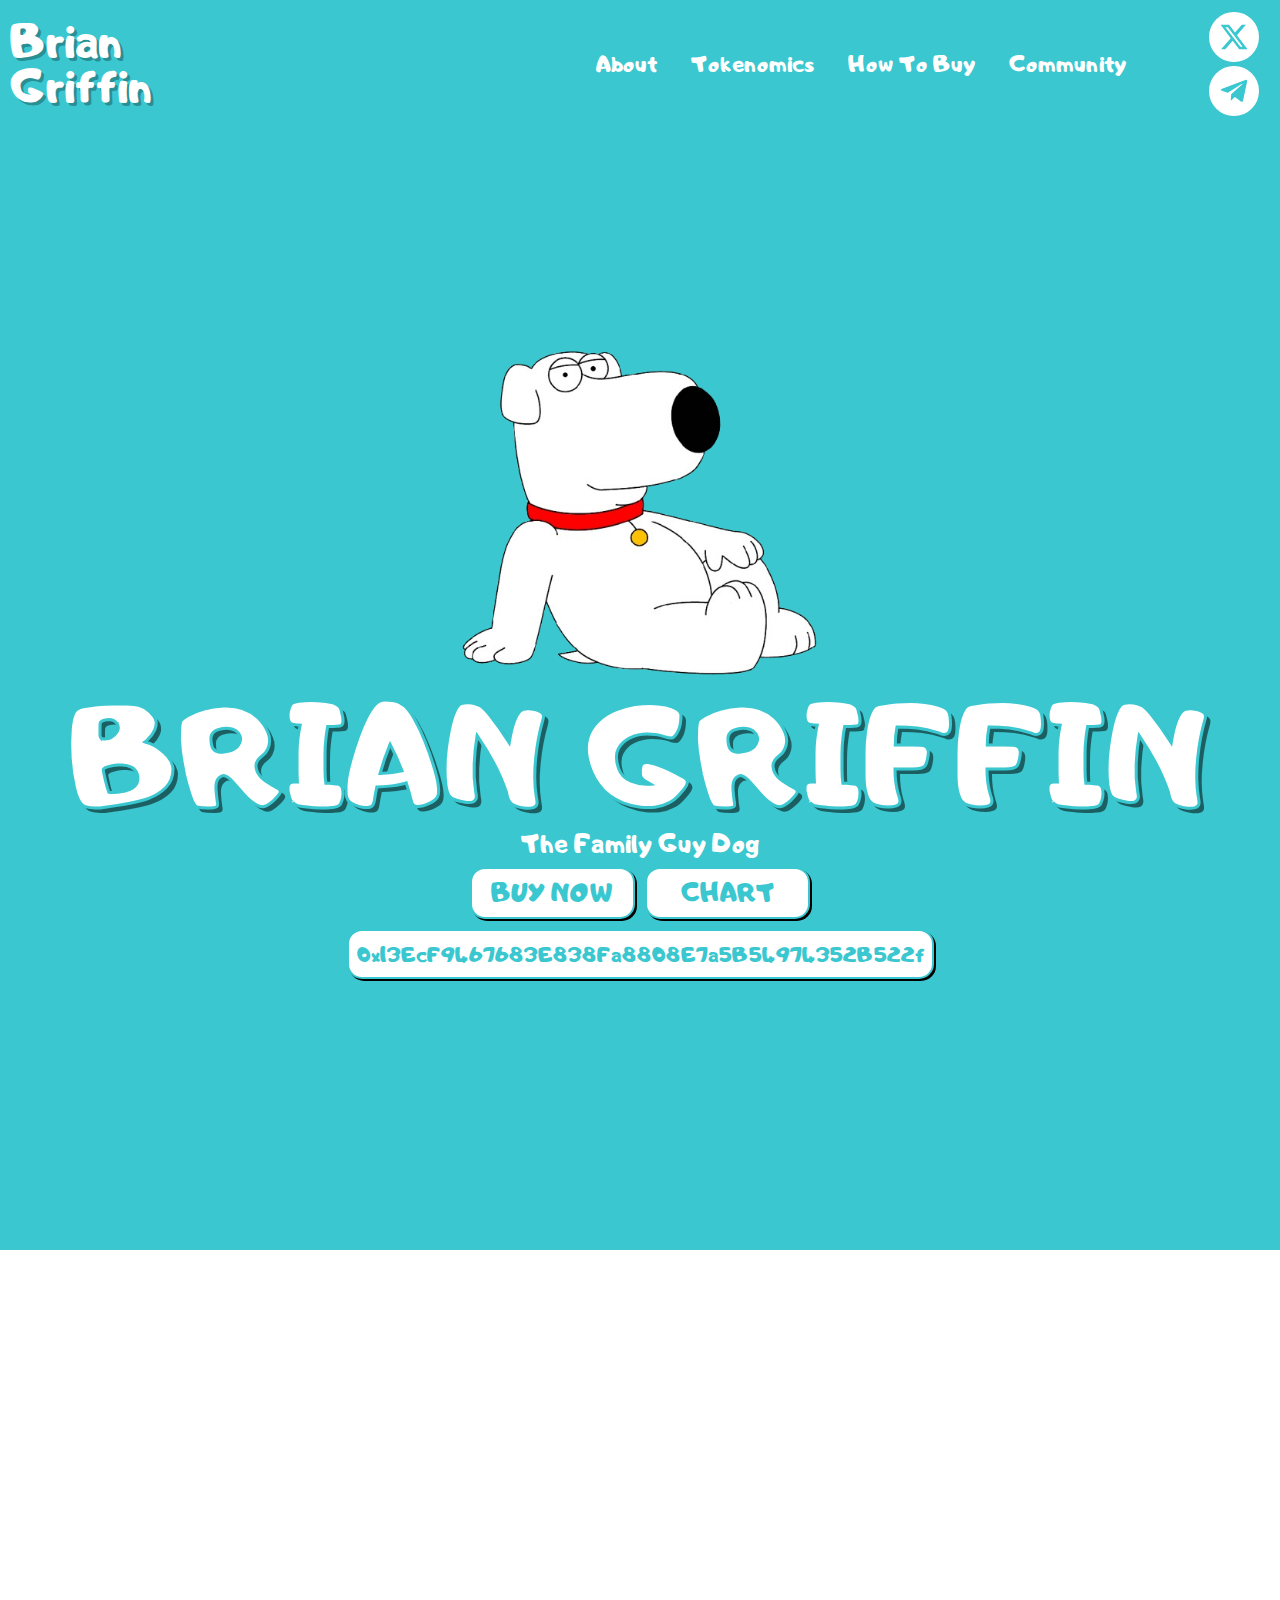
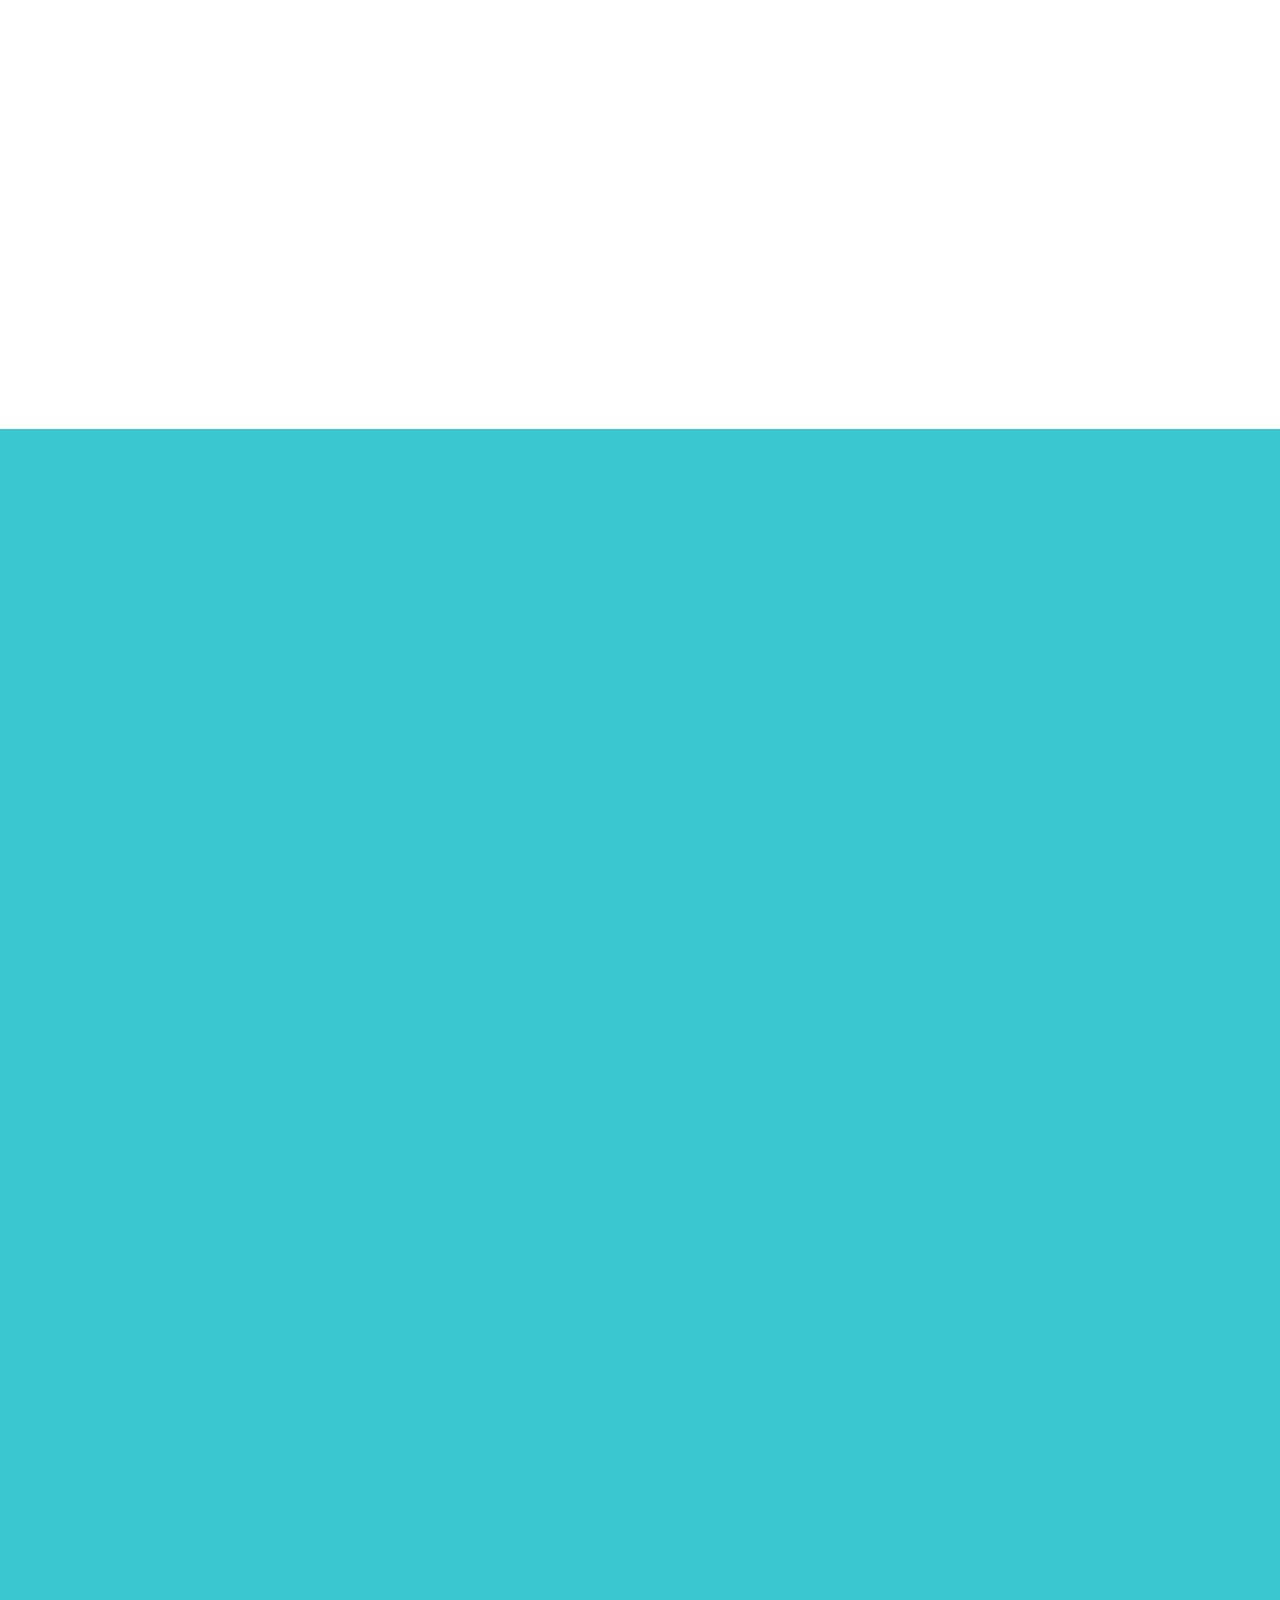
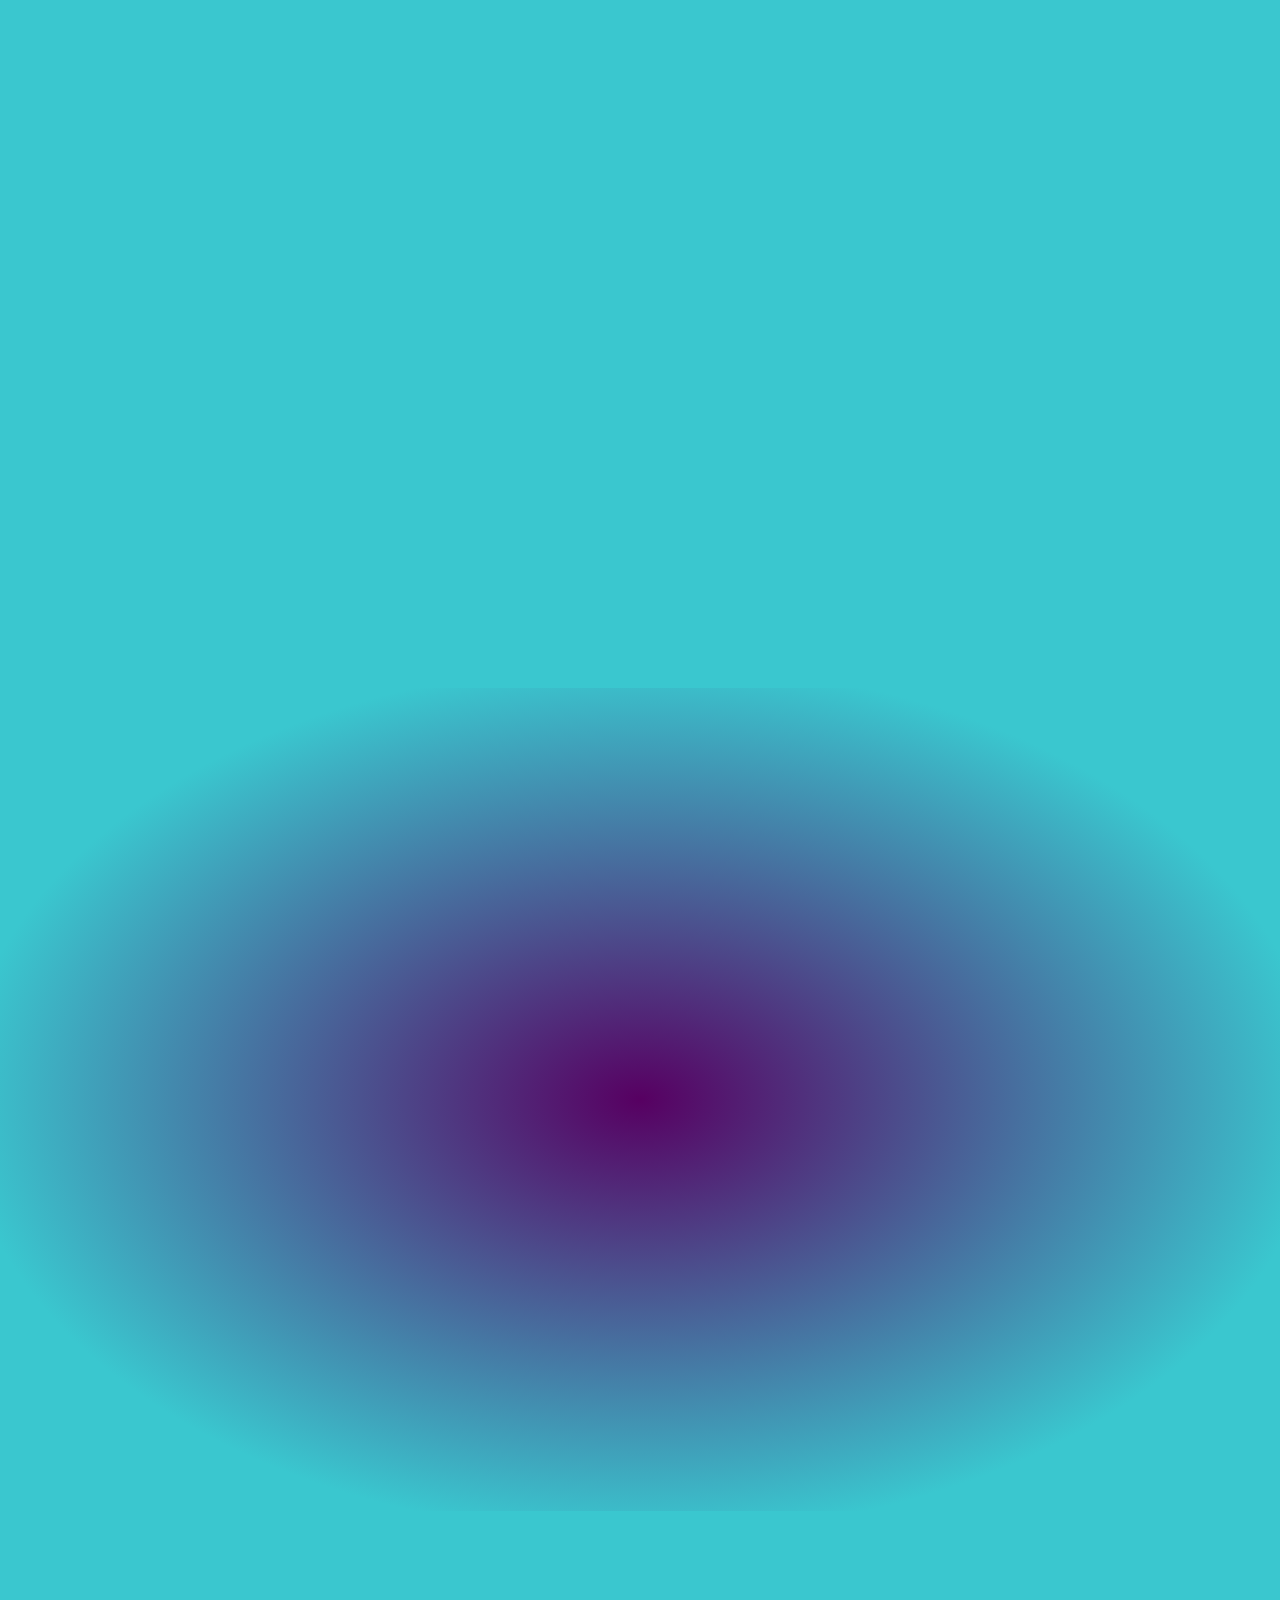
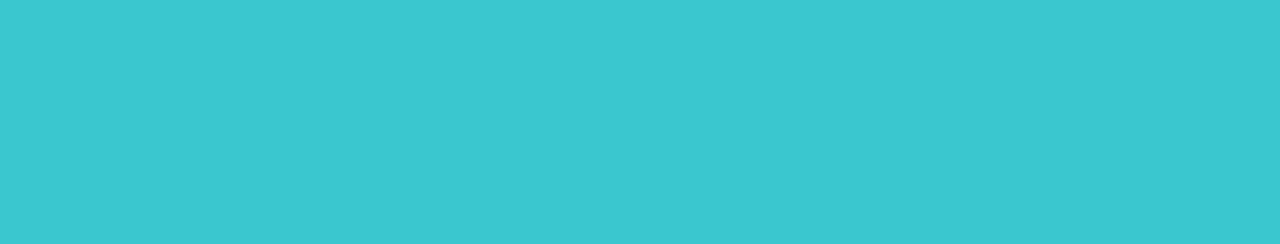
<file: index.html>
<!DOCTYPE html>
<html lang="en-US">
<head>
	<meta charset="UTF-8">
		<title>Brian Griffin</title>
<meta name='robots' content='max-image-preview:large' />
<link rel="alternate" type="application/rss+xml" title="Brian Griffin &raquo; Feed" href="feed/index.html" />
<link rel="alternate" type="application/rss+xml" title="Brian Griffin &raquo; Comments Feed" href="comments/feed/index.html" />
<script>
window._wpemojiSettings = {"baseUrl":"https:\/\/s.w.org\/images\/core\/emoji\/15.0.3\/72x72\/","ext":".png","svgUrl":"https:\/\/s.w.org\/images\/core\/emoji\/15.0.3\/svg\/","svgExt":".svg","source":{"concatemoji":"https:\/\/brian-griffin.net\/wp-includes\/js\/wp-emoji-release.min.js?ver=6.6.2"}};
/*! This file is auto-generated */
!function(i,n){var o,s,e;function c(e){try{var t={supportTests:e,timestamp:(new Date).valueOf()};sessionStorage.setItem(o,JSON.stringify(t))}catch(e){}}function p(e,t,n){e.clearRect(0,0,e.canvas.width,e.canvas.height),e.fillText(t,0,0);var t=new Uint32Array(e.getImageData(0,0,e.canvas.width,e.canvas.height).data),r=(e.clearRect(0,0,e.canvas.width,e.canvas.height),e.fillText(n,0,0),new Uint32Array(e.getImageData(0,0,e.canvas.width,e.canvas.height).data));return t.every(function(e,t){return e===r[t]})}function u(e,t,n){switch(t){case"flag":return n(e,"\ud83c\udff3\ufe0f\u200d\u26a7\ufe0f","\ud83c\udff3\ufe0f\u200b\u26a7\ufe0f")?!1:!n(e,"\ud83c\uddfa\ud83c\uddf3","\ud83c\uddfa\u200b\ud83c\uddf3")&&!n(e,"\ud83c\udff4\udb40\udc67\udb40\udc62\udb40\udc65\udb40\udc6e\udb40\udc67\udb40\udc7f","\ud83c\udff4\u200b\udb40\udc67\u200b\udb40\udc62\u200b\udb40\udc65\u200b\udb40\udc6e\u200b\udb40\udc67\u200b\udb40\udc7f");case"emoji":return!n(e,"\ud83d\udc26\u200d\u2b1b","\ud83d\udc26\u200b\u2b1b")}return!1}function f(e,t,n){var r="undefined"!=typeof WorkerGlobalScope&&self instanceof WorkerGlobalScope?new OffscreenCanvas(300,150):i.createElement("canvas"),a=r.getContext("2d",{willReadFrequently:!0}),o=(a.textBaseline="top",a.font="600 32px Arial",{});return e.forEach(function(e){o[e]=t(a,e,n)}),o}function t(e){var t=i.createElement("script");t.src=e,t.defer=!0,i.head.appendChild(t)}"undefined"!=typeof Promise&&(o="wpEmojiSettingsSupports",s=["flag","emoji"],n.supports={everything:!0,everythingExceptFlag:!0},e=new Promise(function(e){i.addEventListener("DOMContentLoaded",e,{once:!0})}),new Promise(function(t){var n=function(){try{var e=JSON.parse(sessionStorage.getItem(o));if("object"==typeof e&&"number"==typeof e.timestamp&&(new Date).valueOf()<e.timestamp+604800&&"object"==typeof e.supportTests)return e.supportTests}catch(e){}return null}();if(!n){if("undefined"!=typeof Worker&&"undefined"!=typeof OffscreenCanvas&&"undefined"!=typeof URL&&URL.createObjectURL&&"undefined"!=typeof Blob)try{var e="postMessage("+f.toString()+"("+[JSON.stringify(s),u.toString(),p.toString()].join(",")+"));",r=new Blob([e],{type:"text/javascript"}),a=new Worker(URL.createObjectURL(r),{name:"wpTestEmojiSupports"});return void(a.onmessage=function(e){c(n=e.data),a.terminate(),t(n)})}catch(e){}c(n=f(s,u,p))}t(n)}).then(function(e){for(var t in e)n.supports[t]=e[t],n.supports.everything=n.supports.everything&&n.supports[t],"flag"!==t&&(n.supports.everythingExceptFlag=n.supports.everythingExceptFlag&&n.supports[t]);n.supports.everythingExceptFlag=n.supports.everythingExceptFlag&&!n.supports.flag,n.DOMReady=!1,n.readyCallback=function(){n.DOMReady=!0}}).then(function(){return e}).then(function(){var e;n.supports.everything||(n.readyCallback(),(e=n.source||{}).concatemoji?t(e.concatemoji):e.wpemoji&&e.twemoji&&(t(e.twemoji),t(e.wpemoji)))}))}((window,document),window._wpemojiSettings);
</script>
<style id='cf-frontend-style-inline-css'>
@font-face {
	font-family: 'Adigiana';
	font-style: normal;
	font-weight: 400;
	src: url('wp-content/uploads/2024/10/AdigianaUI.ttf') format('truetype');
}
</style>
<style id='wp-emoji-styles-inline-css'>

	img.wp-smiley, img.emoji {
		display: inline !important;
		border: none !important;
		box-shadow: none !important;
		height: 1em !important;
		width: 1em !important;
		margin: 0 0.07em !important;
		vertical-align: -0.1em !important;
		background: none !important;
		padding: 0 !important;
	}
</style>
<style id='classic-theme-styles-inline-css'>
/*! This file is auto-generated */
.wp-block-button__link{color:#fff;background-color:#32373c;border-radius:9999px;box-shadow:none;text-decoration:none;padding:calc(.667em + 2px) calc(1.333em + 2px);font-size:1.125em}.wp-block-file__button{background:#32373c;color:#fff;text-decoration:none}
</style>
<style id='global-styles-inline-css'>
:root{--wp--preset--aspect-ratio--square: 1;--wp--preset--aspect-ratio--4-3: 4/3;--wp--preset--aspect-ratio--3-4: 3/4;--wp--preset--aspect-ratio--3-2: 3/2;--wp--preset--aspect-ratio--2-3: 2/3;--wp--preset--aspect-ratio--16-9: 16/9;--wp--preset--aspect-ratio--9-16: 9/16;--wp--preset--color--black: #000000;--wp--preset--color--cyan-bluish-gray: #abb8c3;--wp--preset--color--white: #ffffff;--wp--preset--color--pale-pink: #f78da7;--wp--preset--color--vivid-red: #cf2e2e;--wp--preset--color--luminous-vivid-orange: #ff6900;--wp--preset--color--luminous-vivid-amber: #fcb900;--wp--preset--color--light-green-cyan: #7bdcb5;--wp--preset--color--vivid-green-cyan: #00d084;--wp--preset--color--pale-cyan-blue: #8ed1fc;--wp--preset--color--vivid-cyan-blue: #0693e3;--wp--preset--color--vivid-purple: #9b51e0;--wp--preset--gradient--vivid-cyan-blue-to-vivid-purple: linear-gradient(135deg,rgba(6,147,227,1) 0%,rgb(155,81,224) 100%);--wp--preset--gradient--light-green-cyan-to-vivid-green-cyan: linear-gradient(135deg,rgb(122,220,180) 0%,rgb(0,208,130) 100%);--wp--preset--gradient--luminous-vivid-amber-to-luminous-vivid-orange: linear-gradient(135deg,rgba(252,185,0,1) 0%,rgba(255,105,0,1) 100%);--wp--preset--gradient--luminous-vivid-orange-to-vivid-red: linear-gradient(135deg,rgba(255,105,0,1) 0%,rgb(207,46,46) 100%);--wp--preset--gradient--very-light-gray-to-cyan-bluish-gray: linear-gradient(135deg,rgb(238,238,238) 0%,rgb(169,184,195) 100%);--wp--preset--gradient--cool-to-warm-spectrum: linear-gradient(135deg,rgb(74,234,220) 0%,rgb(151,120,209) 20%,rgb(207,42,186) 40%,rgb(238,44,130) 60%,rgb(251,105,98) 80%,rgb(254,248,76) 100%);--wp--preset--gradient--blush-light-purple: linear-gradient(135deg,rgb(255,206,236) 0%,rgb(152,150,240) 100%);--wp--preset--gradient--blush-bordeaux: linear-gradient(135deg,rgb(254,205,165) 0%,rgb(254,45,45) 50%,rgb(107,0,62) 100%);--wp--preset--gradient--luminous-dusk: linear-gradient(135deg,rgb(255,203,112) 0%,rgb(199,81,192) 50%,rgb(65,88,208) 100%);--wp--preset--gradient--pale-ocean: linear-gradient(135deg,rgb(255,245,203) 0%,rgb(182,227,212) 50%,rgb(51,167,181) 100%);--wp--preset--gradient--electric-grass: linear-gradient(135deg,rgb(202,248,128) 0%,rgb(113,206,126) 100%);--wp--preset--gradient--midnight: linear-gradient(135deg,rgb(2,3,129) 0%,rgb(40,116,252) 100%);--wp--preset--font-size--small: 13px;--wp--preset--font-size--medium: 20px;--wp--preset--font-size--large: 36px;--wp--preset--font-size--x-large: 42px;--wp--preset--spacing--20: 0.44rem;--wp--preset--spacing--30: 0.67rem;--wp--preset--spacing--40: 1rem;--wp--preset--spacing--50: 1.5rem;--wp--preset--spacing--60: 2.25rem;--wp--preset--spacing--70: 3.38rem;--wp--preset--spacing--80: 5.06rem;--wp--preset--shadow--natural: 6px 6px 9px rgba(0, 0, 0, 0.2);--wp--preset--shadow--deep: 12px 12px 50px rgba(0, 0, 0, 0.4);--wp--preset--shadow--sharp: 6px 6px 0px rgba(0, 0, 0, 0.2);--wp--preset--shadow--outlined: 6px 6px 0px -3px rgba(255, 255, 255, 1), 6px 6px rgba(0, 0, 0, 1);--wp--preset--shadow--crisp: 6px 6px 0px rgba(0, 0, 0, 1);}:where(.is-layout-flex){gap: 0.5em;}:where(.is-layout-grid){gap: 0.5em;}body .is-layout-flex{display: flex;}.is-layout-flex{flex-wrap: wrap;align-items: center;}.is-layout-flex > :is(*, div){margin: 0;}body .is-layout-grid{display: grid;}.is-layout-grid > :is(*, div){margin: 0;}:where(.wp-block-columns.is-layout-flex){gap: 2em;}:where(.wp-block-columns.is-layout-grid){gap: 2em;}:where(.wp-block-post-template.is-layout-flex){gap: 1.25em;}:where(.wp-block-post-template.is-layout-grid){gap: 1.25em;}.has-black-color{color: var(--wp--preset--color--black) !important;}.has-cyan-bluish-gray-color{color: var(--wp--preset--color--cyan-bluish-gray) !important;}.has-white-color{color: var(--wp--preset--color--white) !important;}.has-pale-pink-color{color: var(--wp--preset--color--pale-pink) !important;}.has-vivid-red-color{color: var(--wp--preset--color--vivid-red) !important;}.has-luminous-vivid-orange-color{color: var(--wp--preset--color--luminous-vivid-orange) !important;}.has-luminous-vivid-amber-color{color: var(--wp--preset--color--luminous-vivid-amber) !important;}.has-light-green-cyan-color{color: var(--wp--preset--color--light-green-cyan) !important;}.has-vivid-green-cyan-color{color: var(--wp--preset--color--vivid-green-cyan) !important;}.has-pale-cyan-blue-color{color: var(--wp--preset--color--pale-cyan-blue) !important;}.has-vivid-cyan-blue-color{color: var(--wp--preset--color--vivid-cyan-blue) !important;}.has-vivid-purple-color{color: var(--wp--preset--color--vivid-purple) !important;}.has-black-background-color{background-color: var(--wp--preset--color--black) !important;}.has-cyan-bluish-gray-background-color{background-color: var(--wp--preset--color--cyan-bluish-gray) !important;}.has-white-background-color{background-color: var(--wp--preset--color--white) !important;}.has-pale-pink-background-color{background-color: var(--wp--preset--color--pale-pink) !important;}.has-vivid-red-background-color{background-color: var(--wp--preset--color--vivid-red) !important;}.has-luminous-vivid-orange-background-color{background-color: var(--wp--preset--color--luminous-vivid-orange) !important;}.has-luminous-vivid-amber-background-color{background-color: var(--wp--preset--color--luminous-vivid-amber) !important;}.has-light-green-cyan-background-color{background-color: var(--wp--preset--color--light-green-cyan) !important;}.has-vivid-green-cyan-background-color{background-color: var(--wp--preset--color--vivid-green-cyan) !important;}.has-pale-cyan-blue-background-color{background-color: var(--wp--preset--color--pale-cyan-blue) !important;}.has-vivid-cyan-blue-background-color{background-color: var(--wp--preset--color--vivid-cyan-blue) !important;}.has-vivid-purple-background-color{background-color: var(--wp--preset--color--vivid-purple) !important;}.has-black-border-color{border-color: var(--wp--preset--color--black) !important;}.has-cyan-bluish-gray-border-color{border-color: var(--wp--preset--color--cyan-bluish-gray) !important;}.has-white-border-color{border-color: var(--wp--preset--color--white) !important;}.has-pale-pink-border-color{border-color: var(--wp--preset--color--pale-pink) !important;}.has-vivid-red-border-color{border-color: var(--wp--preset--color--vivid-red) !important;}.has-luminous-vivid-orange-border-color{border-color: var(--wp--preset--color--luminous-vivid-orange) !important;}.has-luminous-vivid-amber-border-color{border-color: var(--wp--preset--color--luminous-vivid-amber) !important;}.has-light-green-cyan-border-color{border-color: var(--wp--preset--color--light-green-cyan) !important;}.has-vivid-green-cyan-border-color{border-color: var(--wp--preset--color--vivid-green-cyan) !important;}.has-pale-cyan-blue-border-color{border-color: var(--wp--preset--color--pale-cyan-blue) !important;}.has-vivid-cyan-blue-border-color{border-color: var(--wp--preset--color--vivid-cyan-blue) !important;}.has-vivid-purple-border-color{border-color: var(--wp--preset--color--vivid-purple) !important;}.has-vivid-cyan-blue-to-vivid-purple-gradient-background{background: var(--wp--preset--gradient--vivid-cyan-blue-to-vivid-purple) !important;}.has-light-green-cyan-to-vivid-green-cyan-gradient-background{background: var(--wp--preset--gradient--light-green-cyan-to-vivid-green-cyan) !important;}.has-luminous-vivid-amber-to-luminous-vivid-orange-gradient-background{background: var(--wp--preset--gradient--luminous-vivid-amber-to-luminous-vivid-orange) !important;}.has-luminous-vivid-orange-to-vivid-red-gradient-background{background: var(--wp--preset--gradient--luminous-vivid-orange-to-vivid-red) !important;}.has-very-light-gray-to-cyan-bluish-gray-gradient-background{background: var(--wp--preset--gradient--very-light-gray-to-cyan-bluish-gray) !important;}.has-cool-to-warm-spectrum-gradient-background{background: var(--wp--preset--gradient--cool-to-warm-spectrum) !important;}.has-blush-light-purple-gradient-background{background: var(--wp--preset--gradient--blush-light-purple) !important;}.has-blush-bordeaux-gradient-background{background: var(--wp--preset--gradient--blush-bordeaux) !important;}.has-luminous-dusk-gradient-background{background: var(--wp--preset--gradient--luminous-dusk) !important;}.has-pale-ocean-gradient-background{background: var(--wp--preset--gradient--pale-ocean) !important;}.has-electric-grass-gradient-background{background: var(--wp--preset--gradient--electric-grass) !important;}.has-midnight-gradient-background{background: var(--wp--preset--gradient--midnight) !important;}.has-small-font-size{font-size: var(--wp--preset--font-size--small) !important;}.has-medium-font-size{font-size: var(--wp--preset--font-size--medium) !important;}.has-large-font-size{font-size: var(--wp--preset--font-size--large) !important;}.has-x-large-font-size{font-size: var(--wp--preset--font-size--x-large) !important;}
:where(.wp-block-post-template.is-layout-flex){gap: 1.25em;}:where(.wp-block-post-template.is-layout-grid){gap: 1.25em;}
:where(.wp-block-columns.is-layout-flex){gap: 2em;}:where(.wp-block-columns.is-layout-grid){gap: 2em;}
:root :where(.wp-block-pullquote){font-size: 1.5em;line-height: 1.6;}
</style>
<link rel='stylesheet' id='elementor-frontend-css' href='wp-content/plugins/elementor/assets/css/frontend.min.css@ver=3.24.7.css' media='all' />
<link rel='stylesheet' id='swiper-css' href='wp-content/plugins/elementor/assets/lib/swiper/v8/css/swiper.min.css@ver=8.4.5.css' media='all' />
<link rel='stylesheet' id='e-swiper-css' href='wp-content/plugins/elementor/assets/css/conditionals/e-swiper.min.css@ver=3.24.7.css' media='all' />
<link rel='stylesheet' id='elementor-post-5-css' href='wp-content/uploads/elementor/css/post-5.css@ver=1729015603.css' media='all' />
<link rel='stylesheet' id='elementor-global-css' href='wp-content/uploads/elementor/css/global.css@ver=1729015604.css' media='all' />
<link rel='stylesheet' id='widget-heading-css' href='wp-content/plugins/elementor/assets/css/widget-heading.min.css@ver=3.24.7.css' media='all' />
<link rel='stylesheet' id='widget-social-icons-css' href='wp-content/plugins/elementor/assets/css/widget-social-icons.min.css@ver=3.24.7.css' media='all' />
<link rel='stylesheet' id='e-apple-webkit-css' href='wp-content/plugins/elementor/assets/css/conditionals/apple-webkit.min.css@ver=3.24.7.css' media='all' />
<link rel='stylesheet' id='e-animation-fadeInDown-css' href='wp-content/plugins/elementor/assets/lib/animations/styles/fadeInDown.min.css@ver=3.24.7.css' media='all' />
<link rel='stylesheet' id='widget-image-css' href='wp-content/plugins/elementor/assets/css/widget-image.min.css@ver=3.24.7.css' media='all' />
<link rel='stylesheet' id='e-animation-fadeInUp-css' href='wp-content/plugins/elementor/assets/lib/animations/styles/fadeInUp.min.css@ver=3.24.7.css' media='all' />
<link rel='stylesheet' id='e-animation-fadeInLeft-css' href='wp-content/plugins/elementor/assets/lib/animations/styles/fadeInLeft.min.css@ver=3.24.7.css' media='all' />
<link rel='stylesheet' id='e-animation-fadeInRight-css' href='wp-content/plugins/elementor/assets/lib/animations/styles/fadeInRight.min.css@ver=3.24.7.css' media='all' />
<link rel='stylesheet' id='e-animation-bounceInUp-css' href='wp-content/plugins/elementor/assets/lib/animations/styles/bounceInUp.min.css@ver=3.24.7.css' media='all' />
<link rel='stylesheet' id='elementor-post-9-css' href='wp-content/uploads/elementor/css/post-9.css@ver=1729023896.css' media='all' />
<link rel='stylesheet' id='hello-elementor-css' href='wp-content/themes/hello-elementor/style.min.css@ver=3.1.1.css' media='all' />
<link rel='stylesheet' id='hello-elementor-theme-style-css' href='wp-content/themes/hello-elementor/theme.min.css@ver=3.1.1.css' media='all' />
<link rel='stylesheet' id='hello-elementor-header-footer-css' href='wp-content/themes/hello-elementor/header-footer.min.css@ver=3.1.1.css' media='all' />
<link rel='stylesheet' id='wpr-link-animations-css-css' href='wp-content/plugins/royal-elementor-addons/assets/css/lib/animations/wpr-link-animations.min.css@ver=1.3.987.css' media='all' />
<link rel='stylesheet' id='wpr-button-animations-css-css' href='wp-content/plugins/royal-elementor-addons/assets/css/lib/animations/button-animations.min.css@ver=1.3.987.css' media='all' />
<link rel='stylesheet' id='wpr-text-animations-css-css' href='wp-content/plugins/royal-elementor-addons/assets/css/lib/animations/text-animations.min.css@ver=1.3.987.css' media='all' />
<link rel='stylesheet' id='wpr-addons-css-css' href='wp-content/plugins/royal-elementor-addons/assets/css/frontend.min.css@ver=1.3.987.css' media='all' />
<link rel='stylesheet' id='font-awesome-5-all-css' href='wp-content/plugins/elementor/assets/lib/font-awesome/css/all.min.css@ver=1.3.987.css' media='all' />
<link rel='stylesheet' id='google-fonts-1-css' href='https://fonts.googleapis.com/css?family=Roboto%3A100%2C100italic%2C200%2C200italic%2C300%2C300italic%2C400%2C400italic%2C500%2C500italic%2C600%2C600italic%2C700%2C700italic%2C800%2C800italic%2C900%2C900italic%7CRoboto+Slab%3A100%2C100italic%2C200%2C200italic%2C300%2C300italic%2C400%2C400italic%2C500%2C500italic%2C600%2C600italic%2C700%2C700italic%2C800%2C800italic%2C900%2C900italic&#038;display=swap&#038;ver=6.6.2' media='all' />
<link rel="preconnect" href="https://fonts.gstatic.com/" crossorigin><script data-cfasync="false" src="wp-includes/js/jquery/jquery.min.js@ver=3.7.1" id="jquery-core-js"></script>
<script data-cfasync="false" src="wp-includes/js/jquery/jquery-migrate.min.js@ver=3.4.1" id="jquery-migrate-js"></script>
<link rel="https://api.w.org/" href="wp-json/index.html" /><link rel="alternate" title="JSON" type="application/json" href="wp-json/wp/v2/pages/9" /><link rel="EditURI" type="application/rsd+xml" title="RSD" href="xmlrpc.php@rsd" />
<meta name="generator" content="WordPress 6.6.2" />
<link rel="canonical" href="index.html" />
<link rel='shortlink' href='index.html' />
<link rel="alternate" title="oEmbed (JSON)" type="application/json+oembed" href="wp-json/oembed/1.0/embed@url=https%253A%252F%252Fbrian-griffin.net%252F" />
<link rel="alternate" title="oEmbed (XML)" type="text/xml+oembed" href="wp-json/oembed/1.0/embed@url=https%253A%252F%252Fbrian-griffin.net%252F&amp;format=xml" />
<meta name="generator" content="Elementor 3.24.7; features: e_font_icon_svg, additional_custom_breakpoints, e_optimized_control_loading, e_element_cache; settings: css_print_method-external, google_font-enabled, font_display-swap">
			<style>
				.e-con.e-parent:nth-of-type(n+4):not(.e-lazyloaded):not(.e-no-lazyload),
				.e-con.e-parent:nth-of-type(n+4):not(.e-lazyloaded):not(.e-no-lazyload) * {
					background-image: none !important;
				}
				@media screen and (max-height: 1024px) {
					.e-con.e-parent:nth-of-type(n+3):not(.e-lazyloaded):not(.e-no-lazyload),
					.e-con.e-parent:nth-of-type(n+3):not(.e-lazyloaded):not(.e-no-lazyload) * {
						background-image: none !important;
					}
				}
				@media screen and (max-height: 640px) {
					.e-con.e-parent:nth-of-type(n+2):not(.e-lazyloaded):not(.e-no-lazyload),
					.e-con.e-parent:nth-of-type(n+2):not(.e-lazyloaded):not(.e-no-lazyload) * {
						background-image: none !important;
					}
				}
			</style>
			<link rel="icon" href="wp-content/uploads/2024/10/cropped-Eq-yJ6NW8AIANSL-modified-32x32.png" sizes="32x32" />
<link rel="icon" href="wp-content/uploads/2024/10/cropped-Eq-yJ6NW8AIANSL-modified-192x192.png" sizes="192x192" />
<link rel="apple-touch-icon" href="wp-content/uploads/2024/10/cropped-Eq-yJ6NW8AIANSL-modified-180x180.png" />
<meta name="msapplication-TileImage" content="https://brian-griffin.net/wp-content/uploads/2024/10/cropped-Eq-yJ6NW8AIANSL-modified-270x270.png" />
<style id="wpr_lightbox_styles">
				.lg-backdrop {
					background-color: rgba(0,0,0,0.6) !important;
				}
				.lg-toolbar,
				.lg-dropdown {
					background-color: rgba(0,0,0,0.8) !important;
				}
				.lg-dropdown:after {
					border-bottom-color: rgba(0,0,0,0.8) !important;
				}
				.lg-sub-html {
					background-color: rgba(0,0,0,0.8) !important;
				}
				.lg-thumb-outer,
				.lg-progress-bar {
					background-color: #444444 !important;
				}
				.lg-progress {
					background-color: #a90707 !important;
				}
				.lg-icon {
					color: #efefef !important;
					font-size: 20px !important;
				}
				.lg-icon.lg-toogle-thumb {
					font-size: 24px !important;
				}
				.lg-icon:hover,
				.lg-dropdown-text:hover {
					color: #ffffff !important;
				}
				.lg-sub-html,
				.lg-dropdown-text {
					color: #efefef !important;
					font-size: 14px !important;
				}
				#lg-counter {
					color: #efefef !important;
					font-size: 14px !important;
				}
				.lg-prev,
				.lg-next {
					font-size: 35px !important;
				}

				/* Defaults */
				.lg-icon {
				background-color: transparent !important;
				}

				#lg-counter {
				opacity: 0.9;
				}

				.lg-thumb-outer {
				padding: 0 10px;
				}

				.lg-thumb-item {
				border-radius: 0 !important;
				border: none !important;
				opacity: 0.5;
				}

				.lg-thumb-item.active {
					opacity: 1;
				}
	         </style>	<meta name="viewport" content="width=device-width, initial-scale=1.0, viewport-fit=cover" /></head>
<body class="home page-template page-template-elementor_canvas page page-id-9 elementor-default elementor-template-canvas elementor-kit-5 elementor-page elementor-page-9">
			<div data-elementor-type="wp-page" data-elementor-id="9" class="elementor elementor-9">
						<section class="elementor-section elementor-top-section elementor-element elementor-element-61facb2a elementor-section-height-min-height elementor-section-items-stretch fundoanimado elementor-section-boxed elementor-section-height-default wpr-particle-no wpr-jarallax-no wpr-parallax-no wpr-sticky-section-no" data-id="61facb2a" data-element_type="section" data-settings="{&quot;background_background&quot;:&quot;classic&quot;}">
							<div class="elementor-background-overlay"></div>
							<div class="elementor-container elementor-column-gap-default">
					<div class="elementor-column elementor-col-100 elementor-top-column elementor-element elementor-element-507067fd" data-id="507067fd" data-element_type="column">
			<div class="elementor-widget-wrap elementor-element-populated">
						<section class="elementor-section elementor-inner-section elementor-element elementor-element-300ac090 animated-fast elementor-section-full_width elementor-section-height-default elementor-section-height-default wpr-particle-no wpr-jarallax-no wpr-parallax-no wpr-sticky-section-no elementor-invisible" data-id="300ac090" data-element_type="section" data-settings="{&quot;animation&quot;:&quot;fadeInDown&quot;}">
						<div class="elementor-container elementor-column-gap-default">
					<div class="elementor-column elementor-col-33 elementor-inner-column elementor-element elementor-element-356a5c24 elementor-hidden-mobile" data-id="356a5c24" data-element_type="column">
			<div class="elementor-widget-wrap elementor-element-populated">
						<div class="elementor-element elementor-element-3e803220 batata elementor-widget elementor-widget-heading" data-id="3e803220" data-element_type="widget" data-widget_type="heading.default">
				<div class="elementor-widget-container">
			<h2 class="elementor-heading-title elementor-size-default">Brian Griffin</h2>		</div>
				</div>
					</div>
		</div>
				<div class="elementor-column elementor-col-33 elementor-inner-column elementor-element elementor-element-62fc0611" data-id="62fc0611" data-element_type="column">
			<div class="elementor-widget-wrap elementor-element-populated">
						<div class="elementor-element elementor-element-65baed9b wpr-main-menu-align-right wpr-pointer-none wpr-main-menu-align--tabletleft wpr-main-menu-align--mobileleft wpr-sub-icon-caret-down wpr-sub-menu-fx-fade wpr-nav-menu-bp-mobile wpr-mobile-menu-full-width wpr-mobile-menu-item-align-center wpr-mobile-toggle-v1 wpr-sub-divider-yes elementor-widget elementor-widget-wpr-nav-menu" data-id="65baed9b" data-element_type="widget" data-settings="{&quot;menu_layout&quot;:&quot;horizontal&quot;}" data-widget_type="wpr-nav-menu.default">
				<div class="elementor-widget-container">
			<nav class="wpr-nav-menu-container wpr-nav-menu-horizontal" data-trigger="hover"><ul id="menu-1-65baed9b" class="wpr-nav-menu"><li class="menu-item menu-item-type-custom menu-item-object-custom menu-item-24"><a href="index.html#about" class="wpr-menu-item wpr-pointer-item">About</a></li>
<li class="menu-item menu-item-type-custom menu-item-object-custom menu-item-27"><a href="index.html#tokenomics" class="wpr-menu-item wpr-pointer-item">Tokenomics</a></li>
<li class="menu-item menu-item-type-custom menu-item-object-custom menu-item-34"><a href="index.html#howtobuy" class="wpr-menu-item wpr-pointer-item">How To Buy</a></li>
<li class="menu-item menu-item-type-custom menu-item-object-custom menu-item-42"><a href="index.html#community" class="wpr-menu-item wpr-pointer-item">Community</a></li>
</ul></nav><nav class="wpr-mobile-nav-menu-container"><div class="wpr-mobile-toggle-wrap"><div class="wpr-mobile-toggle"><span class="wpr-mobile-toggle-line"></span><span class="wpr-mobile-toggle-line"></span><span class="wpr-mobile-toggle-line"></span></div></div><ul id="mobile-menu-2-65baed9b" class="wpr-mobile-nav-menu"><li class="menu-item menu-item-type-custom menu-item-object-custom menu-item-24"><a href="index.html#about" class="wpr-mobile-menu-item">About</a></li>
<li class="menu-item menu-item-type-custom menu-item-object-custom menu-item-27"><a href="index.html#tokenomics" class="wpr-mobile-menu-item">Tokenomics</a></li>
<li class="menu-item menu-item-type-custom menu-item-object-custom menu-item-34"><a href="index.html#howtobuy" class="wpr-mobile-menu-item">How To Buy</a></li>
<li class="menu-item menu-item-type-custom menu-item-object-custom menu-item-42"><a href="index.html#community" class="wpr-mobile-menu-item">Community</a></li>
</ul></nav>		</div>
				</div>
					</div>
		</div>
				<div class="elementor-column elementor-col-33 elementor-inner-column elementor-element elementor-element-2299e716" data-id="2299e716" data-element_type="column">
			<div class="elementor-widget-wrap elementor-element-populated">
						<div class="elementor-element elementor-element-3a8b946d elementor-shape-circle e-grid-align-right e-grid-align-mobile-right elementor-grid-0 elementor-widget elementor-widget-social-icons" data-id="3a8b946d" data-element_type="widget" data-widget_type="social-icons.default">
				<div class="elementor-widget-container">
					<div class="elementor-social-icons-wrapper elementor-grid">
							<span class="elementor-grid-item">
					<a class="elementor-icon elementor-social-icon elementor-social-icon-x-twitter elementor-repeater-item-a1eb82e" href="https://x.com/BriancoinETH" target="_blank">
						<span class="elementor-screen-only">X-twitter</span>
						<svg class="e-font-icon-svg e-fab-x-twitter" viewBox="0 0 512 512" xmlns="http://www.w3.org/2000/svg"><path d="M389.2 48h70.6L305.6 224.2 487 464H345L233.7 318.6 106.5 464H35.8L200.7 275.5 26.8 48H172.4L272.9 180.9 389.2 48zM364.4 421.8h39.1L151.1 88h-42L364.4 421.8z"></path></svg>					</a>
				</span>
							<span class="elementor-grid-item">
					<a class="elementor-icon elementor-social-icon elementor-social-icon-telegram-plane elementor-repeater-item-c640f9e" href="https://t.me/BrianGriffinETH" target="_blank">
						<span class="elementor-screen-only">Telegram-plane</span>
						<svg class="e-font-icon-svg e-fab-telegram-plane" viewBox="0 0 448 512" xmlns="http://www.w3.org/2000/svg"><path d="M446.7 98.6l-67.6 318.8c-5.1 22.5-18.4 28.1-37.3 17.5l-103-75.9-49.7 47.8c-5.5 5.5-10.1 10.1-20.7 10.1l7.4-104.9 190.9-172.5c8.3-7.4-1.8-11.5-12.9-4.1L117.8 284 16.2 252.2c-22.1-6.9-22.5-22.1 4.6-32.7L418.2 66.4c18.4-6.9 34.5 4.1 28.5 32.2z"></path></svg>					</a>
				</span>
					</div>
				</div>
				</div>
					</div>
		</div>
					</div>
		</section>
				<section class="elementor-section elementor-inner-section elementor-element elementor-element-4677807f elementor-section-full_width animated-fast elementor-section-height-default elementor-section-height-default wpr-particle-no wpr-jarallax-no wpr-parallax-no wpr-sticky-section-no elementor-invisible" data-id="4677807f" data-element_type="section" data-settings="{&quot;animation&quot;:&quot;fadeInUp&quot;}">
						<div class="elementor-container elementor-column-gap-default">
					<div class="elementor-column elementor-col-100 elementor-inner-column elementor-element elementor-element-1303cbeb" data-id="1303cbeb" data-element_type="column">
			<div class="elementor-widget-wrap elementor-element-populated">
						<div class="elementor-element elementor-element-76489945 floating elementor-widget elementor-widget-image" data-id="76489945" data-element_type="widget" data-widget_type="image.default">
				<div class="elementor-widget-container">
													<img fetchpriority="high" decoding="async" width="572" height="436" src="wp-content/uploads/2024/10/png-clipart-brian-griffin-stewie-griffin-family-guy-the-quest-for-stuff-art-brian-stewie-griffin-miscellaneous-white-removebg-preview.png" class="attachment-large size-large wp-image-15" alt="" srcset="wp-content/uploads/2024/10/png-clipart-brian-griffin-stewie-griffin-family-guy-the-quest-for-stuff-art-brian-stewie-griffin-miscellaneous-white-removebg-preview.png 572w, wp-content/uploads/2024/10/png-clipart-brian-griffin-stewie-griffin-family-guy-the-quest-for-stuff-art-brian-stewie-griffin-miscellaneous-white-removebg-preview-300x229.png 300w" sizes="(max-width: 572px) 100vw, 572px" />													</div>
				</div>
				<div class="elementor-element elementor-element-6ada1dbd elementor-widget elementor-widget-heading" data-id="6ada1dbd" data-element_type="widget" data-widget_type="heading.default">
				<div class="elementor-widget-container">
			<h2 class="elementor-heading-title elementor-size-default">Brian Griffin</h2>		</div>
				</div>
				<div class="elementor-element elementor-element-fc08d96 elementor-widget elementor-widget-heading" data-id="fc08d96" data-element_type="widget" data-widget_type="heading.default">
				<div class="elementor-widget-container">
			<h2 class="elementor-heading-title elementor-size-default">The Family Guy Dog</h2>		</div>
				</div>
				<div class="elementor-element elementor-element-5144cc66 elementor-widget__width-initial elementor-widget-mobile__width-initial wpr-button-icon-style-inline wpr-button-icon-position-right elementor-widget elementor-widget-wpr-button" data-id="5144cc66" data-element_type="widget" data-widget_type="wpr-button.default">
				<div class="elementor-widget-container">
				
			
		
		<div class="wpr-button-wrap elementor-clearfix">
		<a class="wpr-button wpr-button-effect elementor-animation-float" data-text="Go" href="https://app.uniswap.org/#/swap?outputCurrency=0x13ecf9467683e838fa8808e7a5b54974352b522f">
			
			<span class="wpr-button-content">
									<span class="wpr-button-text">BUY NOW</span>
								
							</span>
		</a>

				</div>
	
	
			</div>
				</div>
				<div class="elementor-element elementor-element-51c95988 elementor-widget__width-initial elementor-widget-mobile__width-initial wpr-button-icon-style-inline wpr-button-icon-position-right elementor-widget elementor-widget-wpr-button" data-id="51c95988" data-element_type="widget" data-widget_type="wpr-button.default">
				<div class="elementor-widget-container">
				
			
		
		<div class="wpr-button-wrap elementor-clearfix">
		<a class="wpr-button wpr-button-effect elementor-animation-float" data-text="Go" href="https://www.dextools.io/app/en/ether/pair-explorer/0xa8470ae87a3480311b55894d7cd245097e7e0d2b?t=1729021540611">
			
			<span class="wpr-button-content">
									<span class="wpr-button-text">CHART</span>
								
							</span>
		</a>

				</div>
	
	
			</div>
				</div>
				<div class="elementor-element elementor-element-35cfde1f elementor-widget__width-initial elementor-widget-mobile__width-initial wpr-button-icon-style-inline wpr-button-icon-position-right elementor-widget elementor-widget-wpr-button" data-id="35cfde1f" data-element_type="widget" data-widget_type="wpr-button.default">
				<div class="elementor-widget-container">
				
			
		
		<div class="wpr-button-wrap elementor-clearfix">
		<a class="wpr-button wpr-button-effect elementor-animation-float" data-text="Go" href="https://etherscan.io/token/0x13ecf9467683e838fa8808e7a5b54974352b522f">
			
			<span class="wpr-button-content">
									<span class="wpr-button-text">0x13EcF9467683E838Fa8808E7a5B54974352B522f</span>
								
							</span>
		</a>

				</div>
	
	
			</div>
				</div>
					</div>
		</div>
					</div>
		</section>
				<section class="elementor-section elementor-inner-section elementor-element elementor-element-30125bdb elementor-section-full_width elementor-section-height-default elementor-section-height-default wpr-particle-no wpr-jarallax-no wpr-parallax-no wpr-sticky-section-no" data-id="30125bdb" data-element_type="section">
						<div class="elementor-container elementor-column-gap-default">
					<div class="elementor-column elementor-col-100 elementor-inner-column elementor-element elementor-element-4c20bc96" data-id="4c20bc96" data-element_type="column">
			<div class="elementor-widget-wrap">
							</div>
		</div>
					</div>
		</section>
					</div>
		</div>
					</div>
		</section>
				<section data-wpr-particles="{
  &quot;particles&quot;: {
    &quot;number&quot;: {
      &quot;value&quot;: 10,
      &quot;density&quot;: {
        &quot;enable&quot;: true,
        &quot;value_area&quot;: 800
      }
    },
    &quot;color&quot;: {
      &quot;value&quot;: &quot;#000000&quot;
    },
    &quot;shape&quot;: {
      &quot;type&quot;: &quot;image&quot;,
      &quot;image&quot;: {
        &quot;src&quot;: &quot;https://test.monkebusiness.io/wp-content/uploads/2024/10/Brian_Griffin.png&quot;,
        &quot;width&quot;: 30,
        &quot;height&quot;: 40
      }
    },
    &quot;opacity&quot;: {
      &quot;value&quot;: 0.5,
      &quot;random&quot;: false,
      &quot;anim&quot;: {
        &quot;enable&quot;: false,
        &quot;speed&quot;: 1,
        &quot;opacity_min&quot;: 0.1,
        &quot;sync&quot;: false
      }
    },
    &quot;size&quot;: {
      &quot;value&quot;: 40,
      &quot;random&quot;: true,
      &quot;anim&quot;: {
        &quot;enable&quot;: false,
        &quot;speed&quot;: 40,
        &quot;size_min&quot;: 15,
        &quot;sync&quot;: true
      }
    },
    &quot;line_linked&quot;: {
      &quot;enable&quot;: false
    },
    &quot;move&quot;: {
      &quot;enable&quot;: true,
      &quot;speed&quot;: 2,
      &quot;direction&quot;: &quot;bottom&quot;,
      &quot;random&quot;: true,
      &quot;straight&quot;: false,
      &quot;out_mode&quot;: &quot;out&quot;,
      &quot;bounce&quot;: false,
      &quot;attract&quot;: {
        &quot;enable&quot;: false,
        &quot;rotateX&quot;: 600,
        &quot;rotateY&quot;: 1200
      }
    }
  },
  &quot;interactivity&quot;: {
    &quot;detect_on&quot;: &quot;window&quot;,
    &quot;events&quot;: {
      &quot;onhover&quot;: {
        &quot;enable&quot;: false,
        &quot;mode&quot;: &quot;repulse&quot;
      },
      &quot;onclick&quot;: {
        &quot;enable&quot;: false,
        &quot;mode&quot;: &quot;push&quot;
      },
      &quot;resize&quot;: true
    },
    &quot;modes&quot;: {
      &quot;grab&quot;: {
        &quot;distance&quot;: 400,
        &quot;line_linked&quot;: {
          &quot;opacity&quot;: 1
        }
      },
      &quot;bubble&quot;: {
        &quot;distance&quot;: 400,
        &quot;size&quot;: 40,
        &quot;duration&quot;: 2,
        &quot;opacity&quot;: 8,
        &quot;speed&quot;: 3
      },
      &quot;repulse&quot;: {
        &quot;distance&quot;: 200,
        &quot;duration&quot;: 0.4
      },
      &quot;push&quot;: {
        &quot;particles_nb&quot;: 4
      },
      &quot;remove&quot;: {
        &quot;particles_nb&quot;: 2
      }
    }
  },
  &quot;retina_detect&quot;: true
}" particle-source="wpr_particle_json_custom" class="elementor-section elementor-top-section elementor-element elementor-element-52ec90d2 wpr-particle-yes about elementor-section-boxed elementor-section-height-default elementor-section-height-default wpr-jarallax-no wpr-parallax-no wpr-sticky-section-no" data-id="52ec90d2" data-element_type="section" id="about" data-settings="{&quot;background_background&quot;:&quot;classic&quot;}">
						<div class="elementor-container elementor-column-gap-default">
					<div class="elementor-column elementor-col-100 elementor-top-column elementor-element elementor-element-5aef8eb0" data-id="5aef8eb0" data-element_type="column">
			<div class="elementor-widget-wrap elementor-element-populated">
						<section class="elementor-section elementor-inner-section elementor-element elementor-element-343917c elementor-section-full_width elementor-section-height-default elementor-section-height-default wpr-particle-no wpr-jarallax-no wpr-parallax-no wpr-sticky-section-no" data-id="343917c" data-element_type="section">
						<div class="elementor-container elementor-column-gap-default">
					<div class="elementor-column elementor-col-50 elementor-inner-column elementor-element elementor-element-1102168b elementor-invisible" data-id="1102168b" data-element_type="column" data-settings="{&quot;animation&quot;:&quot;fadeInLeft&quot;}">
			<div class="elementor-widget-wrap elementor-element-populated">
						<div class="elementor-element elementor-element-7ec07e75 elementor-widget elementor-widget-image" data-id="7ec07e75" data-element_type="widget" data-widget_type="image.default">
				<div class="elementor-widget-container">
													<img decoding="async" width="800" height="800" src="wp-content/uploads/2024/10/ZA-BRIAN-GRIFFIN-OP-1024x1024.webp" class="attachment-large size-large wp-image-28" alt="" srcset="wp-content/uploads/2024/10/ZA-BRIAN-GRIFFIN-OP-1024x1024.webp 1024w, wp-content/uploads/2024/10/ZA-BRIAN-GRIFFIN-OP-300x300.webp 300w, wp-content/uploads/2024/10/ZA-BRIAN-GRIFFIN-OP-150x150.webp 150w, wp-content/uploads/2024/10/ZA-BRIAN-GRIFFIN-OP-768x768.webp 768w, wp-content/uploads/2024/10/ZA-BRIAN-GRIFFIN-OP.webp 1080w" sizes="(max-width: 800px) 100vw, 800px" />													</div>
				</div>
					</div>
		</div>
				<div class="elementor-column elementor-col-50 elementor-inner-column elementor-element elementor-element-7d644735" data-id="7d644735" data-element_type="column">
			<div class="elementor-widget-wrap elementor-element-populated">
						<div class="elementor-element elementor-element-5ae1a964 elementor-invisible elementor-widget elementor-widget-heading" data-id="5ae1a964" data-element_type="widget" data-settings="{&quot;_animation&quot;:&quot;fadeInRight&quot;}" data-widget_type="heading.default">
				<div class="elementor-widget-container">
			<h2 class="elementor-heading-title elementor-size-default">ABOUT</h2>		</div>
				</div>
				<div class="elementor-element elementor-element-417ecb1 elementor-invisible elementor-widget elementor-widget-heading" data-id="417ecb1" data-element_type="widget" data-settings="{&quot;_animation&quot;:&quot;fadeInRight&quot;}" data-widget_type="heading.default">
				<div class="elementor-widget-container">
			<h2 class="elementor-heading-title elementor-size-default">Brian Griffin is a fictional character from the American animated sitcom Family Guy. He is one of the main characters of the series and a member of the Griffin family. Created, designed, and voiced by Seth MacFarlane, he is an anthropomorphic white labrador retriever who is the best friend of both Peter and Stewie and comic foil with the ability to speak, drive, and stand on two legs. Finally making his way to the Ethereum Network.</h2>		</div>
				</div>
				<div class="elementor-element elementor-element-57540ac3 wpr-button-icon-style-inline wpr-button-icon-position-right elementor-invisible elementor-widget elementor-widget-wpr-button" data-id="57540ac3" data-element_type="widget" data-settings="{&quot;_animation&quot;:&quot;fadeInRight&quot;}" data-widget_type="wpr-button.default">
				<div class="elementor-widget-container">
				
			
		
		<div class="wpr-button-wrap elementor-clearfix">
		<a class="wpr-button wpr-button-effect wpr-button-none" data-text="Go" href="https://t.me/BrianGriffinETH">
			
			<span class="wpr-button-content">
									<span class="wpr-button-text">JOIN OUR COMMUNITY</span>
								
							</span>
		</a>

				</div>
	
	
			</div>
				</div>
					</div>
		</div>
					</div>
		</section>
				<section class="elementor-section elementor-inner-section elementor-element elementor-element-25a5a38 elementor-section-full_width elementor-section-height-default elementor-section-height-default wpr-particle-no wpr-jarallax-no wpr-parallax-no wpr-sticky-section-no elementor-invisible" data-id="25a5a38" data-element_type="section" data-settings="{&quot;animation&quot;:&quot;fadeInUp&quot;}">
						<div class="elementor-container elementor-column-gap-default">
					<div class="elementor-column elementor-col-100 elementor-inner-column elementor-element elementor-element-694b2b6a" data-id="694b2b6a" data-element_type="column">
			<div class="elementor-widget-wrap">
							</div>
		</div>
					</div>
		</section>
					</div>
		</div>
					</div>
		</section>
				<section class="elementor-section elementor-top-section elementor-element elementor-element-1f0bf698 tokenomics elementor-section-boxed elementor-section-height-default elementor-section-height-default wpr-particle-no wpr-jarallax-no wpr-parallax-no wpr-sticky-section-no" data-id="1f0bf698" data-element_type="section" id="tokenomics" data-settings="{&quot;background_background&quot;:&quot;classic&quot;}">
						<div class="elementor-container elementor-column-gap-default">
					<div class="elementor-column elementor-col-100 elementor-top-column elementor-element elementor-element-504770fc" data-id="504770fc" data-element_type="column">
			<div class="elementor-widget-wrap elementor-element-populated">
						<div class="elementor-element elementor-element-5982bf62 elementor-invisible elementor-widget elementor-widget-heading" data-id="5982bf62" data-element_type="widget" data-settings="{&quot;_animation&quot;:&quot;fadeInDown&quot;}" data-widget_type="heading.default">
				<div class="elementor-widget-container">
			<h2 class="elementor-heading-title elementor-size-default">Tokenomics</h2>		</div>
				</div>
				<section class="elementor-section elementor-inner-section elementor-element elementor-element-62d37eac elementor-section-full_width elementor-section-height-default elementor-section-height-default wpr-particle-no wpr-jarallax-no wpr-parallax-no wpr-sticky-section-no" data-id="62d37eac" data-element_type="section">
						<div class="elementor-container elementor-column-gap-default">
					<div class="elementor-column elementor-col-25 elementor-inner-column elementor-element elementor-element-19d217ac animated-fast fundoanimado2 elementor-invisible" data-id="19d217ac" data-element_type="column" data-settings="{&quot;background_background&quot;:&quot;classic&quot;,&quot;animation&quot;:&quot;bounceInUp&quot;,&quot;animation_delay&quot;:150}">
			<div class="elementor-widget-wrap elementor-element-populated">
					<div class="elementor-background-overlay"></div>
						<div class="elementor-element elementor-element-26fad3f8 elementor-widget elementor-widget-heading" data-id="26fad3f8" data-element_type="widget" data-widget_type="heading.default">
				<div class="elementor-widget-container">
			<h2 class="elementor-heading-title elementor-size-default">0%</h2>		</div>
				</div>
				<div class="elementor-element elementor-element-63e28a4a elementor-widget elementor-widget-heading" data-id="63e28a4a" data-element_type="widget" data-widget_type="heading.default">
				<div class="elementor-widget-container">
			<h2 class="elementor-heading-title elementor-size-default">Buy Tax</h2>		</div>
				</div>
					</div>
		</div>
				<div class="elementor-column elementor-col-25 elementor-inner-column elementor-element elementor-element-a667356 animated-fast fundoanimado2 elementor-invisible" data-id="a667356" data-element_type="column" data-settings="{&quot;background_background&quot;:&quot;classic&quot;,&quot;animation&quot;:&quot;bounceInUp&quot;,&quot;animation_delay&quot;:300}">
			<div class="elementor-widget-wrap elementor-element-populated">
					<div class="elementor-background-overlay"></div>
						<div class="elementor-element elementor-element-672dc49f elementor-widget elementor-widget-heading" data-id="672dc49f" data-element_type="widget" data-widget_type="heading.default">
				<div class="elementor-widget-container">
			<h2 class="elementor-heading-title elementor-size-default">0%</h2>		</div>
				</div>
				<div class="elementor-element elementor-element-43196376 elementor-widget elementor-widget-heading" data-id="43196376" data-element_type="widget" data-widget_type="heading.default">
				<div class="elementor-widget-container">
			<h2 class="elementor-heading-title elementor-size-default">Sell Tax</h2>		</div>
				</div>
					</div>
		</div>
				<div class="elementor-column elementor-col-25 elementor-inner-column elementor-element elementor-element-16626732 animated-fast fundoanimado2 elementor-invisible" data-id="16626732" data-element_type="column" data-settings="{&quot;background_background&quot;:&quot;classic&quot;,&quot;animation&quot;:&quot;bounceInUp&quot;,&quot;animation_delay&quot;:450}">
			<div class="elementor-widget-wrap elementor-element-populated">
					<div class="elementor-background-overlay"></div>
						<div class="elementor-element elementor-element-68d77da5 elementor-widget elementor-widget-heading" data-id="68d77da5" data-element_type="widget" data-widget_type="heading.default">
				<div class="elementor-widget-container">
			<h2 class="elementor-heading-title elementor-size-default">Burnt</h2>		</div>
				</div>
				<div class="elementor-element elementor-element-ddf76e elementor-widget elementor-widget-heading" data-id="ddf76e" data-element_type="widget" data-widget_type="heading.default">
				<div class="elementor-widget-container">
			<h2 class="elementor-heading-title elementor-size-default">Liquidity</h2>		</div>
				</div>
					</div>
		</div>
				<div class="elementor-column elementor-col-25 elementor-inner-column elementor-element elementor-element-21191167 animated-fast fundoanimado2 elementor-invisible" data-id="21191167" data-element_type="column" data-settings="{&quot;background_background&quot;:&quot;classic&quot;,&quot;animation&quot;:&quot;bounceInUp&quot;,&quot;animation_delay&quot;:600}">
			<div class="elementor-widget-wrap elementor-element-populated">
					<div class="elementor-background-overlay"></div>
						<div class="elementor-element elementor-element-362954ab elementor-widget elementor-widget-heading" data-id="362954ab" data-element_type="widget" data-widget_type="heading.default">
				<div class="elementor-widget-container">
			<h2 class="elementor-heading-title elementor-size-default">1M</h2>		</div>
				</div>
				<div class="elementor-element elementor-element-3c7d00c5 elementor-widget elementor-widget-heading" data-id="3c7d00c5" data-element_type="widget" data-widget_type="heading.default">
				<div class="elementor-widget-container">
			<h2 class="elementor-heading-title elementor-size-default">Total Supply</h2>		</div>
				</div>
					</div>
		</div>
					</div>
		</section>
					</div>
		</div>
					</div>
		</section>
				<section class="elementor-section elementor-top-section elementor-element elementor-element-22c5b75b howtobuy elementor-section-boxed elementor-section-height-default elementor-section-height-default wpr-particle-no wpr-jarallax-no wpr-parallax-no wpr-sticky-section-no" data-id="22c5b75b" data-element_type="section" id="howtobuy" data-settings="{&quot;background_background&quot;:&quot;classic&quot;}">
						<div class="elementor-container elementor-column-gap-default">
					<div class="elementor-column elementor-col-100 elementor-top-column elementor-element elementor-element-4e433339" data-id="4e433339" data-element_type="column">
			<div class="elementor-widget-wrap elementor-element-populated">
						<div class="elementor-element elementor-element-3a6b8550 elementor-invisible elementor-widget elementor-widget-heading" data-id="3a6b8550" data-element_type="widget" data-settings="{&quot;_animation&quot;:&quot;fadeInDown&quot;}" data-widget_type="heading.default">
				<div class="elementor-widget-container">
			<h2 class="elementor-heading-title elementor-size-default">How To Buy</h2>		</div>
				</div>
				<section class="elementor-section elementor-inner-section elementor-element elementor-element-2b712efc elementor-section-full_width fundoanimado elementor-section-height-default elementor-section-height-default wpr-particle-no wpr-jarallax-no wpr-parallax-no wpr-sticky-section-no elementor-invisible" data-id="2b712efc" data-element_type="section" data-settings="{&quot;animation&quot;:&quot;fadeInLeft&quot;}">
							<div class="elementor-background-overlay"></div>
							<div class="elementor-container elementor-column-gap-default">
					<div class="elementor-column elementor-col-50 elementor-inner-column elementor-element elementor-element-1f2e5a99" data-id="1f2e5a99" data-element_type="column">
			<div class="elementor-widget-wrap elementor-element-populated">
						<div class="elementor-element elementor-element-47b6723c elementor-widget elementor-widget-image" data-id="47b6723c" data-element_type="widget" data-widget_type="image.default">
				<div class="elementor-widget-container">
													<img decoding="async" width="138" height="138" src="wp-content/uploads/2024/10/Untitled-design-2023-03-30T212906_738.webp" class="attachment-large size-large wp-image-46" alt="" />													</div>
				</div>
					</div>
		</div>
				<div class="elementor-column elementor-col-50 elementor-inner-column elementor-element elementor-element-2cb34e4b" data-id="2cb34e4b" data-element_type="column">
			<div class="elementor-widget-wrap elementor-element-populated">
						<div class="elementor-element elementor-element-47ca72a2 elementor-widget elementor-widget-heading" data-id="47ca72a2" data-element_type="widget" data-widget_type="heading.default">
				<div class="elementor-widget-container">
			<h2 class="elementor-heading-title elementor-size-default">
Create a Wallet</h2>		</div>
				</div>
				<div class="elementor-element elementor-element-4f728c73 elementor-widget elementor-widget-heading" data-id="4f728c73" data-element_type="widget" data-widget_type="heading.default">
				<div class="elementor-widget-container">
			<h2 class="elementor-heading-title elementor-size-default">Download metamask or your wallet of choice from the app store or google play store for free. Desktop users, download the google chrome extension by going to metamask.io.

</h2>		</div>
				</div>
					</div>
		</div>
					</div>
		</section>
				<section class="elementor-section elementor-inner-section elementor-element elementor-element-2f98471a elementor-section-full_width fundoanimado elementor-section-height-default elementor-section-height-default wpr-particle-no wpr-jarallax-no wpr-parallax-no wpr-sticky-section-no elementor-invisible" data-id="2f98471a" data-element_type="section" data-settings="{&quot;animation&quot;:&quot;fadeInRight&quot;}">
							<div class="elementor-background-overlay"></div>
							<div class="elementor-container elementor-column-gap-default">
					<div class="elementor-column elementor-col-50 elementor-inner-column elementor-element elementor-element-9c00eda" data-id="9c00eda" data-element_type="column">
			<div class="elementor-widget-wrap elementor-element-populated">
						<div class="elementor-element elementor-element-44dd9dd7 elementor-widget elementor-widget-image" data-id="44dd9dd7" data-element_type="widget" data-widget_type="image.default">
				<div class="elementor-widget-container">
													<img loading="lazy" decoding="async" width="138" height="138" src="wp-content/uploads/2024/10/Untitled-design-2023-03-30T213620_680-1.webp" class="attachment-large size-large wp-image-50" alt="" />													</div>
				</div>
					</div>
		</div>
				<div class="elementor-column elementor-col-50 elementor-inner-column elementor-element elementor-element-59b4d8be" data-id="59b4d8be" data-element_type="column">
			<div class="elementor-widget-wrap elementor-element-populated">
						<div class="elementor-element elementor-element-59efca1d elementor-widget elementor-widget-heading" data-id="59efca1d" data-element_type="widget" data-widget_type="heading.default">
				<div class="elementor-widget-container">
			<h2 class="elementor-heading-title elementor-size-default">Get Some ETH

</h2>		</div>
				</div>
				<div class="elementor-element elementor-element-8e8c57 elementor-widget elementor-widget-heading" data-id="8e8c57" data-element_type="widget" data-widget_type="heading.default">
				<div class="elementor-widget-container">
			<h2 class="elementor-heading-title elementor-size-default">Have ETH in your wallet to switch to $BRIAN. If you don’t have any ETH, you can buy directly on metamask, transfer from another wallet, or buy on another exchange and send it to your wallet.

</h2>		</div>
				</div>
					</div>
		</div>
					</div>
		</section>
				<section class="elementor-section elementor-inner-section elementor-element elementor-element-174f1a8f elementor-section-full_width fundoanimado elementor-section-height-default elementor-section-height-default wpr-particle-no wpr-jarallax-no wpr-parallax-no wpr-sticky-section-no elementor-invisible" data-id="174f1a8f" data-element_type="section" data-settings="{&quot;animation&quot;:&quot;fadeInLeft&quot;}">
							<div class="elementor-background-overlay"></div>
							<div class="elementor-container elementor-column-gap-default">
					<div class="elementor-column elementor-col-50 elementor-inner-column elementor-element elementor-element-19bd3fac" data-id="19bd3fac" data-element_type="column">
			<div class="elementor-widget-wrap elementor-element-populated">
						<div class="elementor-element elementor-element-2cce80b9 elementor-widget elementor-widget-image" data-id="2cce80b9" data-element_type="widget" data-widget_type="image.default">
				<div class="elementor-widget-container">
													<img loading="lazy" decoding="async" width="138" height="138" src="wp-content/uploads/2024/10/uniswap-2-1.webp" class="attachment-large size-large wp-image-55" alt="" />													</div>
				</div>
					</div>
		</div>
				<div class="elementor-column elementor-col-50 elementor-inner-column elementor-element elementor-element-70326129" data-id="70326129" data-element_type="column">
			<div class="elementor-widget-wrap elementor-element-populated">
						<div class="elementor-element elementor-element-6e91d4f8 elementor-widget elementor-widget-heading" data-id="6e91d4f8" data-element_type="widget" data-widget_type="heading.default">
				<div class="elementor-widget-container">
			<h2 class="elementor-heading-title elementor-size-default">Go to Uniswap

</h2>		</div>
				</div>
				<div class="elementor-element elementor-element-6c2d2859 elementor-widget elementor-widget-heading" data-id="6c2d2859" data-element_type="widget" data-widget_type="heading.default">
				<div class="elementor-widget-container">
			<h2 class="elementor-heading-title elementor-size-default">connect to Uniswap. Go to app.uniswap.org in google chrome or on the browser inside your Metamask app. Connect your wallet. Paste the $BRIAN token address into Uniswap, select Brian Griffin, and confirm. When Metamask prompts you for a wallet signature, sign.

</h2>		</div>
				</div>
					</div>
		</div>
					</div>
		</section>
				<section class="elementor-section elementor-inner-section elementor-element elementor-element-6682fd25 elementor-section-full_width fundoanimado elementor-section-height-default elementor-section-height-default wpr-particle-no wpr-jarallax-no wpr-parallax-no wpr-sticky-section-no elementor-invisible" data-id="6682fd25" data-element_type="section" data-settings="{&quot;animation&quot;:&quot;fadeInRight&quot;}">
							<div class="elementor-background-overlay"></div>
							<div class="elementor-container elementor-column-gap-default">
					<div class="elementor-column elementor-col-50 elementor-inner-column elementor-element elementor-element-35d077fa" data-id="35d077fa" data-element_type="column">
			<div class="elementor-widget-wrap elementor-element-populated">
						<div class="elementor-element elementor-element-2b606fc5 elementor-widget elementor-widget-image" data-id="2b606fc5" data-element_type="widget" data-widget_type="image.default">
				<div class="elementor-widget-container">
													<img loading="lazy" decoding="async" width="800" height="800" src="wp-content/uploads/2024/10/Eq-yJ6NW8AIANSL-modified-1024x1024.png" class="attachment-large size-large wp-image-59" alt="" srcset="wp-content/uploads/2024/10/Eq-yJ6NW8AIANSL-modified-1024x1024.png 1024w, wp-content/uploads/2024/10/Eq-yJ6NW8AIANSL-modified-300x300.png 300w, wp-content/uploads/2024/10/Eq-yJ6NW8AIANSL-modified-150x150.png 150w, wp-content/uploads/2024/10/Eq-yJ6NW8AIANSL-modified-768x768.png 768w, wp-content/uploads/2024/10/Eq-yJ6NW8AIANSL-modified.png 1041w" sizes="(max-width: 800px) 100vw, 800px" />													</div>
				</div>
					</div>
		</div>
				<div class="elementor-column elementor-col-50 elementor-inner-column elementor-element elementor-element-4bb046c8" data-id="4bb046c8" data-element_type="column">
			<div class="elementor-widget-wrap elementor-element-populated">
						<div class="elementor-element elementor-element-2fddd790 elementor-widget elementor-widget-heading" data-id="2fddd790" data-element_type="widget" data-widget_type="heading.default">
				<div class="elementor-widget-container">
			<h2 class="elementor-heading-title elementor-size-default">Swap ETH for $BRIAN

</h2>		</div>
				</div>
				<div class="elementor-element elementor-element-9abbb72 elementor-widget elementor-widget-heading" data-id="9abbb72" data-element_type="widget" data-widget_type="heading.default">
				<div class="elementor-widget-container">
			<h2 class="elementor-heading-title elementor-size-default">Swap ETH for $BRIAN. We have ZERO taxes so you don’t need to worry about buying with a specific slippage, although you may need to use slippage during times of market volatility.

</h2>		</div>
				</div>
					</div>
		</div>
					</div>
		</section>
					</div>
		</div>
					</div>
		</section>
				<section class="elementor-section elementor-top-section elementor-element elementor-element-153edb57 fundoanimado community elementor-section-boxed elementor-section-height-default elementor-section-height-default wpr-particle-no wpr-jarallax-no wpr-parallax-no wpr-sticky-section-no" data-id="153edb57" data-element_type="section" id="community">
							<div class="elementor-background-overlay"></div>
							<div class="elementor-container elementor-column-gap-default">
					<div class="elementor-column elementor-col-100 elementor-top-column elementor-element elementor-element-77154520" data-id="77154520" data-element_type="column">
			<div class="elementor-widget-wrap elementor-element-populated">
						<section class="elementor-section elementor-inner-section elementor-element elementor-element-10040236 elementor-section-full_width elementor-section-height-default elementor-section-height-default wpr-particle-no wpr-jarallax-no wpr-parallax-no wpr-sticky-section-no" data-id="10040236" data-element_type="section">
						<div class="elementor-container elementor-column-gap-default">
					<div class="elementor-column elementor-col-100 elementor-inner-column elementor-element elementor-element-5daabe8" data-id="5daabe8" data-element_type="column">
			<div class="elementor-widget-wrap elementor-element-populated">
						<div class="elementor-element elementor-element-410a12d5 elementor-invisible elementor-widget elementor-widget-heading" data-id="410a12d5" data-element_type="widget" data-settings="{&quot;_animation&quot;:&quot;fadeInDown&quot;}" data-widget_type="heading.default">
				<div class="elementor-widget-container">
			<h2 class="elementor-heading-title elementor-size-default">JOIN OUR COMMUNITY</h2>		</div>
				</div>
				<div class="elementor-element elementor-element-5eba99ab elementor-widget elementor-widget-image" data-id="5eba99ab" data-element_type="widget" data-widget_type="image.default">
				<div class="elementor-widget-container">
													<img loading="lazy" decoding="async" width="800" height="450" src="wp-content/uploads/2024/10/https-__familyguyfanon.fandom.com_wiki_Bri_Robot-1024x576.jpg" class="attachment-large size-large wp-image-73" alt="" srcset="wp-content/uploads/2024/10/https-__familyguyfanon.fandom.com_wiki_Bri_Robot-1024x576.jpg 1024w, wp-content/uploads/2024/10/https-__familyguyfanon.fandom.com_wiki_Bri_Robot-300x169.jpg 300w, wp-content/uploads/2024/10/https-__familyguyfanon.fandom.com_wiki_Bri_Robot-768x432.jpg 768w, wp-content/uploads/2024/10/https-__familyguyfanon.fandom.com_wiki_Bri_Robot-1536x864.jpg 1536w, wp-content/uploads/2024/10/https-__familyguyfanon.fandom.com_wiki_Bri_Robot.jpg 1920w" sizes="(max-width: 800px) 100vw, 800px" />													</div>
				</div>
				<div class="elementor-element elementor-element-59b2776d wpr-button-icon-style-inline wpr-button-icon-position-right elementor-invisible elementor-widget elementor-widget-wpr-button" data-id="59b2776d" data-element_type="widget" data-settings="{&quot;_animation&quot;:&quot;fadeInUp&quot;}" data-widget_type="wpr-button.default">
				<div class="elementor-widget-container">
				
			
		
		<div class="wpr-button-wrap elementor-clearfix">
		<a class="wpr-button wpr-button-effect wpr-button-isi-left" data-text="Go" href="https://t.me/BrianGriffinETH">
			
			<span class="wpr-button-content">
									<span class="wpr-button-text">JOIN NOW</span>
								
									<span class="wpr-button-icon"><svg class="e-font-icon-svg e-fas-external-link-alt" viewBox="0 0 512 512" xmlns="http://www.w3.org/2000/svg"><path d="M432,320H400a16,16,0,0,0-16,16V448H64V128H208a16,16,0,0,0,16-16V80a16,16,0,0,0-16-16H48A48,48,0,0,0,0,112V464a48,48,0,0,0,48,48H400a48,48,0,0,0,48-48V336A16,16,0,0,0,432,320ZM488,0h-128c-21.37,0-32.05,25.91-17,41l35.73,35.73L135,320.37a24,24,0,0,0,0,34L157.67,377a24,24,0,0,0,34,0L435.28,133.32,471,169c15,15,41,4.5,41-17V24A24,24,0,0,0,488,0Z"></path></svg></span>
							</span>
		</a>

				</div>
	
	
			</div>
				</div>
					</div>
		</div>
					</div>
		</section>
					</div>
		</div>
					</div>
		</section>
				<section class="elementor-section elementor-top-section elementor-element elementor-element-17d68a2e elementor-section-boxed elementor-section-height-default elementor-section-height-default wpr-particle-no wpr-jarallax-no wpr-parallax-no wpr-sticky-section-no" data-id="17d68a2e" data-element_type="section" data-settings="{&quot;background_background&quot;:&quot;classic&quot;}">
						<div class="elementor-container elementor-column-gap-default">
					<div class="elementor-column elementor-col-100 elementor-top-column elementor-element elementor-element-43ca2a92" data-id="43ca2a92" data-element_type="column">
			<div class="elementor-widget-wrap elementor-element-populated">
						<section class="elementor-section elementor-inner-section elementor-element elementor-element-b4725da elementor-section-full_width elementor-section-height-default elementor-section-height-default wpr-particle-no wpr-jarallax-no wpr-parallax-no wpr-sticky-section-no elementor-invisible" data-id="b4725da" data-element_type="section" data-settings="{&quot;animation&quot;:&quot;fadeInUp&quot;}">
						<div class="elementor-container elementor-column-gap-default">
					<div class="elementor-column elementor-col-33 elementor-inner-column elementor-element elementor-element-1242b58e" data-id="1242b58e" data-element_type="column">
			<div class="elementor-widget-wrap elementor-element-populated">
						<div class="elementor-element elementor-element-5bf65b1f elementor-widget elementor-widget-image" data-id="5bf65b1f" data-element_type="widget" data-widget_type="image.default">
				<div class="elementor-widget-container">
													<img loading="lazy" decoding="async" width="800" height="800" src="wp-content/uploads/2024/10/Eq-yJ6NW8AIANSL-modified-1024x1024.png" class="attachment-large size-large wp-image-59" alt="" srcset="wp-content/uploads/2024/10/Eq-yJ6NW8AIANSL-modified-1024x1024.png 1024w, wp-content/uploads/2024/10/Eq-yJ6NW8AIANSL-modified-300x300.png 300w, wp-content/uploads/2024/10/Eq-yJ6NW8AIANSL-modified-150x150.png 150w, wp-content/uploads/2024/10/Eq-yJ6NW8AIANSL-modified-768x768.png 768w, wp-content/uploads/2024/10/Eq-yJ6NW8AIANSL-modified.png 1041w" sizes="(max-width: 800px) 100vw, 800px" />													</div>
				</div>
					</div>
		</div>
				<div class="elementor-column elementor-col-33 elementor-inner-column elementor-element elementor-element-4adaa735" data-id="4adaa735" data-element_type="column">
			<div class="elementor-widget-wrap elementor-element-populated">
						<div class="elementor-element elementor-element-4484587f elementor-widget elementor-widget-heading" data-id="4484587f" data-element_type="widget" data-widget_type="heading.default">
				<div class="elementor-widget-container">
			<h2 class="elementor-heading-title elementor-size-default">Brian Griffin</h2>		</div>
				</div>
					</div>
		</div>
				<div class="elementor-column elementor-col-33 elementor-inner-column elementor-element elementor-element-48f14c2a" data-id="48f14c2a" data-element_type="column">
			<div class="elementor-widget-wrap elementor-element-populated">
						<div class="elementor-element elementor-element-2a9bee9f elementor-widget__width-initial wpr-button-icon-style-inline wpr-button-icon-position-right elementor-widget elementor-widget-wpr-button" data-id="2a9bee9f" data-element_type="widget" data-widget_type="wpr-button.default">
				<div class="elementor-widget-container">
				
			
		
		<div class="wpr-button-wrap elementor-clearfix">
		<a class="wpr-button wpr-button-effect wpr-button-isi-left" data-text="Go" href="https://t.me/BrianGriffinETH">
			
			<span class="wpr-button-content">
									<span class="wpr-button-text">TELEGRAM</span>
								
									<span class="wpr-button-icon"><svg class="e-font-icon-svg e-fab-telegram-plane" viewBox="0 0 448 512" xmlns="http://www.w3.org/2000/svg"><path d="M446.7 98.6l-67.6 318.8c-5.1 22.5-18.4 28.1-37.3 17.5l-103-75.9-49.7 47.8c-5.5 5.5-10.1 10.1-20.7 10.1l7.4-104.9 190.9-172.5c8.3-7.4-1.8-11.5-12.9-4.1L117.8 284 16.2 252.2c-22.1-6.9-22.5-22.1 4.6-32.7L418.2 66.4c18.4-6.9 34.5 4.1 28.5 32.2z"></path></svg></span>
							</span>
		</a>

				</div>
	
	
			</div>
				</div>
				<div class="elementor-element elementor-element-42713e30 elementor-widget__width-initial wpr-button-icon-style-inline wpr-button-icon-position-right elementor-widget elementor-widget-wpr-button" data-id="42713e30" data-element_type="widget" data-widget_type="wpr-button.default">
				<div class="elementor-widget-container">
				
			
		
		<div class="wpr-button-wrap elementor-clearfix">
		<a class="wpr-button wpr-button-effect wpr-button-isi-left" data-text="Go" href="https://x.com/BriancoinETH">
			
			<span class="wpr-button-content">
									<span class="wpr-button-text">TWITTER</span>
								
									<span class="wpr-button-icon"><svg class="e-font-icon-svg e-fab-x-twitter" viewBox="0 0 512 512" xmlns="http://www.w3.org/2000/svg"><path d="M389.2 48h70.6L305.6 224.2 487 464H345L233.7 318.6 106.5 464H35.8L200.7 275.5 26.8 48H172.4L272.9 180.9 389.2 48zM364.4 421.8h39.1L151.1 88h-42L364.4 421.8z"></path></svg></span>
							</span>
		</a>

				</div>
	
	
			</div>
				</div>
				<div class="elementor-element elementor-element-bebbf7a elementor-widget__width-initial wpr-button-icon-style-inline wpr-button-icon-position-right elementor-widget elementor-widget-wpr-button" data-id="bebbf7a" data-element_type="widget" data-widget_type="wpr-button.default">
				<div class="elementor-widget-container">
				
			
		
		<div class="wpr-button-wrap elementor-clearfix">
		<a class="wpr-button wpr-button-effect wpr-button-isi-left" data-text="Go" href="https://app.uniswap.org/#/swap?outputCurrency=0x13ecf9467683e838fa8808e7a5b54974352b522f">
			
			<span class="wpr-button-content">
									<span class="wpr-button-text">BUY NOW</span>
								
									<span class="wpr-button-icon"><svg class="e-font-icon-svg e-fas-coins" viewBox="0 0 512 512" xmlns="http://www.w3.org/2000/svg"><path d="M0 405.3V448c0 35.3 86 64 192 64s192-28.7 192-64v-42.7C342.7 434.4 267.2 448 192 448S41.3 434.4 0 405.3zM320 128c106 0 192-28.7 192-64S426 0 320 0 128 28.7 128 64s86 64 192 64zM0 300.4V352c0 35.3 86 64 192 64s192-28.7 192-64v-51.6c-41.3 34-116.9 51.6-192 51.6S41.3 334.4 0 300.4zm416 11c57.3-11.1 96-31.7 96-55.4v-42.7c-23.2 16.4-57.3 27.6-96 34.5v63.6zM192 160C86 160 0 195.8 0 240s86 80 192 80 192-35.8 192-80-86-80-192-80zm219.3 56.3c60-10.8 100.7-32 100.7-56.3v-42.7c-35.5 25.1-96.5 38.6-160.7 41.8 29.5 14.3 51.2 33.5 60 57.2z"></path></svg></span>
							</span>
		</a>

				</div>
	
	
			</div>
				</div>
				<div class="elementor-element elementor-element-4fa7abbe elementor-widget__width-initial wpr-button-icon-style-inline wpr-button-icon-position-right elementor-widget elementor-widget-wpr-button" data-id="4fa7abbe" data-element_type="widget" data-widget_type="wpr-button.default">
				<div class="elementor-widget-container">
				
			
		
		<div class="wpr-button-wrap elementor-clearfix">
		<a class="wpr-button wpr-button-effect wpr-button-isi-left" data-text="Go" href="https://www.dextools.io/app/en/ether/pair-explorer/0xa8470ae87a3480311b55894d7cd245097e7e0d2b?t=1729021540611">
			
			<span class="wpr-button-content">
									<span class="wpr-button-text">CHART </span>
								
									<span class="wpr-button-icon"><svg class="e-font-icon-svg e-fas-chart-line" viewBox="0 0 512 512" xmlns="http://www.w3.org/2000/svg"><path d="M496 384H64V80c0-8.84-7.16-16-16-16H16C7.16 64 0 71.16 0 80v336c0 17.67 14.33 32 32 32h464c8.84 0 16-7.16 16-16v-32c0-8.84-7.16-16-16-16zM464 96H345.94c-21.38 0-32.09 25.85-16.97 40.97l32.4 32.4L288 242.75l-73.37-73.37c-12.5-12.5-32.76-12.5-45.25 0l-68.69 68.69c-6.25 6.25-6.25 16.38 0 22.63l22.62 22.62c6.25 6.25 16.38 6.25 22.63 0L192 237.25l73.37 73.37c12.5 12.5 32.76 12.5 45.25 0l96-96 32.4 32.4c15.12 15.12 40.97 4.41 40.97-16.97V112c.01-8.84-7.15-16-15.99-16z"></path></svg></span>
							</span>
		</a>

				</div>
	
	
			</div>
				</div>
					</div>
		</div>
					</div>
		</section>
					</div>
		</div>
					</div>
		</section>
				<section class="elementor-section elementor-top-section elementor-element elementor-element-7bc97110 elementor-section-boxed elementor-section-height-default elementor-section-height-default wpr-particle-no wpr-jarallax-no wpr-parallax-no wpr-sticky-section-no" data-id="7bc97110" data-element_type="section" data-settings="{&quot;background_background&quot;:&quot;classic&quot;}">
						<div class="elementor-container elementor-column-gap-default">
					<div class="elementor-column elementor-col-100 elementor-top-column elementor-element elementor-element-1f2007a" data-id="1f2007a" data-element_type="column">
			<div class="elementor-widget-wrap elementor-element-populated">
						<section class="elementor-section elementor-inner-section elementor-element elementor-element-58778212 elementor-section-boxed elementor-section-height-default elementor-section-height-default wpr-particle-no wpr-jarallax-no wpr-parallax-no wpr-sticky-section-no" data-id="58778212" data-element_type="section">
						<div class="elementor-container elementor-column-gap-default">
					<div class="elementor-column elementor-col-100 elementor-inner-column elementor-element elementor-element-3aa34183" data-id="3aa34183" data-element_type="column">
			<div class="elementor-widget-wrap elementor-element-populated">
						<div class="elementor-element elementor-element-50d016d9 elementor-invisible elementor-widget elementor-widget-heading" data-id="50d016d9" data-element_type="widget" data-settings="{&quot;_animation&quot;:&quot;fadeInUp&quot;}" data-widget_type="heading.default">
				<div class="elementor-widget-container">
			<h2 class="elementor-heading-title elementor-size-default">© 2024 by Brian Griffin. All rights reserved.</h2>		</div>
				</div>
				<div class="elementor-element elementor-element-8714fa8 elementor-invisible elementor-widget elementor-widget-heading" data-id="8714fa8" data-element_type="widget" data-settings="{&quot;_animation&quot;:&quot;fadeInUp&quot;}" data-widget_type="heading.default">
				<div class="elementor-widget-container">
			<h2 class="elementor-heading-title elementor-size-default">contact@brian-griffin.net</h2>		</div>
				</div>
					</div>
		</div>
					</div>
		</section>
					</div>
		</div>
					</div>
		</section>
				</div>
					<script type='text/javascript'>
				const lazyloadRunObserver = () => {
					const lazyloadBackgrounds = document.querySelectorAll( `.e-con.e-parent:not(.e-lazyloaded)` );
					const lazyloadBackgroundObserver = new IntersectionObserver( ( entries ) => {
						entries.forEach( ( entry ) => {
							if ( entry.isIntersecting ) {
								let lazyloadBackground = entry.target;
								if( lazyloadBackground ) {
									lazyloadBackground.classList.add( 'e-lazyloaded' );
								}
								lazyloadBackgroundObserver.unobserve( entry.target );
							}
						});
					}, { rootMargin: '200px 0px 200px 0px' } );
					lazyloadBackgrounds.forEach( ( lazyloadBackground ) => {
						lazyloadBackgroundObserver.observe( lazyloadBackground );
					} );
				};
				const events = [
					'DOMContentLoaded',
					'elementor/lazyload/observe',
				];
				events.forEach( ( event ) => {
					document.addEventListener( event, lazyloadRunObserver );
				} );
			</script>
			<script src="wp-content/plugins/royal-elementor-addons/assets/js/lib/particles/particles.js@ver=3.0.6" id="wpr-particles-js"></script>
<script src="wp-content/plugins/royal-elementor-addons/assets/js/lib/jarallax/jarallax.min.js@ver=1.12.7" id="wpr-jarallax-js"></script>
<script src="wp-content/plugins/royal-elementor-addons/assets/js/lib/parallax/parallax.min.js@ver=1.0" id="wpr-parallax-hover-js"></script>
<script src="wp-content/themes/hello-elementor/assets/js/hello-frontend.min.js@ver=3.1.1" id="hello-theme-frontend-js"></script>
<script src="wp-content/plugins/elementor/assets/js/webpack.runtime.min.js@ver=3.24.7" id="elementor-webpack-runtime-js"></script>
<script src="wp-content/plugins/elementor/assets/js/frontend-modules.min.js@ver=3.24.7" id="elementor-frontend-modules-js"></script>
<script src="wp-includes/js/jquery/ui/core.min.js@ver=1.13.3" id="jquery-ui-core-js"></script>
<script id="elementor-frontend-js-before">
var elementorFrontendConfig = {"environmentMode":{"edit":false,"wpPreview":false,"isScriptDebug":false},"i18n":{"shareOnFacebook":"Share on Facebook","shareOnTwitter":"Share on Twitter","pinIt":"Pin it","download":"Download","downloadImage":"Download image","fullscreen":"Fullscreen","zoom":"Zoom","share":"Share","playVideo":"Play Video","previous":"Previous","next":"Next","close":"Close","a11yCarouselWrapperAriaLabel":"Carousel | Horizontal scrolling: Arrow Left & Right","a11yCarouselPrevSlideMessage":"Previous slide","a11yCarouselNextSlideMessage":"Next slide","a11yCarouselFirstSlideMessage":"This is the first slide","a11yCarouselLastSlideMessage":"This is the last slide","a11yCarouselPaginationBulletMessage":"Go to slide"},"is_rtl":false,"breakpoints":{"xs":0,"sm":480,"md":768,"lg":1025,"xl":1440,"xxl":1600},"responsive":{"breakpoints":{"mobile":{"label":"Mobile Portrait","value":767,"default_value":767,"direction":"max","is_enabled":true},"mobile_extra":{"label":"Mobile Landscape","value":880,"default_value":880,"direction":"max","is_enabled":false},"tablet":{"label":"Tablet Portrait","value":1024,"default_value":1024,"direction":"max","is_enabled":true},"tablet_extra":{"label":"Tablet Landscape","value":1200,"default_value":1200,"direction":"max","is_enabled":false},"laptop":{"label":"Laptop","value":1366,"default_value":1366,"direction":"max","is_enabled":false},"widescreen":{"label":"Widescreen","value":2400,"default_value":2400,"direction":"min","is_enabled":false}},"hasCustomBreakpoints":false},"version":"3.24.7","is_static":false,"experimentalFeatures":{"e_font_icon_svg":true,"additional_custom_breakpoints":true,"container":true,"container_grid":true,"e_swiper_latest":true,"e_nested_atomic_repeaters":true,"e_optimized_control_loading":true,"e_onboarding":true,"hello-theme-header-footer":true,"home_screen":true,"ai-layout":true,"nested-elements":true,"editor_v2":true,"e_element_cache":true,"link-in-bio":true,"floating-buttons":true},"urls":{"assets":"https:\/\/brian-griffin.net\/wp-content\/plugins\/elementor\/assets\/","ajaxurl":"https:\/\/brian-griffin.net\/wp-admin\/admin-ajax.php","uploadUrl":"https:\/\/brian-griffin.net\/wp-content\/uploads"},"nonces":{"floatingButtonsClickTracking":"ad6b35c8ea"},"swiperClass":"swiper","settings":{"page":[],"editorPreferences":[]},"kit":{"active_breakpoints":["viewport_mobile","viewport_tablet"],"global_image_lightbox":"yes","lightbox_enable_counter":"yes","lightbox_enable_fullscreen":"yes","lightbox_enable_zoom":"yes","lightbox_enable_share":"yes","lightbox_title_src":"title","lightbox_description_src":"description","hello_header_logo_type":"title","hello_header_menu_layout":"horizontal","hello_footer_logo_type":"logo"},"post":{"id":9,"title":"Brian%20Griffin","excerpt":"","featuredImage":false}};
</script>
<script src="wp-content/plugins/elementor/assets/js/frontend.min.js@ver=3.24.7" id="elementor-frontend-js"></script>
<script id="wpr-addons-js-js-extra">
var WprConfig = {"ajaxurl":"https:\/\/brian-griffin.net\/wp-admin\/admin-ajax.php","resturl":"https:\/\/brian-griffin.net\/wp-json\/wpraddons\/v1","nonce":"e577a8f98c","addedToCartText":"was added to cart","viewCart":"View Cart","comparePageID":"","comparePageURL":"https:\/\/brian-griffin.net\/","wishlistPageID":"","wishlistPageURL":"https:\/\/brian-griffin.net\/","chooseQuantityText":"Please select the required number of items.","site_key":"","is_admin":"","input_empty":"Please fill out this field","select_empty":"Nothing selected","file_empty":"Please upload a file","recaptcha_error":"Recaptcha Error"};
</script>
<script data-cfasync="false" src="wp-content/plugins/royal-elementor-addons/assets/js/frontend.min.js@ver=1.3.987" id="wpr-addons-js-js"></script>
<script src="wp-content/plugins/royal-elementor-addons/assets/js/modal-popups.min.js@ver=1.3.987" id="wpr-modal-popups-js-js"></script>
	</body>
</html>


<!-- Page cached by LiteSpeed Cache 6.5.1 on 2024-10-24 23:20:15 -->
</file>
<file: wp-content/uploads/elementor/css/post-5.css@ver=1729015603.css>
.elementor-kit-5{--e-global-color-primary:#6EC1E4;--e-global-color-secondary:#54595F;--e-global-color-text:#7A7A7A;--e-global-color-accent:#61CE70;--e-global-typography-primary-font-family:"Roboto";--e-global-typography-primary-font-weight:600;--e-global-typography-secondary-font-family:"Roboto Slab";--e-global-typography-secondary-font-weight:400;--e-global-typography-text-font-family:"Roboto";--e-global-typography-text-font-weight:400;--e-global-typography-accent-font-family:"Roboto";--e-global-typography-accent-font-weight:500;}.elementor-section.elementor-section-boxed > .elementor-container{max-width:1140px;}.e-con{--container-max-width:1140px;}.elementor-widget:not(:last-child){margin-block-end:20px;}.elementor-element{--widgets-spacing:20px 20px;}{}h1.entry-title{display:var(--page-title-display);}.site-header .site-branding{flex-direction:column;align-items:stretch;}.site-header{padding-inline-end:0px;padding-inline-start:0px;}.site-footer .site-branding{flex-direction:column;align-items:stretch;}@media(max-width:1024px){.elementor-section.elementor-section-boxed > .elementor-container{max-width:1024px;}.e-con{--container-max-width:1024px;}}@media(max-width:767px){.elementor-section.elementor-section-boxed > .elementor-container{max-width:767px;}.e-con{--container-max-width:767px;}}
</file>
<file: wp-content/uploads/elementor/css/global.css@ver=1729015604.css>
.elementor-widget-nested-tabs.elementor-widget-n-tabs > .elementor-widget-container > .e-n-tabs[data-touch-mode="false"] > .e-n-tabs-heading > .e-n-tab-title[aria-selected="false"]:hover{background:var( --e-global-color-accent );}.elementor-widget-nested-tabs.elementor-widget-n-tabs > .elementor-widget-container > .e-n-tabs > .e-n-tabs-heading > .e-n-tab-title[aria-selected="true"], .elementor-widget-nested-tabs.elementor-widget-n-tabs > .elementor-widget-container > .e-n-tabs[data-touch-mode="true"] > .e-n-tabs-heading > .e-n-tab-title[aria-selected="false"]:hover{background:var( --e-global-color-accent );}.elementor-widget-nested-tabs.elementor-widget-n-tabs > .elementor-widget-container > .e-n-tabs > .e-n-tabs-heading > :is( .e-n-tab-title > .e-n-tab-title-text, .e-n-tab-title ){font-family:var( --e-global-typography-accent-font-family ), Sans-serif;font-weight:var( --e-global-typography-accent-font-weight );}.elementor-widget-heading .elementor-heading-title{color:var( --e-global-color-primary );font-family:var( --e-global-typography-primary-font-family ), Sans-serif;font-weight:var( --e-global-typography-primary-font-weight );}.elementor-widget-image .widget-image-caption{color:var( --e-global-color-text );font-family:var( --e-global-typography-text-font-family ), Sans-serif;font-weight:var( --e-global-typography-text-font-weight );}.elementor-widget-text-editor{color:var( --e-global-color-text );font-family:var( --e-global-typography-text-font-family ), Sans-serif;font-weight:var( --e-global-typography-text-font-weight );}.elementor-widget-text-editor.elementor-drop-cap-view-stacked .elementor-drop-cap{background-color:var( --e-global-color-primary );}.elementor-widget-text-editor.elementor-drop-cap-view-framed .elementor-drop-cap, .elementor-widget-text-editor.elementor-drop-cap-view-default .elementor-drop-cap{color:var( --e-global-color-primary );border-color:var( --e-global-color-primary );}.elementor-widget-button .elementor-button{background-color:var( --e-global-color-accent );font-family:var( --e-global-typography-accent-font-family ), Sans-serif;font-weight:var( --e-global-typography-accent-font-weight );}.elementor-widget-divider{--divider-color:var( --e-global-color-secondary );}.elementor-widget-divider .elementor-divider__text{color:var( --e-global-color-secondary );font-family:var( --e-global-typography-secondary-font-family ), Sans-serif;font-weight:var( --e-global-typography-secondary-font-weight );}.elementor-widget-divider.elementor-view-stacked .elementor-icon{background-color:var( --e-global-color-secondary );}.elementor-widget-divider.elementor-view-framed .elementor-icon, .elementor-widget-divider.elementor-view-default .elementor-icon{color:var( --e-global-color-secondary );border-color:var( --e-global-color-secondary );}.elementor-widget-divider.elementor-view-framed .elementor-icon, .elementor-widget-divider.elementor-view-default .elementor-icon svg{fill:var( --e-global-color-secondary );}.elementor-widget-image-box .elementor-image-box-title{color:var( --e-global-color-primary );font-family:var( --e-global-typography-primary-font-family ), Sans-serif;font-weight:var( --e-global-typography-primary-font-weight );}.elementor-widget-image-box .elementor-image-box-description{color:var( --e-global-color-text );font-family:var( --e-global-typography-text-font-family ), Sans-serif;font-weight:var( --e-global-typography-text-font-weight );}.elementor-widget-icon.elementor-view-stacked .elementor-icon{background-color:var( --e-global-color-primary );}.elementor-widget-icon.elementor-view-framed .elementor-icon, .elementor-widget-icon.elementor-view-default .elementor-icon{color:var( --e-global-color-primary );border-color:var( --e-global-color-primary );}.elementor-widget-icon.elementor-view-framed .elementor-icon, .elementor-widget-icon.elementor-view-default .elementor-icon svg{fill:var( --e-global-color-primary );}.elementor-widget-icon-box.elementor-view-stacked .elementor-icon{background-color:var( --e-global-color-primary );}.elementor-widget-icon-box.elementor-view-framed .elementor-icon, .elementor-widget-icon-box.elementor-view-default .elementor-icon{fill:var( --e-global-color-primary );color:var( --e-global-color-primary );border-color:var( --e-global-color-primary );}.elementor-widget-icon-box .elementor-icon-box-title{color:var( --e-global-color-primary );}.elementor-widget-icon-box .elementor-icon-box-title, .elementor-widget-icon-box .elementor-icon-box-title a{font-family:var( --e-global-typography-primary-font-family ), Sans-serif;font-weight:var( --e-global-typography-primary-font-weight );}.elementor-widget-icon-box .elementor-icon-box-description{color:var( --e-global-color-text );font-family:var( --e-global-typography-text-font-family ), Sans-serif;font-weight:var( --e-global-typography-text-font-weight );}.elementor-widget-star-rating .elementor-star-rating__title{color:var( --e-global-color-text );font-family:var( --e-global-typography-text-font-family ), Sans-serif;font-weight:var( --e-global-typography-text-font-weight );}.elementor-widget-image-gallery .gallery-item .gallery-caption{font-family:var( --e-global-typography-accent-font-family ), Sans-serif;font-weight:var( --e-global-typography-accent-font-weight );}.elementor-widget-icon-list .elementor-icon-list-item:not(:last-child):after{border-color:var( --e-global-color-text );}.elementor-widget-icon-list .elementor-icon-list-icon i{color:var( --e-global-color-primary );}.elementor-widget-icon-list .elementor-icon-list-icon svg{fill:var( --e-global-color-primary );}.elementor-widget-icon-list .elementor-icon-list-item > .elementor-icon-list-text, .elementor-widget-icon-list .elementor-icon-list-item > a{font-family:var( --e-global-typography-text-font-family ), Sans-serif;font-weight:var( --e-global-typography-text-font-weight );}.elementor-widget-icon-list .elementor-icon-list-text{color:var( --e-global-color-secondary );}.elementor-widget-counter .elementor-counter-number-wrapper{color:var( --e-global-color-primary );font-family:var( --e-global-typography-primary-font-family ), Sans-serif;font-weight:var( --e-global-typography-primary-font-weight );}.elementor-widget-counter .elementor-counter-title{color:var( --e-global-color-secondary );font-family:var( --e-global-typography-secondary-font-family ), Sans-serif;font-weight:var( --e-global-typography-secondary-font-weight );}.elementor-widget-progress .elementor-progress-wrapper .elementor-progress-bar{background-color:var( --e-global-color-primary );}.elementor-widget-progress .elementor-title{color:var( --e-global-color-primary );font-family:var( --e-global-typography-text-font-family ), Sans-serif;font-weight:var( --e-global-typography-text-font-weight );}.elementor-widget-testimonial .elementor-testimonial-content{color:var( --e-global-color-text );font-family:var( --e-global-typography-text-font-family ), Sans-serif;font-weight:var( --e-global-typography-text-font-weight );}.elementor-widget-testimonial .elementor-testimonial-name{color:var( --e-global-color-primary );font-family:var( --e-global-typography-primary-font-family ), Sans-serif;font-weight:var( --e-global-typography-primary-font-weight );}.elementor-widget-testimonial .elementor-testimonial-job{color:var( --e-global-color-secondary );font-family:var( --e-global-typography-secondary-font-family ), Sans-serif;font-weight:var( --e-global-typography-secondary-font-weight );}.elementor-widget-tabs .elementor-tab-title, .elementor-widget-tabs .elementor-tab-title a{color:var( --e-global-color-primary );}.elementor-widget-tabs .elementor-tab-title.elementor-active,
					 .elementor-widget-tabs .elementor-tab-title.elementor-active a{color:var( --e-global-color-accent );}.elementor-widget-tabs .elementor-tab-title{font-family:var( --e-global-typography-primary-font-family ), Sans-serif;font-weight:var( --e-global-typography-primary-font-weight );}.elementor-widget-tabs .elementor-tab-content{color:var( --e-global-color-text );font-family:var( --e-global-typography-text-font-family ), Sans-serif;font-weight:var( --e-global-typography-text-font-weight );}.elementor-widget-accordion .elementor-accordion-icon, .elementor-widget-accordion .elementor-accordion-title{color:var( --e-global-color-primary );}.elementor-widget-accordion .elementor-accordion-icon svg{fill:var( --e-global-color-primary );}.elementor-widget-accordion .elementor-active .elementor-accordion-icon, .elementor-widget-accordion .elementor-active .elementor-accordion-title{color:var( --e-global-color-accent );}.elementor-widget-accordion .elementor-active .elementor-accordion-icon svg{fill:var( --e-global-color-accent );}.elementor-widget-accordion .elementor-accordion-title{font-family:var( --e-global-typography-primary-font-family ), Sans-serif;font-weight:var( --e-global-typography-primary-font-weight );}.elementor-widget-accordion .elementor-tab-content{color:var( --e-global-color-text );font-family:var( --e-global-typography-text-font-family ), Sans-serif;font-weight:var( --e-global-typography-text-font-weight );}.elementor-widget-toggle .elementor-toggle-title, .elementor-widget-toggle .elementor-toggle-icon{color:var( --e-global-color-primary );}.elementor-widget-toggle .elementor-toggle-icon svg{fill:var( --e-global-color-primary );}.elementor-widget-toggle .elementor-tab-title.elementor-active a, .elementor-widget-toggle .elementor-tab-title.elementor-active .elementor-toggle-icon{color:var( --e-global-color-accent );}.elementor-widget-toggle .elementor-toggle-title{font-family:var( --e-global-typography-primary-font-family ), Sans-serif;font-weight:var( --e-global-typography-primary-font-weight );}.elementor-widget-toggle .elementor-tab-content{color:var( --e-global-color-text );font-family:var( --e-global-typography-text-font-family ), Sans-serif;font-weight:var( --e-global-typography-text-font-weight );}.elementor-widget-alert .elementor-alert-title{font-family:var( --e-global-typography-primary-font-family ), Sans-serif;font-weight:var( --e-global-typography-primary-font-weight );}.elementor-widget-alert .elementor-alert-description{font-family:var( --e-global-typography-text-font-family ), Sans-serif;font-weight:var( --e-global-typography-text-font-weight );}.elementor-widget-text-path{font-family:var( --e-global-typography-text-font-family ), Sans-serif;font-weight:var( --e-global-typography-text-font-weight );}
</file>
<file: wp-content/plugins/elementor/assets/css/widget-heading.min.css@ver=3.24.7.css>
/*! elementor - v3.24.0 - 15-10-2024 */
.elementor-widget-heading .elementor-heading-title[class*=elementor-size-]>a{color:inherit;font-size:inherit;line-height:inherit}.elementor-widget-heading .elementor-heading-title.elementor-size-small{font-size:15px}.elementor-widget-heading .elementor-heading-title.elementor-size-medium{font-size:19px}.elementor-widget-heading .elementor-heading-title.elementor-size-large{font-size:29px}.elementor-widget-heading .elementor-heading-title.elementor-size-xl{font-size:39px}.elementor-widget-heading .elementor-heading-title.elementor-size-xxl{font-size:59px}
</file>
<file: wp-content/plugins/elementor/assets/css/widget-social-icons.min.css@ver=3.24.7.css>
/*! elementor - v3.24.0 - 15-10-2024 */
.elementor-widget-social-icons.elementor-grid-0 .elementor-widget-container,.elementor-widget-social-icons.elementor-grid-mobile-0 .elementor-widget-container,.elementor-widget-social-icons.elementor-grid-tablet-0 .elementor-widget-container{line-height:1;font-size:0}.elementor-widget-social-icons:not(.elementor-grid-0):not(.elementor-grid-tablet-0):not(.elementor-grid-mobile-0) .elementor-grid{display:inline-grid}.elementor-widget-social-icons .elementor-grid{grid-column-gap:var(--grid-column-gap,5px);grid-row-gap:var(--grid-row-gap,5px);grid-template-columns:var(--grid-template-columns);justify-content:var(--justify-content,center);justify-items:var(--justify-content,center)}.elementor-icon.elementor-social-icon{font-size:var(--icon-size,25px);line-height:var(--icon-size,25px);width:calc(var(--icon-size, 25px) + 2 * var(--icon-padding, .5em));height:calc(var(--icon-size, 25px) + 2 * var(--icon-padding, .5em))}.elementor-social-icon{--e-social-icon-icon-color:#fff;display:inline-flex;background-color:#69727d;align-items:center;justify-content:center;text-align:center;cursor:pointer}.elementor-social-icon i{color:var(--e-social-icon-icon-color)}.elementor-social-icon svg{fill:var(--e-social-icon-icon-color)}.elementor-social-icon:last-child{margin:0}.elementor-social-icon:hover{opacity:.9;color:#fff}.elementor-social-icon-android{background-color:#a4c639}.elementor-social-icon-apple{background-color:#999}.elementor-social-icon-behance{background-color:#1769ff}.elementor-social-icon-bitbucket{background-color:#205081}.elementor-social-icon-codepen{background-color:#000}.elementor-social-icon-delicious{background-color:#39f}.elementor-social-icon-deviantart{background-color:#05cc47}.elementor-social-icon-digg{background-color:#005be2}.elementor-social-icon-dribbble{background-color:#ea4c89}.elementor-social-icon-elementor{background-color:#d30c5c}.elementor-social-icon-envelope{background-color:#ea4335}.elementor-social-icon-facebook,.elementor-social-icon-facebook-f{background-color:#3b5998}.elementor-social-icon-flickr{background-color:#0063dc}.elementor-social-icon-foursquare{background-color:#2d5be3}.elementor-social-icon-free-code-camp,.elementor-social-icon-freecodecamp{background-color:#006400}.elementor-social-icon-github{background-color:#333}.elementor-social-icon-gitlab{background-color:#e24329}.elementor-social-icon-globe{background-color:#69727d}.elementor-social-icon-google-plus,.elementor-social-icon-google-plus-g{background-color:#dd4b39}.elementor-social-icon-houzz{background-color:#7ac142}.elementor-social-icon-instagram{background-color:#262626}.elementor-social-icon-jsfiddle{background-color:#487aa2}.elementor-social-icon-link{background-color:#818a91}.elementor-social-icon-linkedin,.elementor-social-icon-linkedin-in{background-color:#0077b5}.elementor-social-icon-medium{background-color:#00ab6b}.elementor-social-icon-meetup{background-color:#ec1c40}.elementor-social-icon-mixcloud{background-color:#273a4b}.elementor-social-icon-odnoklassniki{background-color:#f4731c}.elementor-social-icon-pinterest{background-color:#bd081c}.elementor-social-icon-product-hunt{background-color:#da552f}.elementor-social-icon-reddit{background-color:#ff4500}.elementor-social-icon-rss{background-color:#f26522}.elementor-social-icon-shopping-cart{background-color:#4caf50}.elementor-social-icon-skype{background-color:#00aff0}.elementor-social-icon-slideshare{background-color:#0077b5}.elementor-social-icon-snapchat{background-color:#fffc00}.elementor-social-icon-soundcloud{background-color:#f80}.elementor-social-icon-spotify{background-color:#2ebd59}.elementor-social-icon-stack-overflow{background-color:#fe7a15}.elementor-social-icon-steam{background-color:#00adee}.elementor-social-icon-stumbleupon{background-color:#eb4924}.elementor-social-icon-telegram{background-color:#2ca5e0}.elementor-social-icon-threads{background-color:#000}.elementor-social-icon-thumb-tack{background-color:#1aa1d8}.elementor-social-icon-tripadvisor{background-color:#589442}.elementor-social-icon-tumblr{background-color:#35465c}.elementor-social-icon-twitch{background-color:#6441a5}.elementor-social-icon-twitter{background-color:#1da1f2}.elementor-social-icon-viber{background-color:#665cac}.elementor-social-icon-vimeo{background-color:#1ab7ea}.elementor-social-icon-vk{background-color:#45668e}.elementor-social-icon-weibo{background-color:#dd2430}.elementor-social-icon-weixin{background-color:#31a918}.elementor-social-icon-whatsapp{background-color:#25d366}.elementor-social-icon-wordpress{background-color:#21759b}.elementor-social-icon-x-twitter{background-color:#000}.elementor-social-icon-xing{background-color:#026466}.elementor-social-icon-yelp{background-color:#af0606}.elementor-social-icon-youtube{background-color:#cd201f}.elementor-social-icon-500px{background-color:#0099e5}
</file>
<file: wp-content/plugins/elementor/assets/css/conditionals/apple-webkit.min.css@ver=3.24.7.css>
.e--ua-appleWebkit.rtl{--flex-right:flex-start}.e--ua-appleWebkit .elementor-share-buttons--align-right,.e--ua-appleWebkit .elementor-widget-social-icons.e-grid-align-right{--justify-content:var(--flex-right,flex-end)}.e--ua-appleWebkit .elementor-share-buttons--align-center,.e--ua-appleWebkit .elementor-widget-social-icons.e-grid-align-center{--justify-content:center}.e--ua-appleWebkit .elementor-grid-0.elementor-share-buttons--align-center .elementor-grid,.e--ua-appleWebkit .elementor-grid-0.elementor-share-buttons--align-justify .elementor-grid,.e--ua-appleWebkit .elementor-grid-0.elementor-share-buttons--align-right .elementor-grid,.e--ua-appleWebkit .elementor-grid-0.elementor-widget-social-icons.e-grid-align-center .elementor-grid,.e--ua-appleWebkit .elementor-grid-0.elementor-widget-social-icons.e-grid-align-right .elementor-grid{width:auto;display:flex;flex-wrap:wrap;justify-content:var(--justify-content,space-between);margin-left:calc(-.5 * var(--grid-column-gap));margin-right:calc(-.5 * var(--grid-column-gap))}.e--ua-appleWebkit .elementor-grid-0.elementor-share-buttons--align-center .elementor-grid-item,.e--ua-appleWebkit .elementor-grid-0.elementor-share-buttons--align-justify .elementor-grid-item,.e--ua-appleWebkit .elementor-grid-0.elementor-share-buttons--align-right .elementor-grid-item,.e--ua-appleWebkit .elementor-grid-0.elementor-widget-social-icons.e-grid-align-center .elementor-grid-item,.e--ua-appleWebkit .elementor-grid-0.elementor-widget-social-icons.e-grid-align-right .elementor-grid-item{margin-left:calc(.5 * var(--grid-column-gap));margin-right:calc(.5 * var(--grid-column-gap))}.e--ua-appleWebkit .elementor-grid-0.elementor-share-buttons--align-left .elementor-grid,.e--ua-appleWebkit .elementor-grid-0.elementor-widget-social-icons.e-grid-align-left .elementor-grid{display:inline-block}.e--ua-appleWebkit .elementor-grid-0.elementor-share-buttons--align-left .elementor-grid,.e--ua-appleWebkit .elementor-grid-0.elementor-share-buttons--align-left .elementor-grid-item,.e--ua-appleWebkit .elementor-grid-0.elementor-widget-social-icons.e-grid-align-left .elementor-grid,.e--ua-appleWebkit .elementor-grid-0.elementor-widget-social-icons.e-grid-align-left .elementor-grid-item{margin-left:0;margin-right:0}@media (max-width:ELEMENTOR_SCREEN_TABLET_MAX){.e--ua-appleWebkit .elementor-share-buttons-tablet--align-right,.e--ua-appleWebkit .elementor-widget-social-icons.e-grid-align-tablet-right{--justify-content:var(--flex-right,flex-end)}.e--ua-appleWebkit .elementor-share-buttons-tablet--align-center,.e--ua-appleWebkit .elementor-widget-social-icons.e-grid-align-tablet-center{--justify-content:center}.e--ua-appleWebkit .elementor-grid-0.elementor-share-buttons--align-tablet-center .elementor-grid,.e--ua-appleWebkit .elementor-grid-0.elementor-share-buttons--align-tablet-justify .elementor-grid,.e--ua-appleWebkit .elementor-grid-0.elementor-share-buttons--align-tablet-right .elementor-grid,.e--ua-appleWebkit .elementor-grid-0.elementor-widget-social-icons.e-grid-align-tablet-center .elementor-grid,.e--ua-appleWebkit .elementor-grid-0.elementor-widget-social-icons.e-grid-align-tablet-right .elementor-grid{width:auto;display:flex;flex-wrap:wrap;justify-content:var(--justify-content,space-between);margin-left:calc(-.5 * var(--grid-column-gap));margin-right:calc(-.5 * var(--grid-column-gap))}.e--ua-appleWebkit .elementor-grid-0.elementor-share-buttons--align-tablet-center .elementor-grid-item,.e--ua-appleWebkit .elementor-grid-0.elementor-share-buttons--align-tablet-justify .elementor-grid-item,.e--ua-appleWebkit .elementor-grid-0.elementor-share-buttons--align-tablet-right .elementor-grid-item,.e--ua-appleWebkit .elementor-grid-0.elementor-widget-social-icons.e-grid-align-tablet-center .elementor-grid-item,.e--ua-appleWebkit .elementor-grid-0.elementor-widget-social-icons.e-grid-align-tablet-right .elementor-grid-item{margin-left:calc(.5 * var(--grid-column-gap));margin-right:calc(.5 * var(--grid-column-gap))}.e--ua-appleWebkit .elementor-grid-0.elementor-share-buttons-tablet--align-left .elementor-grid,.e--ua-appleWebkit .elementor-grid-0.elementor-widget-social-icons.e-grid-align-tablet-left .elementor-grid{display:inline-block}.e--ua-appleWebkit .elementor-grid-0.elementor-share-buttons-tablet--align-left .elementor-grid,.e--ua-appleWebkit .elementor-grid-0.elementor-share-buttons-tablet--align-left .elementor-grid-item,.e--ua-appleWebkit .elementor-grid-0.elementor-widget-social-icons.e-grid-align-tablet-left .elementor-grid,.e--ua-appleWebkit .elementor-grid-0.elementor-widget-social-icons.e-grid-align-tablet-left .elementor-grid-item{margin-left:0;margin-right:0}}@media (max-width:ELEMENTOR_SCREEN_MOBILE_MAX){.e--ua-appleWebkit .elementor-share-buttons-mobile--align-right,.e--ua-appleWebkit .elementor-widget-social-icons.e-grid-align-mobile-right{--justify-content:var(--flex-right,flex-end)}.e--ua-appleWebkit .elementor-share-buttons-mobile--align-center,.e--ua-appleWebkit .elementor-widget-social-icons.e-grid-align-mobile-center{--justify-content:center}.e--ua-appleWebkit .elementor-grid-0.elementor-share-buttons--align-mobile-center .elementor-grid,.e--ua-appleWebkit .elementor-grid-0.elementor-share-buttons--align-mobile-justify .elementor-grid,.e--ua-appleWebkit .elementor-grid-0.elementor-share-buttons--align-mobile-right .elementor-grid,.e--ua-appleWebkit .elementor-grid-0.elementor-widget-social-icons.e-grid-align-mobile-center .elementor-grid,.e--ua-appleWebkit .elementor-grid-0.elementor-widget-social-icons.e-grid-align-mobile-right .elementor-grid{width:auto;display:flex;flex-wrap:wrap;justify-content:var(--justify-content,space-between);margin-left:calc(-.5 * var(--grid-column-gap));margin-right:calc(-.5 * var(--grid-column-gap))}.e--ua-appleWebkit .elementor-grid-0.elementor-share-buttons--align-mobile-center .elementor-grid-item,.e--ua-appleWebkit .elementor-grid-0.elementor-share-buttons--align-mobile-justify .elementor-grid-item,.e--ua-appleWebkit .elementor-grid-0.elementor-share-buttons--align-mobile-right .elementor-grid-item,.e--ua-appleWebkit .elementor-grid-0.elementor-widget-social-icons.e-grid-align-mobile-center .elementor-grid-item,.e--ua-appleWebkit .elementor-grid-0.elementor-widget-social-icons.e-grid-align-mobile-right .elementor-grid-item{margin-left:calc(.5 * var(--grid-column-gap));margin-right:calc(.5 * var(--grid-column-gap))}.e--ua-appleWebkit .elementor-grid-0.elementor-share-buttons-mobile--align-left .elementor-grid,.e--ua-appleWebkit .elementor-grid-0.elementor-widget-social-icons.e-grid-align-mobile-left .elementor-grid{display:inline-block}.e--ua-appleWebkit .elementor-grid-0.elementor-share-buttons-mobile--align-left .elementor-grid,.e--ua-appleWebkit .elementor-grid-0.elementor-share-buttons-mobile--align-left .elementor-grid-item,.e--ua-appleWebkit .elementor-grid-0.elementor-widget-social-icons.e-grid-align-mobile-left .elementor-grid,.e--ua-appleWebkit .elementor-grid-0.elementor-widget-social-icons.e-grid-align-mobile-left .elementor-grid-item{margin-left:0;margin-right:0}}
</file>
<file: wp-content/plugins/elementor/assets/lib/animations/styles/fadeInDown.min.css@ver=3.24.7.css>
@keyframes fadeInDown{from{opacity:0;transform:translate3d(0,-100%,0)}to{opacity:1;transform:none}}.fadeInDown{animation-name:fadeInDown}
</file>
<file: wp-content/plugins/elementor/assets/css/widget-image.min.css@ver=3.24.7.css>
/*! elementor - v3.24.0 - 15-10-2024 */
.elementor-widget-image{text-align:center}.elementor-widget-image a{display:inline-block}.elementor-widget-image a img[src$=".svg"]{width:48px}.elementor-widget-image img{vertical-align:middle;display:inline-block}
</file>
<file: wp-content/plugins/elementor/assets/lib/animations/styles/fadeInUp.min.css@ver=3.24.7.css>
@keyframes fadeInUp{from{opacity:0;transform:translate3d(0,100%,0)}to{opacity:1;transform:none}}.fadeInUp{animation-name:fadeInUp}
</file>
<file: wp-content/plugins/elementor/assets/lib/animations/styles/fadeInLeft.min.css@ver=3.24.7.css>
@keyframes fadeInLeft{from{opacity:0;transform:translate3d(-100%,0,0)}to{opacity:1;transform:none}}.fadeInLeft{animation-name:fadeInLeft}
</file>
<file: wp-content/plugins/elementor/assets/lib/animations/styles/fadeInRight.min.css@ver=3.24.7.css>
@keyframes fadeInRight{from{opacity:0;transform:translate3d(100%,0,0)}to{opacity:1;transform:none}}.fadeInRight{animation-name:fadeInRight}
</file>
<file: wp-content/plugins/elementor/assets/lib/animations/styles/bounceInUp.min.css@ver=3.24.7.css>
@keyframes bounceInUp{60%,75%,90%,from,to{animation-timing-function:cubic-bezier(0.215,0.61,0.355,1)}from{opacity:0;transform:translate3d(0,3000px,0)}60%{opacity:1;transform:translate3d(0,-20px,0)}75%{transform:translate3d(0,10px,0)}90%{transform:translate3d(0,-5px,0)}to{transform:translate3d(0,0,0)}}.bounceInUp{animation-name:bounceInUp}
</file>
<file: wp-content/uploads/elementor/css/post-9.css@ver=1729023896.css>
.elementor-9 .elementor-element.elementor-element-61facb2a:not(.elementor-motion-effects-element-type-background), .elementor-9 .elementor-element.elementor-element-61facb2a > .elementor-motion-effects-container > .elementor-motion-effects-layer{background-color:#3AC7CF;}.elementor-9 .elementor-element.elementor-element-61facb2a > .elementor-background-overlay{background-color:transparent;background-image:linear-gradient(180deg, #FFFFFF00 0%, #3AC7CF 100%);opacity:1;transition:background 0.3s, border-radius 0.3s, opacity 0.3s;}.elementor-9 .elementor-element.elementor-element-61facb2a > .elementor-container{max-width:1400px;min-height:1250px;}.elementor-9 .elementor-element.elementor-element-61facb2a{transition:background 0.3s, border 0.3s, border-radius 0.3s, box-shadow 0.3s;padding:0px 0px 0px 0px;}.elementor-bc-flex-widget .elementor-9 .elementor-element.elementor-element-507067fd.elementor-column .elementor-widget-wrap{align-items:space-between;}.elementor-9 .elementor-element.elementor-element-507067fd.elementor-column.elementor-element[data-element_type="column"] > .elementor-widget-wrap.elementor-element-populated{align-content:space-between;align-items:space-between;}.elementor-9 .elementor-element.elementor-element-507067fd.elementor-column > .elementor-widget-wrap{justify-content:center;}.elementor-9 .elementor-element.elementor-element-507067fd > .elementor-element-populated{padding:0px 0px 0px 0px;}.elementor-bc-flex-widget .elementor-9 .elementor-element.elementor-element-356a5c24.elementor-column .elementor-widget-wrap{align-items:center;}.elementor-9 .elementor-element.elementor-element-356a5c24.elementor-column.elementor-element[data-element_type="column"] > .elementor-widget-wrap.elementor-element-populated{align-content:center;align-items:center;}.elementor-9 .elementor-element.elementor-element-3e803220 > .elementor-widget-container{margin:0px 0px 0px 0px;}.elementor-9 .elementor-element.elementor-element-3e803220 .elementor-heading-title{color:#FFFFFF;font-family:"Adigiana", Sans-serif;font-size:45px;font-weight:100;text-shadow:3px 3px 0px rgba(0,0,0,0.3);}.elementor-bc-flex-widget .elementor-9 .elementor-element.elementor-element-62fc0611.elementor-column .elementor-widget-wrap{align-items:center;}.elementor-9 .elementor-element.elementor-element-62fc0611.elementor-column.elementor-element[data-element_type="column"] > .elementor-widget-wrap.elementor-element-populated{align-content:center;align-items:center;}.elementor-9 .elementor-element.elementor-element-62fc0611.elementor-column > .elementor-widget-wrap{justify-content:center;}.elementor-9 .elementor-element.elementor-element-65baed9b .wpr-menu-item.wpr-pointer-item{transition-duration:0.2s;}.elementor-9 .elementor-element.elementor-element-65baed9b .wpr-menu-item.wpr-pointer-item:before{transition-duration:0.2s;}.elementor-9 .elementor-element.elementor-element-65baed9b .wpr-menu-item.wpr-pointer-item:after{transition-duration:0.2s;}.elementor-9 .elementor-element.elementor-element-65baed9b .wpr-mobile-toggle-wrap{text-align:center;}.elementor-9 .elementor-element.elementor-element-65baed9b .wpr-nav-menu .wpr-menu-item,
					 .elementor-9 .elementor-element.elementor-element-65baed9b .wpr-nav-menu > .menu-item-has-children > .wpr-sub-icon{color:#FFFFFF;}.elementor-9 .elementor-element.elementor-element-65baed9b .wpr-nav-menu .wpr-menu-item:hover,
					 .elementor-9 .elementor-element.elementor-element-65baed9b .wpr-nav-menu > .menu-item-has-children:hover > .wpr-sub-icon,
					 .elementor-9 .elementor-element.elementor-element-65baed9b .wpr-nav-menu .wpr-menu-item.wpr-active-menu-item,
					 .elementor-9 .elementor-element.elementor-element-65baed9b .wpr-nav-menu > .menu-item-has-children.current_page_item > .wpr-sub-icon{color:#FFFFFF;}.elementor-9 .elementor-element.elementor-element-65baed9b.wpr-pointer-line-fx .wpr-menu-item:before,
					 .elementor-9 .elementor-element.elementor-element-65baed9b.wpr-pointer-line-fx .wpr-menu-item:after{background-color:#FFFFFF;}.elementor-9 .elementor-element.elementor-element-65baed9b.wpr-pointer-border-fx .wpr-menu-item:before{border-color:#FFFFFF;border-width:2px;}.elementor-9 .elementor-element.elementor-element-65baed9b.wpr-pointer-background-fx .wpr-menu-item:before{background-color:#FFFFFF;}.elementor-9 .elementor-element.elementor-element-65baed9b .menu-item-has-children .wpr-sub-icon{font-size:14px;}.elementor-9 .elementor-element.elementor-element-65baed9b.wpr-pointer-background:not(.wpr-sub-icon-none) .wpr-nav-menu-horizontal .menu-item-has-children .wpr-pointer-item{padding-right:calc(14px + 7px);}.elementor-9 .elementor-element.elementor-element-65baed9b.wpr-pointer-border:not(.wpr-sub-icon-none) .wpr-nav-menu-horizontal .menu-item-has-children .wpr-pointer-item{padding-right:calc(14px + 7px);}.elementor-9 .elementor-element.elementor-element-65baed9b .wpr-nav-menu .wpr-menu-item,.elementor-9 .elementor-element.elementor-element-65baed9b .wpr-mobile-nav-menu a,.elementor-9 .elementor-element.elementor-element-65baed9b .wpr-mobile-toggle-text{font-family:"Adigiana", Sans-serif;font-size:22px;font-weight:400;}.elementor-9 .elementor-element.elementor-element-65baed9b.wpr-pointer-underline .wpr-menu-item:after,
					 .elementor-9 .elementor-element.elementor-element-65baed9b.wpr-pointer-overline .wpr-menu-item:before,
					 .elementor-9 .elementor-element.elementor-element-65baed9b.wpr-pointer-double-line .wpr-menu-item:before,
					 .elementor-9 .elementor-element.elementor-element-65baed9b.wpr-pointer-double-line .wpr-menu-item:after{height:2px;}.elementor-9 .elementor-element.elementor-element-65baed9b .wpr-nav-menu .wpr-menu-item{padding-left:7px;padding-right:7px;padding-top:15px;padding-bottom:15px;}.elementor-9 .elementor-element.elementor-element-65baed9b.wpr-pointer-background:not(.wpr-sub-icon-none) .wpr-nav-menu-vertical .menu-item-has-children .wpr-sub-icon{text-indent:-7px;}.elementor-9 .elementor-element.elementor-element-65baed9b.wpr-pointer-border:not(.wpr-sub-icon-none) .wpr-nav-menu-vertical .menu-item-has-children .wpr-sub-icon{text-indent:-7px;}.elementor-9 .elementor-element.elementor-element-65baed9b .wpr-nav-menu > .menu-item{margin-left:10px;margin-right:10px;}.elementor-9 .elementor-element.elementor-element-65baed9b .wpr-nav-menu-vertical .wpr-nav-menu > li > .wpr-sub-menu{margin-left:10px;}.elementor-9 .elementor-element.elementor-element-65baed9b.wpr-main-menu-align-left .wpr-nav-menu-vertical .wpr-nav-menu > li > .wpr-sub-icon{right:10px;}.elementor-9 .elementor-element.elementor-element-65baed9b.wpr-main-menu-align-right .wpr-nav-menu-vertical .wpr-nav-menu > li > .wpr-sub-icon{left:10px;}.elementor-9 .elementor-element.elementor-element-65baed9b .wpr-sub-menu .wpr-sub-menu-item,
					 .elementor-9 .elementor-element.elementor-element-65baed9b .wpr-sub-menu > .menu-item-has-children .wpr-sub-icon{color:#333333;}.elementor-9 .elementor-element.elementor-element-65baed9b .wpr-sub-menu .wpr-sub-menu-item{background-color:#ffffff;padding-left:15px;padding-right:15px;padding-top:13px;padding-bottom:13px;}.elementor-9 .elementor-element.elementor-element-65baed9b .wpr-sub-menu .wpr-sub-menu-item:hover,
					 .elementor-9 .elementor-element.elementor-element-65baed9b .wpr-sub-menu > .menu-item-has-children .wpr-sub-menu-item:hover .wpr-sub-icon,
					 .elementor-9 .elementor-element.elementor-element-65baed9b .wpr-sub-menu .wpr-sub-menu-item.wpr-active-menu-item,
					 .elementor-9 .elementor-element.elementor-element-65baed9b .wpr-sub-menu > .menu-item-has-children.current_page_item .wpr-sub-icon{color:#ffffff;}.elementor-9 .elementor-element.elementor-element-65baed9b .wpr-sub-menu .wpr-sub-menu-item:hover,
					 .elementor-9 .elementor-element.elementor-element-65baed9b .wpr-sub-menu .wpr-sub-menu-item.wpr-active-menu-item{background-color:#605BE5;}.elementor-9 .elementor-element.elementor-element-65baed9b .wpr-sub-menu .wpr-sub-icon{right:15px;}.elementor-9 .elementor-element.elementor-element-65baed9b.wpr-main-menu-align-right .wpr-nav-menu-vertical .wpr-sub-menu .wpr-sub-icon{left:15px;}.elementor-9 .elementor-element.elementor-element-65baed9b .wpr-nav-menu-horizontal .wpr-nav-menu > li > .wpr-sub-menu{margin-top:0px;}.elementor-9 .elementor-element.elementor-element-65baed9b.wpr-sub-divider-yes .wpr-sub-menu li:not(:last-child){border-bottom-color:#e8e8e8;border-bottom-width:1px;}.elementor-9 .elementor-element.elementor-element-65baed9b .wpr-sub-menu{border-style:solid;border-width:1px 1px 1px 1px;border-color:#E8E8E8;}.elementor-9 .elementor-element.elementor-element-65baed9b .wpr-mobile-nav-menu a,
					 .elementor-9 .elementor-element.elementor-element-65baed9b .wpr-mobile-nav-menu .menu-item-has-children > a:after{color:#FFFFFF;}.elementor-9 .elementor-element.elementor-element-65baed9b .wpr-mobile-nav-menu li{background-color:#3AC7CF;}.elementor-9 .elementor-element.elementor-element-65baed9b .wpr-mobile-nav-menu li a:hover,
					 .elementor-9 .elementor-element.elementor-element-65baed9b .wpr-mobile-nav-menu .menu-item-has-children > a:hover:after,
					 .elementor-9 .elementor-element.elementor-element-65baed9b .wpr-mobile-nav-menu li a.wpr-active-menu-item,
					 .elementor-9 .elementor-element.elementor-element-65baed9b .wpr-mobile-nav-menu .menu-item-has-children.current_page_item > a:hover:after{color:#3AC7CF;}.elementor-9 .elementor-element.elementor-element-65baed9b .wpr-mobile-nav-menu a:hover,
					 .elementor-9 .elementor-element.elementor-element-65baed9b .wpr-mobile-nav-menu a.wpr-active-menu-item{background-color:#FFFFFF;}.elementor-9 .elementor-element.elementor-element-65baed9b .wpr-mobile-nav-menu a{padding-left:10px;padding-right:10px;}.elementor-9 .elementor-element.elementor-element-65baed9b .wpr-mobile-nav-menu .menu-item-has-children > a:after{margin-left:10px;margin-right:10px;}.elementor-9 .elementor-element.elementor-element-65baed9b .wpr-mobile-nav-menu .wpr-mobile-menu-item{padding-top:10px;padding-bottom:10px;}.elementor-9 .elementor-element.elementor-element-65baed9b .wpr-mobile-nav-menu .wpr-mobile-sub-menu-item{font-size:12px;padding-top:5px;padding-bottom:5px;}.elementor-9 .elementor-element.elementor-element-65baed9b .wpr-mobile-nav-menu{margin-top:10px;}.elementor-9 .elementor-element.elementor-element-65baed9b .wpr-mobile-toggle{border-color:#FFFFFF;width:50px;border-width:0px;}.elementor-9 .elementor-element.elementor-element-65baed9b .wpr-mobile-toggle-text{color:#FFFFFF;}.elementor-9 .elementor-element.elementor-element-65baed9b .wpr-mobile-toggle-line{background-color:#FFFFFF;height:4px;margin-bottom:6px;}.elementor-9 .elementor-element.elementor-element-65baed9b .wpr-mobile-toggle:hover{border-color:#FFFFFF;}.elementor-9 .elementor-element.elementor-element-65baed9b .wpr-mobile-toggle:hover .wpr-mobile-toggle-text{color:#FFFFFF;}.elementor-9 .elementor-element.elementor-element-65baed9b .wpr-mobile-toggle:hover .wpr-mobile-toggle-line{background-color:#FFFFFF;}.elementor-bc-flex-widget .elementor-9 .elementor-element.elementor-element-2299e716.elementor-column .elementor-widget-wrap{align-items:center;}.elementor-9 .elementor-element.elementor-element-2299e716.elementor-column.elementor-element[data-element_type="column"] > .elementor-widget-wrap.elementor-element-populated{align-content:center;align-items:center;}.elementor-9 .elementor-element.elementor-element-2299e716.elementor-column > .elementor-widget-wrap{justify-content:flex-end;}.elementor-9 .elementor-element.elementor-element-3a8b946d .elementor-repeater-item-a1eb82e.elementor-social-icon{background-color:#FFFFFF;}.elementor-9 .elementor-element.elementor-element-3a8b946d .elementor-repeater-item-a1eb82e.elementor-social-icon i{color:#3AC7CF;}.elementor-9 .elementor-element.elementor-element-3a8b946d .elementor-repeater-item-a1eb82e.elementor-social-icon svg{fill:#3AC7CF;}.elementor-9 .elementor-element.elementor-element-3a8b946d .elementor-repeater-item-c640f9e.elementor-social-icon{background-color:#FFFFFF;}.elementor-9 .elementor-element.elementor-element-3a8b946d .elementor-repeater-item-c640f9e.elementor-social-icon i{color:#3AC7CF;}.elementor-9 .elementor-element.elementor-element-3a8b946d .elementor-repeater-item-c640f9e.elementor-social-icon svg{fill:#3AC7CF;}.elementor-9 .elementor-element.elementor-element-3a8b946d{--grid-template-columns:repeat(0, auto);--icon-size:30px;--grid-column-gap:5px;--grid-row-gap:0px;}.elementor-9 .elementor-element.elementor-element-3a8b946d .elementor-widget-container{text-align:right;}.elementor-9 .elementor-element.elementor-element-3a8b946d .elementor-social-icon{--icon-padding:0.4em;border-style:solid;border-width:2px 2px 2px 2px;border-color:#3AC7CF;}.elementor-9 .elementor-element.elementor-element-4677807f{padding:0px 0px 050px 0px;}.elementor-9 .elementor-element.elementor-element-1303cbeb > .elementor-widget-wrap > .elementor-widget:not(.elementor-widget__width-auto):not(.elementor-widget__width-initial):not(:last-child):not(.elementor-absolute){margin-bottom:5px;}.elementor-9 .elementor-element.elementor-element-76489945{text-align:center;}.elementor-9 .elementor-element.elementor-element-76489945 img{width:35%;}.elementor-9 .elementor-element.elementor-element-6ada1dbd{text-align:center;}.elementor-9 .elementor-element.elementor-element-6ada1dbd .elementor-heading-title{color:#FFFFFF;font-family:"Adigiana", Sans-serif;font-size:140px;font-weight:100;text-transform:uppercase;-webkit-text-stroke-width:3px;stroke-width:3px;-webkit-text-stroke-color:#3AC7CF;stroke:#3AC7CF;text-shadow:5px 5px 0px rgba(0, 0, 0, 0.52);}.elementor-9 .elementor-element.elementor-element-fc08d96{text-align:center;}.elementor-9 .elementor-element.elementor-element-fc08d96 .elementor-heading-title{color:#FFFFFF;font-family:"Adigiana", Sans-serif;font-size:25px;font-weight:400;line-height:28px;}.elementor-9 .elementor-element.elementor-element-5144cc66 .wpr-button{background-color:#FFFFFF;-webkit-transition-duration:0.4s;transition-duration:0.4s;-webkit-animation-duration:0.4s;animation-duration:0.4s;border-color:#3AC7CF;box-shadow:2px 2px 0px 0px #000000;border-style:solid;border-width:2px 2px 2px 2px;border-radius:15px 15px 15px 15px;}	.elementor-9 .elementor-element.elementor-element-5144cc66 [class*="elementor-animation"]:hover,
								.elementor-9 .elementor-element.elementor-element-5144cc66 .wpr-button::before,
								.elementor-9 .elementor-element.elementor-element-5144cc66 .wpr-button::after{background-color:#FFFFFF;}.elementor-9 .elementor-element.elementor-element-5144cc66{width:var( --container-widget-width, 50% );max-width:50%;--container-widget-width:50%;--container-widget-flex-grow:0;text-align:right;}.elementor-9 .elementor-element.elementor-element-5144cc66 > .elementor-widget-container{margin:5px 5px 5px 5px;}.elementor-9 .elementor-element.elementor-element-5144cc66 .wpr-button::before{-webkit-transition-duration:0.4s;transition-duration:0.4s;-webkit-animation-duration:0.4s;animation-duration:0.4s;}.elementor-9 .elementor-element.elementor-element-5144cc66 .wpr-button::after{-webkit-transition-duration:0.4s;transition-duration:0.4s;-webkit-animation-duration:0.4s;animation-duration:0.4s;color:#3AC7CF;padding:5px 5px 5px 5px;}.elementor-9 .elementor-element.elementor-element-5144cc66 .wpr-button .wpr-button-icon{-webkit-transition-duration:0.4s;transition-duration:0.4s;}.elementor-9 .elementor-element.elementor-element-5144cc66 .wpr-button .wpr-button-icon svg{-webkit-transition-duration:0.4s;transition-duration:0.4s;}.elementor-9 .elementor-element.elementor-element-5144cc66 .wpr-button .wpr-button-text{-webkit-transition-duration:0.4s;transition-duration:0.4s;-webkit-animation-duration:0.4s;animation-duration:0.4s;}.elementor-9 .elementor-element.elementor-element-5144cc66 .wpr-button .wpr-button-content{-webkit-transition-duration:0.4s;transition-duration:0.4s;-webkit-animation-duration:0.4s;animation-duration:0.4s;}.elementor-9 .elementor-element.elementor-element-5144cc66 .wpr-button-wrap{max-width:165px;}.elementor-9 .elementor-element.elementor-element-5144cc66 .wpr-button-content{-webkit-justify-content:center;justify-content:center;}.elementor-9 .elementor-element.elementor-element-5144cc66 .wpr-button-text{-webkit-justify-content:center;justify-content:center;color:#3AC7CF;}.elementor-9 .elementor-element.elementor-element-5144cc66 .wpr-button-icon{font-size:18px;}.elementor-9 .elementor-element.elementor-element-5144cc66 .wpr-button-icon svg{width:18px;height:18px;}.elementor-9 .elementor-element.elementor-element-5144cc66.wpr-button-icon-position-left .wpr-button-icon{margin-right:12px;}.elementor-9 .elementor-element.elementor-element-5144cc66.wpr-button-icon-position-right .wpr-button-icon{margin-left:12px;}.elementor-9 .elementor-element.elementor-element-5144cc66.wpr-button-icon-style-inline .wpr-button-icon{color:#3AC7CF;}.elementor-9 .elementor-element.elementor-element-5144cc66.wpr-button-icon-style-inline .wpr-button-icon svg{fill:#3AC7CF;}.elementor-9 .elementor-element.elementor-element-5144cc66 .wpr-button-text,.elementor-9 .elementor-element.elementor-element-5144cc66 .wpr-button::after{font-family:"Adigiana", Sans-serif;font-size:25px;font-weight:100;}.elementor-9 .elementor-element.elementor-element-5144cc66 .wpr-button:hover .wpr-button-text{color:#3AC7CF;}.elementor-9 .elementor-element.elementor-element-5144cc66.wpr-button-icon-style-inline .wpr-button:hover .wpr-button-icon{color:#3AC7CF;}.elementor-9 .elementor-element.elementor-element-5144cc66.wpr-button-icon-style-inline .wpr-button:hover .wpr-button-icon svg{fill:#3AC7CF;}.elementor-9 .elementor-element.elementor-element-5144cc66 .wpr-button:hover{border-color:#3AC7CF;}.elementor-9 .elementor-element.elementor-element-5144cc66.wpr-button-icon-style-inline .wpr-button{padding:5px 5px 5px 5px;}.elementor-9 .elementor-element.elementor-element-5144cc66.wpr-button-icon-style-block .wpr-button-text{padding:5px 5px 5px 5px;}.elementor-9 .elementor-element.elementor-element-5144cc66.wpr-button-icon-style-inline-block .wpr-button-content{padding:5px 5px 5px 5px;}.elementor-9 .elementor-element.elementor-element-51c95988 .wpr-button{background-color:#FFFFFF;-webkit-transition-duration:0.4s;transition-duration:0.4s;-webkit-animation-duration:0.4s;animation-duration:0.4s;border-color:#3AC7CF;box-shadow:2px 2px 0px 0px #000000;border-style:solid;border-width:2px 2px 2px 2px;border-radius:15px 15px 15px 15px;}	.elementor-9 .elementor-element.elementor-element-51c95988 [class*="elementor-animation"]:hover,
								.elementor-9 .elementor-element.elementor-element-51c95988 .wpr-button::before,
								.elementor-9 .elementor-element.elementor-element-51c95988 .wpr-button::after{background-color:#FFFFFF;}.elementor-9 .elementor-element.elementor-element-51c95988{width:var( --container-widget-width, 50% );max-width:50%;--container-widget-width:50%;--container-widget-flex-grow:0;text-align:left;}.elementor-9 .elementor-element.elementor-element-51c95988 > .elementor-widget-container{margin:5px 5px 5px 5px;}.elementor-9 .elementor-element.elementor-element-51c95988 .wpr-button::before{-webkit-transition-duration:0.4s;transition-duration:0.4s;-webkit-animation-duration:0.4s;animation-duration:0.4s;}.elementor-9 .elementor-element.elementor-element-51c95988 .wpr-button::after{-webkit-transition-duration:0.4s;transition-duration:0.4s;-webkit-animation-duration:0.4s;animation-duration:0.4s;color:#3AC7CF;padding:5px 5px 5px 5px;}.elementor-9 .elementor-element.elementor-element-51c95988 .wpr-button .wpr-button-icon{-webkit-transition-duration:0.4s;transition-duration:0.4s;}.elementor-9 .elementor-element.elementor-element-51c95988 .wpr-button .wpr-button-icon svg{-webkit-transition-duration:0.4s;transition-duration:0.4s;}.elementor-9 .elementor-element.elementor-element-51c95988 .wpr-button .wpr-button-text{-webkit-transition-duration:0.4s;transition-duration:0.4s;-webkit-animation-duration:0.4s;animation-duration:0.4s;}.elementor-9 .elementor-element.elementor-element-51c95988 .wpr-button .wpr-button-content{-webkit-transition-duration:0.4s;transition-duration:0.4s;-webkit-animation-duration:0.4s;animation-duration:0.4s;}.elementor-9 .elementor-element.elementor-element-51c95988 .wpr-button-wrap{max-width:165px;}.elementor-9 .elementor-element.elementor-element-51c95988 .wpr-button-content{-webkit-justify-content:center;justify-content:center;}.elementor-9 .elementor-element.elementor-element-51c95988 .wpr-button-text{-webkit-justify-content:center;justify-content:center;color:#3AC7CF;}.elementor-9 .elementor-element.elementor-element-51c95988 .wpr-button-icon{font-size:18px;}.elementor-9 .elementor-element.elementor-element-51c95988 .wpr-button-icon svg{width:18px;height:18px;}.elementor-9 .elementor-element.elementor-element-51c95988.wpr-button-icon-position-left .wpr-button-icon{margin-right:12px;}.elementor-9 .elementor-element.elementor-element-51c95988.wpr-button-icon-position-right .wpr-button-icon{margin-left:12px;}.elementor-9 .elementor-element.elementor-element-51c95988.wpr-button-icon-style-inline .wpr-button-icon{color:#3AC7CF;}.elementor-9 .elementor-element.elementor-element-51c95988.wpr-button-icon-style-inline .wpr-button-icon svg{fill:#3AC7CF;}.elementor-9 .elementor-element.elementor-element-51c95988 .wpr-button-text,.elementor-9 .elementor-element.elementor-element-51c95988 .wpr-button::after{font-family:"Adigiana", Sans-serif;font-size:25px;font-weight:100;}.elementor-9 .elementor-element.elementor-element-51c95988 .wpr-button:hover .wpr-button-text{color:#3AC7CF;}.elementor-9 .elementor-element.elementor-element-51c95988.wpr-button-icon-style-inline .wpr-button:hover .wpr-button-icon{color:#3AC7CF;}.elementor-9 .elementor-element.elementor-element-51c95988.wpr-button-icon-style-inline .wpr-button:hover .wpr-button-icon svg{fill:#3AC7CF;}.elementor-9 .elementor-element.elementor-element-51c95988 .wpr-button:hover{border-color:#3AC7CF;}.elementor-9 .elementor-element.elementor-element-51c95988.wpr-button-icon-style-inline .wpr-button{padding:5px 5px 5px 5px;}.elementor-9 .elementor-element.elementor-element-51c95988.wpr-button-icon-style-block .wpr-button-text{padding:5px 5px 5px 5px;}.elementor-9 .elementor-element.elementor-element-51c95988.wpr-button-icon-style-inline-block .wpr-button-content{padding:5px 5px 5px 5px;}.elementor-9 .elementor-element.elementor-element-35cfde1f .wpr-button{background-color:#FFFFFF;-webkit-transition-duration:0.4s;transition-duration:0.4s;-webkit-animation-duration:0.4s;animation-duration:0.4s;border-color:#3AC7CF;box-shadow:2px 2px 0px 0px #000000;border-style:solid;border-width:2px 2px 2px 2px;border-radius:15px 15px 15px 15px;}	.elementor-9 .elementor-element.elementor-element-35cfde1f [class*="elementor-animation"]:hover,
								.elementor-9 .elementor-element.elementor-element-35cfde1f .wpr-button::before,
								.elementor-9 .elementor-element.elementor-element-35cfde1f .wpr-button::after{background-color:#FFFFFF;}.elementor-9 .elementor-element.elementor-element-35cfde1f{width:var( --container-widget-width, 100% );max-width:100%;--container-widget-width:100%;--container-widget-flex-grow:0;text-align:center;}.elementor-9 .elementor-element.elementor-element-35cfde1f > .elementor-widget-container{margin:5px 5px 5px 5px;}.elementor-9 .elementor-element.elementor-element-35cfde1f .wpr-button::before{-webkit-transition-duration:0.4s;transition-duration:0.4s;-webkit-animation-duration:0.4s;animation-duration:0.4s;}.elementor-9 .elementor-element.elementor-element-35cfde1f .wpr-button::after{-webkit-transition-duration:0.4s;transition-duration:0.4s;-webkit-animation-duration:0.4s;animation-duration:0.4s;color:#3AC7CF;padding:8px 8px 8px 8px;}.elementor-9 .elementor-element.elementor-element-35cfde1f .wpr-button .wpr-button-icon{-webkit-transition-duration:0.4s;transition-duration:0.4s;}.elementor-9 .elementor-element.elementor-element-35cfde1f .wpr-button .wpr-button-icon svg{-webkit-transition-duration:0.4s;transition-duration:0.4s;}.elementor-9 .elementor-element.elementor-element-35cfde1f .wpr-button .wpr-button-text{-webkit-transition-duration:0.4s;transition-duration:0.4s;-webkit-animation-duration:0.4s;animation-duration:0.4s;}.elementor-9 .elementor-element.elementor-element-35cfde1f .wpr-button .wpr-button-content{-webkit-transition-duration:0.4s;transition-duration:0.4s;-webkit-animation-duration:0.4s;animation-duration:0.4s;}.elementor-9 .elementor-element.elementor-element-35cfde1f .wpr-button-wrap{max-width:165px;}.elementor-9 .elementor-element.elementor-element-35cfde1f .wpr-button-content{-webkit-justify-content:center;justify-content:center;}.elementor-9 .elementor-element.elementor-element-35cfde1f .wpr-button-text{-webkit-justify-content:center;justify-content:center;color:#3AC7CF;}.elementor-9 .elementor-element.elementor-element-35cfde1f .wpr-button-icon{font-size:18px;}.elementor-9 .elementor-element.elementor-element-35cfde1f .wpr-button-icon svg{width:18px;height:18px;}.elementor-9 .elementor-element.elementor-element-35cfde1f.wpr-button-icon-position-left .wpr-button-icon{margin-right:12px;}.elementor-9 .elementor-element.elementor-element-35cfde1f.wpr-button-icon-position-right .wpr-button-icon{margin-left:12px;}.elementor-9 .elementor-element.elementor-element-35cfde1f.wpr-button-icon-style-inline .wpr-button-icon{color:#3AC7CF;}.elementor-9 .elementor-element.elementor-element-35cfde1f.wpr-button-icon-style-inline .wpr-button-icon svg{fill:#3AC7CF;}.elementor-9 .elementor-element.elementor-element-35cfde1f .wpr-button-text,.elementor-9 .elementor-element.elementor-element-35cfde1f .wpr-button::after{font-family:"Adigiana", Sans-serif;font-size:20px;font-weight:100;}.elementor-9 .elementor-element.elementor-element-35cfde1f .wpr-button:hover .wpr-button-text{color:#3AC7CF;}.elementor-9 .elementor-element.elementor-element-35cfde1f.wpr-button-icon-style-inline .wpr-button:hover .wpr-button-icon{color:#3AC7CF;}.elementor-9 .elementor-element.elementor-element-35cfde1f.wpr-button-icon-style-inline .wpr-button:hover .wpr-button-icon svg{fill:#3AC7CF;}.elementor-9 .elementor-element.elementor-element-35cfde1f .wpr-button:hover{border-color:#3AC7CF;}.elementor-9 .elementor-element.elementor-element-35cfde1f.wpr-button-icon-style-inline .wpr-button{padding:8px 8px 8px 8px;}.elementor-9 .elementor-element.elementor-element-35cfde1f.wpr-button-icon-style-block .wpr-button-text{padding:8px 8px 8px 8px;}.elementor-9 .elementor-element.elementor-element-35cfde1f.wpr-button-icon-style-inline-block .wpr-button-content{padding:8px 8px 8px 8px;}.elementor-9 .elementor-element.elementor-element-52ec90d2:not(.elementor-motion-effects-element-type-background), .elementor-9 .elementor-element.elementor-element-52ec90d2 > .elementor-motion-effects-container > .elementor-motion-effects-layer{background-color:#FFFFFF;}.elementor-9 .elementor-element.elementor-element-52ec90d2 > .elementor-container{max-width:1400px;}.elementor-9 .elementor-element.elementor-element-52ec90d2{overflow:hidden;transition:background 0.3s, border 0.3s, border-radius 0.3s, box-shadow 0.3s;padding:100px 0px 100px 0px;}.elementor-9 .elementor-element.elementor-element-52ec90d2 > .elementor-background-overlay{transition:background 0.3s, border-radius 0.3s, opacity 0.3s;}.elementor-bc-flex-widget .elementor-9 .elementor-element.elementor-element-5aef8eb0.elementor-column .elementor-widget-wrap{align-items:center;}.elementor-9 .elementor-element.elementor-element-5aef8eb0.elementor-column.elementor-element[data-element_type="column"] > .elementor-widget-wrap.elementor-element-populated{align-content:center;align-items:center;}.elementor-9 .elementor-element.elementor-element-5aef8eb0.elementor-column > .elementor-widget-wrap{justify-content:center;}.elementor-9 .elementor-element.elementor-element-5aef8eb0 > .elementor-element-populated{padding:0px 0px 0px 0px;}.elementor-9 .elementor-element.elementor-element-343917c{z-index:2;}.elementor-9 .elementor-element.elementor-element-7ec07e75 img{width:90%;border-radius:15px 15px 15px 15px;}.elementor-bc-flex-widget .elementor-9 .elementor-element.elementor-element-7d644735.elementor-column .elementor-widget-wrap{align-items:center;}.elementor-9 .elementor-element.elementor-element-7d644735.elementor-column.elementor-element[data-element_type="column"] > .elementor-widget-wrap.elementor-element-populated{align-content:center;align-items:center;}.elementor-9 .elementor-element.elementor-element-7d644735 > .elementor-widget-wrap > .elementor-widget:not(.elementor-widget__width-auto):not(.elementor-widget__width-initial):not(:last-child):not(.elementor-absolute){margin-bottom:20px;}.elementor-9 .elementor-element.elementor-element-5ae1a964{text-align:center;}.elementor-9 .elementor-element.elementor-element-5ae1a964 .elementor-heading-title{color:#3AC7CF;font-family:"Adigiana", Sans-serif;font-size:50px;font-weight:100;text-shadow:2px 2px 0px rgba(0,0,0,0.3);}.elementor-9 .elementor-element.elementor-element-417ecb1{text-align:left;}.elementor-9 .elementor-element.elementor-element-417ecb1 .elementor-heading-title{color:#000000;font-family:"Adigiana", Sans-serif;font-size:32px;font-weight:400;}.elementor-9 .elementor-element.elementor-element-57540ac3 .wpr-button{background-color:#3AC7CF;-webkit-transition-duration:0.4s;transition-duration:0.4s;-webkit-animation-duration:0.4s;animation-duration:0.4s;border-color:#E8E8E8;border-style:none;border-radius:10px 10px 10px 10px;}	.elementor-9 .elementor-element.elementor-element-57540ac3 [class*="elementor-animation"]:hover,
								.elementor-9 .elementor-element.elementor-element-57540ac3 .wpr-button::before,
								.elementor-9 .elementor-element.elementor-element-57540ac3 .wpr-button::after{background-color:#3AC7CF;}.elementor-9 .elementor-element.elementor-element-57540ac3 .wpr-button::before{-webkit-transition-duration:0.4s;transition-duration:0.4s;-webkit-animation-duration:0.4s;animation-duration:0.4s;}.elementor-9 .elementor-element.elementor-element-57540ac3 .wpr-button::after{-webkit-transition-duration:0.4s;transition-duration:0.4s;-webkit-animation-duration:0.4s;animation-duration:0.4s;color:#FFFFFF;padding:8px 8px 8px 8px;}.elementor-9 .elementor-element.elementor-element-57540ac3 .wpr-button .wpr-button-icon{-webkit-transition-duration:0.4s;transition-duration:0.4s;}.elementor-9 .elementor-element.elementor-element-57540ac3 .wpr-button .wpr-button-icon svg{-webkit-transition-duration:0.4s;transition-duration:0.4s;}.elementor-9 .elementor-element.elementor-element-57540ac3 .wpr-button .wpr-button-text{-webkit-transition-duration:0.4s;transition-duration:0.4s;-webkit-animation-duration:0.4s;animation-duration:0.4s;}.elementor-9 .elementor-element.elementor-element-57540ac3 .wpr-button .wpr-button-content{-webkit-transition-duration:0.4s;transition-duration:0.4s;-webkit-animation-duration:0.4s;animation-duration:0.4s;}.elementor-9 .elementor-element.elementor-element-57540ac3 .wpr-button-wrap{max-width:335px;}.elementor-9 .elementor-element.elementor-element-57540ac3{text-align:center;}.elementor-9 .elementor-element.elementor-element-57540ac3 .wpr-button-content{-webkit-justify-content:center;justify-content:center;}.elementor-9 .elementor-element.elementor-element-57540ac3 .wpr-button-text{-webkit-justify-content:center;justify-content:center;color:#FFFFFF;}.elementor-9 .elementor-element.elementor-element-57540ac3 .wpr-button-icon{font-size:18px;}.elementor-9 .elementor-element.elementor-element-57540ac3 .wpr-button-icon svg{width:18px;height:18px;}.elementor-9 .elementor-element.elementor-element-57540ac3.wpr-button-icon-position-left .wpr-button-icon{margin-right:12px;}.elementor-9 .elementor-element.elementor-element-57540ac3.wpr-button-icon-position-right .wpr-button-icon{margin-left:12px;}.elementor-9 .elementor-element.elementor-element-57540ac3.wpr-button-icon-style-inline .wpr-button-icon{color:#FFFFFF;}.elementor-9 .elementor-element.elementor-element-57540ac3.wpr-button-icon-style-inline .wpr-button-icon svg{fill:#FFFFFF;}.elementor-9 .elementor-element.elementor-element-57540ac3 .wpr-button-text,.elementor-9 .elementor-element.elementor-element-57540ac3 .wpr-button::after{font-family:"Adigiana", Sans-serif;font-size:20px;font-weight:100;}.elementor-9 .elementor-element.elementor-element-57540ac3 .wpr-button:hover .wpr-button-text{color:#FFFFFF;}.elementor-9 .elementor-element.elementor-element-57540ac3.wpr-button-icon-style-inline .wpr-button:hover .wpr-button-icon{color:#FFFFFF;}.elementor-9 .elementor-element.elementor-element-57540ac3.wpr-button-icon-style-inline .wpr-button:hover .wpr-button-icon svg{fill:#FFFFFF;}.elementor-9 .elementor-element.elementor-element-57540ac3 .wpr-button:hover{border-color:#E8E8E8;}.elementor-9 .elementor-element.elementor-element-57540ac3.wpr-button-icon-style-inline .wpr-button{padding:8px 8px 8px 8px;}.elementor-9 .elementor-element.elementor-element-57540ac3.wpr-button-icon-style-block .wpr-button-text{padding:8px 8px 8px 8px;}.elementor-9 .elementor-element.elementor-element-57540ac3.wpr-button-icon-style-inline-block .wpr-button-content{padding:8px 8px 8px 8px;}.elementor-9 .elementor-element.elementor-element-25a5a38{z-index:2;}.elementor-9 .elementor-element.elementor-element-1f0bf698:not(.elementor-motion-effects-element-type-background), .elementor-9 .elementor-element.elementor-element-1f0bf698 > .elementor-motion-effects-container > .elementor-motion-effects-layer{background-color:#3AC7CF;}.elementor-9 .elementor-element.elementor-element-1f0bf698 > .elementor-container{max-width:1400px;}.elementor-9 .elementor-element.elementor-element-1f0bf698{overflow:hidden;transition:background 0.3s, border 0.3s, border-radius 0.3s, box-shadow 0.3s;padding:100px 0px 100px 0px;}.elementor-9 .elementor-element.elementor-element-1f0bf698 > .elementor-background-overlay{transition:background 0.3s, border-radius 0.3s, opacity 0.3s;}.elementor-9 .elementor-element.elementor-element-504770fc.elementor-column > .elementor-widget-wrap{justify-content:center;}.elementor-9 .elementor-element.elementor-element-504770fc > .elementor-element-populated{padding:0px 0px 0px 0px;}.elementor-9 .elementor-element.elementor-element-5982bf62{text-align:center;}.elementor-9 .elementor-element.elementor-element-5982bf62 .elementor-heading-title{color:#FFFFFF;font-family:"Adigiana", Sans-serif;font-size:50px;font-weight:600;text-shadow:4px 4px 0px rgba(0,0,0,0.3);}.elementor-9 .elementor-element.elementor-element-19d217ac:not(.elementor-motion-effects-element-type-background) > .elementor-widget-wrap, .elementor-9 .elementor-element.elementor-element-19d217ac > .elementor-widget-wrap > .elementor-motion-effects-container > .elementor-motion-effects-layer{background-color:#FF89F700;}.elementor-9 .elementor-element.elementor-element-19d217ac > .elementor-element-populated >  .elementor-background-overlay{background-color:#000000;opacity:0.35;}.elementor-bc-flex-widget .elementor-9 .elementor-element.elementor-element-19d217ac.elementor-column .elementor-widget-wrap{align-items:center;}.elementor-9 .elementor-element.elementor-element-19d217ac.elementor-column.elementor-element[data-element_type="column"] > .elementor-widget-wrap.elementor-element-populated{align-content:center;align-items:center;}.elementor-9 .elementor-element.elementor-element-19d217ac.elementor-column > .elementor-widget-wrap{justify-content:center;}.elementor-9 .elementor-element.elementor-element-19d217ac > .elementor-element-populated, .elementor-9 .elementor-element.elementor-element-19d217ac > .elementor-element-populated > .elementor-background-overlay, .elementor-9 .elementor-element.elementor-element-19d217ac > .elementor-background-slideshow{border-radius:15px 15px 15px 15px;}.elementor-9 .elementor-element.elementor-element-19d217ac > .elementor-element-populated{box-shadow:5px 5px 0px 0px rgba(0, 0, 0, 0.26);transition:background 0.3s, border 0.3s, border-radius 0.3s, box-shadow 0.3s;padding:50px 50px 50px 50px;}.elementor-9 .elementor-element.elementor-element-19d217ac > .elementor-element-populated > .elementor-background-overlay{transition:background 0.3s, border-radius 0.3s, opacity 0.3s;}.elementor-9 .elementor-element.elementor-element-26fad3f8{text-align:center;}.elementor-9 .elementor-element.elementor-element-26fad3f8 .elementor-heading-title{color:#FFFFFF;font-family:"Adigiana", Sans-serif;font-size:50px;font-weight:400;}.elementor-9 .elementor-element.elementor-element-63e28a4a{text-align:center;}.elementor-9 .elementor-element.elementor-element-63e28a4a .elementor-heading-title{color:#FFFFFF;font-family:"Adigiana", Sans-serif;font-size:35px;font-weight:400;}.elementor-9 .elementor-element.elementor-element-a667356:not(.elementor-motion-effects-element-type-background) > .elementor-widget-wrap, .elementor-9 .elementor-element.elementor-element-a667356 > .elementor-widget-wrap > .elementor-motion-effects-container > .elementor-motion-effects-layer{background-color:#FF89F700;}.elementor-9 .elementor-element.elementor-element-a667356 > .elementor-element-populated >  .elementor-background-overlay{background-color:#000000;opacity:0.35;}.elementor-bc-flex-widget .elementor-9 .elementor-element.elementor-element-a667356.elementor-column .elementor-widget-wrap{align-items:center;}.elementor-9 .elementor-element.elementor-element-a667356.elementor-column.elementor-element[data-element_type="column"] > .elementor-widget-wrap.elementor-element-populated{align-content:center;align-items:center;}.elementor-9 .elementor-element.elementor-element-a667356.elementor-column > .elementor-widget-wrap{justify-content:center;}.elementor-9 .elementor-element.elementor-element-a667356 > .elementor-element-populated, .elementor-9 .elementor-element.elementor-element-a667356 > .elementor-element-populated > .elementor-background-overlay, .elementor-9 .elementor-element.elementor-element-a667356 > .elementor-background-slideshow{border-radius:15px 15px 15px 15px;}.elementor-9 .elementor-element.elementor-element-a667356 > .elementor-element-populated{box-shadow:5px 5px 0px 0px rgba(0, 0, 0, 0.26);transition:background 0.3s, border 0.3s, border-radius 0.3s, box-shadow 0.3s;padding:50px 50px 50px 50px;}.elementor-9 .elementor-element.elementor-element-a667356 > .elementor-element-populated > .elementor-background-overlay{transition:background 0.3s, border-radius 0.3s, opacity 0.3s;}.elementor-9 .elementor-element.elementor-element-672dc49f{text-align:center;}.elementor-9 .elementor-element.elementor-element-672dc49f .elementor-heading-title{color:#FFFFFF;font-family:"Adigiana", Sans-serif;font-size:50px;font-weight:400;}.elementor-9 .elementor-element.elementor-element-43196376{text-align:center;}.elementor-9 .elementor-element.elementor-element-43196376 .elementor-heading-title{color:#FFFFFF;font-family:"Adigiana", Sans-serif;font-size:35px;font-weight:400;}.elementor-9 .elementor-element.elementor-element-16626732:not(.elementor-motion-effects-element-type-background) > .elementor-widget-wrap, .elementor-9 .elementor-element.elementor-element-16626732 > .elementor-widget-wrap > .elementor-motion-effects-container > .elementor-motion-effects-layer{background-color:#FF89F700;}.elementor-9 .elementor-element.elementor-element-16626732 > .elementor-element-populated >  .elementor-background-overlay{background-color:#000000;opacity:0.35;}.elementor-bc-flex-widget .elementor-9 .elementor-element.elementor-element-16626732.elementor-column .elementor-widget-wrap{align-items:center;}.elementor-9 .elementor-element.elementor-element-16626732.elementor-column.elementor-element[data-element_type="column"] > .elementor-widget-wrap.elementor-element-populated{align-content:center;align-items:center;}.elementor-9 .elementor-element.elementor-element-16626732.elementor-column > .elementor-widget-wrap{justify-content:center;}.elementor-9 .elementor-element.elementor-element-16626732 > .elementor-element-populated, .elementor-9 .elementor-element.elementor-element-16626732 > .elementor-element-populated > .elementor-background-overlay, .elementor-9 .elementor-element.elementor-element-16626732 > .elementor-background-slideshow{border-radius:15px 15px 15px 15px;}.elementor-9 .elementor-element.elementor-element-16626732 > .elementor-element-populated{box-shadow:5px 5px 0px 0px rgba(0, 0, 0, 0.26);transition:background 0.3s, border 0.3s, border-radius 0.3s, box-shadow 0.3s;padding:50px 50px 50px 50px;}.elementor-9 .elementor-element.elementor-element-16626732 > .elementor-element-populated > .elementor-background-overlay{transition:background 0.3s, border-radius 0.3s, opacity 0.3s;}.elementor-9 .elementor-element.elementor-element-68d77da5{text-align:center;}.elementor-9 .elementor-element.elementor-element-68d77da5 .elementor-heading-title{color:#FFFFFF;font-family:"Adigiana", Sans-serif;font-size:50px;font-weight:400;}.elementor-9 .elementor-element.elementor-element-ddf76e{text-align:center;}.elementor-9 .elementor-element.elementor-element-ddf76e .elementor-heading-title{color:#FFFFFF;font-family:"Adigiana", Sans-serif;font-size:35px;font-weight:400;}.elementor-9 .elementor-element.elementor-element-21191167:not(.elementor-motion-effects-element-type-background) > .elementor-widget-wrap, .elementor-9 .elementor-element.elementor-element-21191167 > .elementor-widget-wrap > .elementor-motion-effects-container > .elementor-motion-effects-layer{background-color:#FF89F700;}.elementor-9 .elementor-element.elementor-element-21191167 > .elementor-element-populated >  .elementor-background-overlay{background-color:#000000;opacity:0.35;}.elementor-bc-flex-widget .elementor-9 .elementor-element.elementor-element-21191167.elementor-column .elementor-widget-wrap{align-items:center;}.elementor-9 .elementor-element.elementor-element-21191167.elementor-column.elementor-element[data-element_type="column"] > .elementor-widget-wrap.elementor-element-populated{align-content:center;align-items:center;}.elementor-9 .elementor-element.elementor-element-21191167.elementor-column > .elementor-widget-wrap{justify-content:center;}.elementor-9 .elementor-element.elementor-element-21191167 > .elementor-element-populated, .elementor-9 .elementor-element.elementor-element-21191167 > .elementor-element-populated > .elementor-background-overlay, .elementor-9 .elementor-element.elementor-element-21191167 > .elementor-background-slideshow{border-radius:15px 15px 15px 15px;}.elementor-9 .elementor-element.elementor-element-21191167 > .elementor-element-populated{box-shadow:5px 5px 0px 0px rgba(0, 0, 0, 0.26);transition:background 0.3s, border 0.3s, border-radius 0.3s, box-shadow 0.3s;padding:50px 50px 50px 50px;}.elementor-9 .elementor-element.elementor-element-21191167 > .elementor-element-populated > .elementor-background-overlay{transition:background 0.3s, border-radius 0.3s, opacity 0.3s;}.elementor-9 .elementor-element.elementor-element-362954ab{text-align:center;}.elementor-9 .elementor-element.elementor-element-362954ab .elementor-heading-title{color:#FFFFFF;font-family:"Adigiana", Sans-serif;font-size:50px;font-weight:400;}.elementor-9 .elementor-element.elementor-element-3c7d00c5{text-align:center;}.elementor-9 .elementor-element.elementor-element-3c7d00c5 .elementor-heading-title{color:#FFFFFF;font-family:"Adigiana", Sans-serif;font-size:35px;font-weight:400;}.elementor-9 .elementor-element.elementor-element-22c5b75b:not(.elementor-motion-effects-element-type-background), .elementor-9 .elementor-element.elementor-element-22c5b75b > .elementor-motion-effects-container > .elementor-motion-effects-layer{background-color:#3AC7CF;}.elementor-9 .elementor-element.elementor-element-22c5b75b > .elementor-container{max-width:1200px;}.elementor-9 .elementor-element.elementor-element-22c5b75b{overflow:hidden;transition:background 0.3s, border 0.3s, border-radius 0.3s, box-shadow 0.3s;padding:100px 0px 100px 0px;}.elementor-9 .elementor-element.elementor-element-22c5b75b > .elementor-background-overlay{transition:background 0.3s, border-radius 0.3s, opacity 0.3s;}.elementor-9 .elementor-element.elementor-element-4e433339.elementor-column > .elementor-widget-wrap{justify-content:center;}.elementor-9 .elementor-element.elementor-element-4e433339 > .elementor-element-populated{padding:0px 0px 0px 0px;}.elementor-9 .elementor-element.elementor-element-3a6b8550{text-align:center;}.elementor-9 .elementor-element.elementor-element-3a6b8550 .elementor-heading-title{color:#FFFFFF;font-family:"Adigiana", Sans-serif;font-size:50px;font-weight:600;text-shadow:4px 4px 0px rgba(0,0,0,0.3);}.elementor-9 .elementor-element.elementor-element-2b712efc > .elementor-background-overlay{background-color:#000000;opacity:0.5;transition:background 0.3s, border-radius 0.3s, opacity 0.3s;}.elementor-9 .elementor-element.elementor-element-2b712efc{border-style:solid;border-color:#FFFFFF;box-shadow:5px 5px 0px 0px rgba(0, 0, 0, 0.26);transition:background 0.3s, border 0.3s, border-radius 0.3s, box-shadow 0.3s;margin-top:25px;margin-bottom:25px;padding:25px 25px 25px 25px;}.elementor-9 .elementor-element.elementor-element-2b712efc, .elementor-9 .elementor-element.elementor-element-2b712efc > .elementor-background-overlay{border-radius:15px 15px 15px 15px;}.elementor-bc-flex-widget .elementor-9 .elementor-element.elementor-element-1f2e5a99.elementor-column .elementor-widget-wrap{align-items:center;}.elementor-9 .elementor-element.elementor-element-1f2e5a99.elementor-column.elementor-element[data-element_type="column"] > .elementor-widget-wrap.elementor-element-populated{align-content:center;align-items:center;}.elementor-9 .elementor-element.elementor-element-47b6723c img{width:50%;}.elementor-9 .elementor-element.elementor-element-47ca72a2{text-align:left;}.elementor-9 .elementor-element.elementor-element-47ca72a2 .elementor-heading-title{color:#FFFFFF;font-family:"Adigiana", Sans-serif;font-size:35px;font-weight:300;}.elementor-9 .elementor-element.elementor-element-4f728c73{text-align:left;}.elementor-9 .elementor-element.elementor-element-4f728c73 .elementor-heading-title{color:#FFFFFF;font-family:"Adigiana", Sans-serif;font-size:25px;font-weight:300;}.elementor-9 .elementor-element.elementor-element-2f98471a > .elementor-background-overlay{background-color:#000000;opacity:0.5;transition:background 0.3s, border-radius 0.3s, opacity 0.3s;}.elementor-9 .elementor-element.elementor-element-2f98471a{border-style:solid;border-color:#FFFFFF;box-shadow:5px 5px 0px 0px rgba(0, 0, 0, 0.26);transition:background 0.3s, border 0.3s, border-radius 0.3s, box-shadow 0.3s;margin-top:25px;margin-bottom:25px;padding:25px 25px 25px 25px;}.elementor-9 .elementor-element.elementor-element-2f98471a, .elementor-9 .elementor-element.elementor-element-2f98471a > .elementor-background-overlay{border-radius:15px 15px 15px 15px;}.elementor-bc-flex-widget .elementor-9 .elementor-element.elementor-element-9c00eda.elementor-column .elementor-widget-wrap{align-items:center;}.elementor-9 .elementor-element.elementor-element-9c00eda.elementor-column.elementor-element[data-element_type="column"] > .elementor-widget-wrap.elementor-element-populated{align-content:center;align-items:center;}.elementor-9 .elementor-element.elementor-element-44dd9dd7 img{width:50%;}.elementor-9 .elementor-element.elementor-element-59efca1d{text-align:left;}.elementor-9 .elementor-element.elementor-element-59efca1d .elementor-heading-title{color:#FFFFFF;font-family:"Adigiana", Sans-serif;font-size:35px;font-weight:300;}.elementor-9 .elementor-element.elementor-element-8e8c57{text-align:left;}.elementor-9 .elementor-element.elementor-element-8e8c57 .elementor-heading-title{color:#FFFFFF;font-family:"Adigiana", Sans-serif;font-size:25px;font-weight:300;}.elementor-9 .elementor-element.elementor-element-174f1a8f > .elementor-background-overlay{background-color:#000000;opacity:0.5;transition:background 0.3s, border-radius 0.3s, opacity 0.3s;}.elementor-9 .elementor-element.elementor-element-174f1a8f{border-style:solid;border-color:#FFFFFF;box-shadow:5px 5px 0px 0px rgba(0, 0, 0, 0.26);transition:background 0.3s, border 0.3s, border-radius 0.3s, box-shadow 0.3s;margin-top:25px;margin-bottom:25px;padding:25px 25px 25px 25px;}.elementor-9 .elementor-element.elementor-element-174f1a8f, .elementor-9 .elementor-element.elementor-element-174f1a8f > .elementor-background-overlay{border-radius:15px 15px 15px 15px;}.elementor-bc-flex-widget .elementor-9 .elementor-element.elementor-element-19bd3fac.elementor-column .elementor-widget-wrap{align-items:center;}.elementor-9 .elementor-element.elementor-element-19bd3fac.elementor-column.elementor-element[data-element_type="column"] > .elementor-widget-wrap.elementor-element-populated{align-content:center;align-items:center;}.elementor-9 .elementor-element.elementor-element-2cce80b9 img{width:50%;}.elementor-9 .elementor-element.elementor-element-6e91d4f8{text-align:left;}.elementor-9 .elementor-element.elementor-element-6e91d4f8 .elementor-heading-title{color:#FFFFFF;font-family:"Adigiana", Sans-serif;font-size:35px;font-weight:300;}.elementor-9 .elementor-element.elementor-element-6c2d2859{text-align:left;}.elementor-9 .elementor-element.elementor-element-6c2d2859 .elementor-heading-title{color:#FFFFFF;font-family:"Adigiana", Sans-serif;font-size:25px;font-weight:300;}.elementor-9 .elementor-element.elementor-element-6682fd25 > .elementor-background-overlay{background-color:#000000;opacity:0.5;transition:background 0.3s, border-radius 0.3s, opacity 0.3s;}.elementor-9 .elementor-element.elementor-element-6682fd25{border-style:solid;border-color:#FFFFFF;box-shadow:5px 5px 0px 0px rgba(0, 0, 0, 0.26);transition:background 0.3s, border 0.3s, border-radius 0.3s, box-shadow 0.3s;margin-top:25px;margin-bottom:25px;padding:25px 25px 25px 25px;}.elementor-9 .elementor-element.elementor-element-6682fd25, .elementor-9 .elementor-element.elementor-element-6682fd25 > .elementor-background-overlay{border-radius:15px 15px 15px 15px;}.elementor-bc-flex-widget .elementor-9 .elementor-element.elementor-element-35d077fa.elementor-column .elementor-widget-wrap{align-items:center;}.elementor-9 .elementor-element.elementor-element-35d077fa.elementor-column.elementor-element[data-element_type="column"] > .elementor-widget-wrap.elementor-element-populated{align-content:center;align-items:center;}.elementor-9 .elementor-element.elementor-element-2b606fc5 img{width:50%;}.elementor-9 .elementor-element.elementor-element-2fddd790{text-align:left;}.elementor-9 .elementor-element.elementor-element-2fddd790 .elementor-heading-title{color:#FFFFFF;font-family:"Adigiana", Sans-serif;font-size:35px;font-weight:300;}.elementor-9 .elementor-element.elementor-element-9abbb72{text-align:left;}.elementor-9 .elementor-element.elementor-element-9abbb72 .elementor-heading-title{color:#FFFFFF;font-family:"Adigiana", Sans-serif;font-size:25px;font-weight:300;}.elementor-9 .elementor-element.elementor-element-153edb57 > .elementor-background-overlay{background-color:transparent;background-image:radial-gradient(at center center, #F0654000 0%, #3AC7CF 75%);opacity:1;}.elementor-9 .elementor-element.elementor-element-153edb57 > .elementor-container{max-width:1400px;}.elementor-9 .elementor-element.elementor-element-153edb57{overflow:hidden;padding:100px 0px 100px 0px;}.elementor-9 .elementor-element.elementor-element-77154520.elementor-column > .elementor-widget-wrap{justify-content:center;}.elementor-9 .elementor-element.elementor-element-77154520 > .elementor-element-populated{padding:0px 0px 0px 0px;}.elementor-bc-flex-widget .elementor-9 .elementor-element.elementor-element-5daabe8.elementor-column .elementor-widget-wrap{align-items:center;}.elementor-9 .elementor-element.elementor-element-5daabe8.elementor-column.elementor-element[data-element_type="column"] > .elementor-widget-wrap.elementor-element-populated{align-content:center;align-items:center;}.elementor-9 .elementor-element.elementor-element-5daabe8.elementor-column > .elementor-widget-wrap{justify-content:center;}.elementor-9 .elementor-element.elementor-element-410a12d5{text-align:center;}.elementor-9 .elementor-element.elementor-element-410a12d5 .elementor-heading-title{color:#FFFFFF;font-family:"Adigiana", Sans-serif;font-size:50px;font-weight:600;text-shadow:4px 4px 0px rgba(0,0,0,0.3);}.elementor-9 .elementor-element.elementor-element-5eba99ab img{width:60%;border-radius:25px 25px 25px 25px;}.elementor-9 .elementor-element.elementor-element-59b2776d .wpr-button{background-color:#3AC7CF;-webkit-transition-duration:0.4s;transition-duration:0.4s;-webkit-animation-duration:0.4s;animation-duration:0.4s;border-color:#FFFFFF;box-shadow:4px 4px 0px 0px rgba(0, 0, 0, 0.26);border-style:solid;border-width:2px 2px 2px 2px;border-radius:10px 10px 10px 10px;}	.elementor-9 .elementor-element.elementor-element-59b2776d [class*="elementor-animation"]:hover,
								.elementor-9 .elementor-element.elementor-element-59b2776d .wpr-button::before,
								.elementor-9 .elementor-element.elementor-element-59b2776d .wpr-button::after{background-color:#FFFFFF;}.elementor-9 .elementor-element.elementor-element-59b2776d > .elementor-widget-container{margin:5px 5px 5px 5px;}.elementor-9 .elementor-element.elementor-element-59b2776d .wpr-button::before{-webkit-transition-duration:0.4s;transition-duration:0.4s;-webkit-animation-duration:0.4s;animation-duration:0.4s;}.elementor-9 .elementor-element.elementor-element-59b2776d .wpr-button::after{-webkit-transition-duration:0.4s;transition-duration:0.4s;-webkit-animation-duration:0.4s;animation-duration:0.4s;color:#3AC7CF;padding:10px 10px 10px 10px;}.elementor-9 .elementor-element.elementor-element-59b2776d .wpr-button .wpr-button-icon{-webkit-transition-duration:0.4s;transition-duration:0.4s;}.elementor-9 .elementor-element.elementor-element-59b2776d .wpr-button .wpr-button-icon svg{-webkit-transition-duration:0.4s;transition-duration:0.4s;}.elementor-9 .elementor-element.elementor-element-59b2776d .wpr-button .wpr-button-text{-webkit-transition-duration:0.4s;transition-duration:0.4s;-webkit-animation-duration:0.4s;animation-duration:0.4s;}.elementor-9 .elementor-element.elementor-element-59b2776d .wpr-button .wpr-button-content{-webkit-transition-duration:0.4s;transition-duration:0.4s;-webkit-animation-duration:0.4s;animation-duration:0.4s;}.elementor-9 .elementor-element.elementor-element-59b2776d .wpr-button-wrap{max-width:150px;}.elementor-9 .elementor-element.elementor-element-59b2776d{text-align:center;}.elementor-9 .elementor-element.elementor-element-59b2776d .wpr-button-content{-webkit-justify-content:center;justify-content:center;}.elementor-9 .elementor-element.elementor-element-59b2776d .wpr-button-text{-webkit-justify-content:center;justify-content:center;color:#FFFFFF;}.elementor-9 .elementor-element.elementor-element-59b2776d .wpr-button-icon{font-size:18px;}.elementor-9 .elementor-element.elementor-element-59b2776d .wpr-button-icon svg{width:18px;height:18px;}.elementor-9 .elementor-element.elementor-element-59b2776d.wpr-button-icon-position-left .wpr-button-icon{margin-right:12px;}.elementor-9 .elementor-element.elementor-element-59b2776d.wpr-button-icon-position-right .wpr-button-icon{margin-left:12px;}.elementor-9 .elementor-element.elementor-element-59b2776d.wpr-button-icon-style-inline .wpr-button-icon{color:#FFFFFF;}.elementor-9 .elementor-element.elementor-element-59b2776d.wpr-button-icon-style-inline .wpr-button-icon svg{fill:#FFFFFF;}.elementor-9 .elementor-element.elementor-element-59b2776d .wpr-button-text,.elementor-9 .elementor-element.elementor-element-59b2776d .wpr-button::after{font-family:"Adigiana", Sans-serif;font-size:18px;}.elementor-9 .elementor-element.elementor-element-59b2776d .wpr-button:hover .wpr-button-text{color:#3AC7CF;}.elementor-9 .elementor-element.elementor-element-59b2776d.wpr-button-icon-style-inline .wpr-button:hover .wpr-button-icon{color:#3AC7CF;}.elementor-9 .elementor-element.elementor-element-59b2776d.wpr-button-icon-style-inline .wpr-button:hover .wpr-button-icon svg{fill:#3AC7CF;}.elementor-9 .elementor-element.elementor-element-59b2776d .wpr-button:hover{border-color:#3AC7CF;}.elementor-9 .elementor-element.elementor-element-59b2776d.wpr-button-icon-style-inline .wpr-button{padding:10px 10px 10px 10px;}.elementor-9 .elementor-element.elementor-element-59b2776d.wpr-button-icon-style-block .wpr-button-text{padding:10px 10px 10px 10px;}.elementor-9 .elementor-element.elementor-element-59b2776d.wpr-button-icon-style-inline-block .wpr-button-content{padding:10px 10px 10px 10px;}.elementor-9 .elementor-element.elementor-element-17d68a2e:not(.elementor-motion-effects-element-type-background), .elementor-9 .elementor-element.elementor-element-17d68a2e > .elementor-motion-effects-container > .elementor-motion-effects-layer{background-color:#3AC7CF;}.elementor-9 .elementor-element.elementor-element-17d68a2e > .elementor-container{max-width:1400px;}.elementor-9 .elementor-element.elementor-element-17d68a2e{overflow:hidden;transition:background 0.3s, border 0.3s, border-radius 0.3s, box-shadow 0.3s;padding:25px 0px 25px 0px;}.elementor-9 .elementor-element.elementor-element-17d68a2e > .elementor-background-overlay{transition:background 0.3s, border-radius 0.3s, opacity 0.3s;}.elementor-9 .elementor-element.elementor-element-43ca2a92.elementor-column > .elementor-widget-wrap{justify-content:center;}.elementor-9 .elementor-element.elementor-element-43ca2a92 > .elementor-element-populated{padding:0px 0px 0px 0px;}.elementor-9 .elementor-element.elementor-element-5bf65b1f img{border-radius:300px 300px 300px 300px;}.elementor-bc-flex-widget .elementor-9 .elementor-element.elementor-element-4adaa735.elementor-column .elementor-widget-wrap{align-items:center;}.elementor-9 .elementor-element.elementor-element-4adaa735.elementor-column.elementor-element[data-element_type="column"] > .elementor-widget-wrap.elementor-element-populated{align-content:center;align-items:center;}.elementor-9 .elementor-element.elementor-element-4484587f .elementor-heading-title{color:#FFFFFF;font-family:"Adigiana", Sans-serif;font-size:50px;font-weight:400;text-shadow:3px 3px 0px rgba(0,0,0,0.3);}.elementor-bc-flex-widget .elementor-9 .elementor-element.elementor-element-48f14c2a.elementor-column .elementor-widget-wrap{align-items:center;}.elementor-9 .elementor-element.elementor-element-48f14c2a.elementor-column.elementor-element[data-element_type="column"] > .elementor-widget-wrap.elementor-element-populated{align-content:center;align-items:center;}.elementor-9 .elementor-element.elementor-element-2a9bee9f .wpr-button{background-color:#3AC7CF;-webkit-transition-duration:0.4s;transition-duration:0.4s;-webkit-animation-duration:0.4s;animation-duration:0.4s;border-color:#FFFFFF;box-shadow:4px 4px 0px 0px rgba(0, 0, 0, 0.26);border-style:solid;border-width:2px 2px 2px 2px;border-radius:10px 10px 10px 10px;}	.elementor-9 .elementor-element.elementor-element-2a9bee9f [class*="elementor-animation"]:hover,
								.elementor-9 .elementor-element.elementor-element-2a9bee9f .wpr-button::before,
								.elementor-9 .elementor-element.elementor-element-2a9bee9f .wpr-button::after{background-color:#FFFFFF;}.elementor-9 .elementor-element.elementor-element-2a9bee9f{width:var( --container-widget-width, 25% );max-width:25%;--container-widget-width:25%;--container-widget-flex-grow:0;text-align:center;}.elementor-9 .elementor-element.elementor-element-2a9bee9f > .elementor-widget-container{margin:5px 5px 5px 5px;}.elementor-9 .elementor-element.elementor-element-2a9bee9f .wpr-button::before{-webkit-transition-duration:0.4s;transition-duration:0.4s;-webkit-animation-duration:0.4s;animation-duration:0.4s;}.elementor-9 .elementor-element.elementor-element-2a9bee9f .wpr-button::after{-webkit-transition-duration:0.4s;transition-duration:0.4s;-webkit-animation-duration:0.4s;animation-duration:0.4s;color:#3AC7CF;padding:10px 10px 10px 10px;}.elementor-9 .elementor-element.elementor-element-2a9bee9f .wpr-button .wpr-button-icon{-webkit-transition-duration:0.4s;transition-duration:0.4s;}.elementor-9 .elementor-element.elementor-element-2a9bee9f .wpr-button .wpr-button-icon svg{-webkit-transition-duration:0.4s;transition-duration:0.4s;}.elementor-9 .elementor-element.elementor-element-2a9bee9f .wpr-button .wpr-button-text{-webkit-transition-duration:0.4s;transition-duration:0.4s;-webkit-animation-duration:0.4s;animation-duration:0.4s;}.elementor-9 .elementor-element.elementor-element-2a9bee9f .wpr-button .wpr-button-content{-webkit-transition-duration:0.4s;transition-duration:0.4s;-webkit-animation-duration:0.4s;animation-duration:0.4s;}.elementor-9 .elementor-element.elementor-element-2a9bee9f .wpr-button-wrap{max-width:150px;}.elementor-9 .elementor-element.elementor-element-2a9bee9f .wpr-button-content{-webkit-justify-content:center;justify-content:center;}.elementor-9 .elementor-element.elementor-element-2a9bee9f .wpr-button-text{-webkit-justify-content:center;justify-content:center;color:#FFFFFF;}.elementor-9 .elementor-element.elementor-element-2a9bee9f .wpr-button-icon{font-size:18px;}.elementor-9 .elementor-element.elementor-element-2a9bee9f .wpr-button-icon svg{width:18px;height:18px;}.elementor-9 .elementor-element.elementor-element-2a9bee9f.wpr-button-icon-position-left .wpr-button-icon{margin-right:12px;}.elementor-9 .elementor-element.elementor-element-2a9bee9f.wpr-button-icon-position-right .wpr-button-icon{margin-left:12px;}.elementor-9 .elementor-element.elementor-element-2a9bee9f.wpr-button-icon-style-inline .wpr-button-icon{color:#FFFFFF;}.elementor-9 .elementor-element.elementor-element-2a9bee9f.wpr-button-icon-style-inline .wpr-button-icon svg{fill:#FFFFFF;}.elementor-9 .elementor-element.elementor-element-2a9bee9f .wpr-button-text,.elementor-9 .elementor-element.elementor-element-2a9bee9f .wpr-button::after{font-family:"Adigiana", Sans-serif;font-size:18px;}.elementor-9 .elementor-element.elementor-element-2a9bee9f .wpr-button:hover .wpr-button-text{color:#3AC7CF;}.elementor-9 .elementor-element.elementor-element-2a9bee9f.wpr-button-icon-style-inline .wpr-button:hover .wpr-button-icon{color:#3AC7CF;}.elementor-9 .elementor-element.elementor-element-2a9bee9f.wpr-button-icon-style-inline .wpr-button:hover .wpr-button-icon svg{fill:#3AC7CF;}.elementor-9 .elementor-element.elementor-element-2a9bee9f .wpr-button:hover{border-color:#3AC7CF;}.elementor-9 .elementor-element.elementor-element-2a9bee9f.wpr-button-icon-style-inline .wpr-button{padding:10px 10px 10px 10px;}.elementor-9 .elementor-element.elementor-element-2a9bee9f.wpr-button-icon-style-block .wpr-button-text{padding:10px 10px 10px 10px;}.elementor-9 .elementor-element.elementor-element-2a9bee9f.wpr-button-icon-style-inline-block .wpr-button-content{padding:10px 10px 10px 10px;}.elementor-9 .elementor-element.elementor-element-42713e30 .wpr-button{background-color:#3AC7CF;-webkit-transition-duration:0.4s;transition-duration:0.4s;-webkit-animation-duration:0.4s;animation-duration:0.4s;border-color:#FFFFFF;box-shadow:4px 4px 0px 0px rgba(0, 0, 0, 0.26);border-style:solid;border-width:2px 2px 2px 2px;border-radius:10px 10px 10px 10px;}	.elementor-9 .elementor-element.elementor-element-42713e30 [class*="elementor-animation"]:hover,
								.elementor-9 .elementor-element.elementor-element-42713e30 .wpr-button::before,
								.elementor-9 .elementor-element.elementor-element-42713e30 .wpr-button::after{background-color:#FFFFFF;}.elementor-9 .elementor-element.elementor-element-42713e30{width:var( --container-widget-width, 25% );max-width:25%;--container-widget-width:25%;--container-widget-flex-grow:0;text-align:center;}.elementor-9 .elementor-element.elementor-element-42713e30 > .elementor-widget-container{margin:5px 5px 5px 5px;}.elementor-9 .elementor-element.elementor-element-42713e30 .wpr-button::before{-webkit-transition-duration:0.4s;transition-duration:0.4s;-webkit-animation-duration:0.4s;animation-duration:0.4s;}.elementor-9 .elementor-element.elementor-element-42713e30 .wpr-button::after{-webkit-transition-duration:0.4s;transition-duration:0.4s;-webkit-animation-duration:0.4s;animation-duration:0.4s;color:#3AC7CF;padding:10px 10px 10px 10px;}.elementor-9 .elementor-element.elementor-element-42713e30 .wpr-button .wpr-button-icon{-webkit-transition-duration:0.4s;transition-duration:0.4s;}.elementor-9 .elementor-element.elementor-element-42713e30 .wpr-button .wpr-button-icon svg{-webkit-transition-duration:0.4s;transition-duration:0.4s;}.elementor-9 .elementor-element.elementor-element-42713e30 .wpr-button .wpr-button-text{-webkit-transition-duration:0.4s;transition-duration:0.4s;-webkit-animation-duration:0.4s;animation-duration:0.4s;}.elementor-9 .elementor-element.elementor-element-42713e30 .wpr-button .wpr-button-content{-webkit-transition-duration:0.4s;transition-duration:0.4s;-webkit-animation-duration:0.4s;animation-duration:0.4s;}.elementor-9 .elementor-element.elementor-element-42713e30 .wpr-button-wrap{max-width:150px;}.elementor-9 .elementor-element.elementor-element-42713e30 .wpr-button-content{-webkit-justify-content:center;justify-content:center;}.elementor-9 .elementor-element.elementor-element-42713e30 .wpr-button-text{-webkit-justify-content:center;justify-content:center;color:#FFFFFF;}.elementor-9 .elementor-element.elementor-element-42713e30 .wpr-button-icon{font-size:18px;}.elementor-9 .elementor-element.elementor-element-42713e30 .wpr-button-icon svg{width:18px;height:18px;}.elementor-9 .elementor-element.elementor-element-42713e30.wpr-button-icon-position-left .wpr-button-icon{margin-right:12px;}.elementor-9 .elementor-element.elementor-element-42713e30.wpr-button-icon-position-right .wpr-button-icon{margin-left:12px;}.elementor-9 .elementor-element.elementor-element-42713e30.wpr-button-icon-style-inline .wpr-button-icon{color:#FFFFFF;}.elementor-9 .elementor-element.elementor-element-42713e30.wpr-button-icon-style-inline .wpr-button-icon svg{fill:#FFFFFF;}.elementor-9 .elementor-element.elementor-element-42713e30 .wpr-button-text,.elementor-9 .elementor-element.elementor-element-42713e30 .wpr-button::after{font-family:"Adigiana", Sans-serif;font-size:18px;}.elementor-9 .elementor-element.elementor-element-42713e30 .wpr-button:hover .wpr-button-text{color:#3AC7CF;}.elementor-9 .elementor-element.elementor-element-42713e30.wpr-button-icon-style-inline .wpr-button:hover .wpr-button-icon{color:#3AC7CF;}.elementor-9 .elementor-element.elementor-element-42713e30.wpr-button-icon-style-inline .wpr-button:hover .wpr-button-icon svg{fill:#3AC7CF;}.elementor-9 .elementor-element.elementor-element-42713e30 .wpr-button:hover{border-color:#3AC7CF;}.elementor-9 .elementor-element.elementor-element-42713e30.wpr-button-icon-style-inline .wpr-button{padding:10px 10px 10px 10px;}.elementor-9 .elementor-element.elementor-element-42713e30.wpr-button-icon-style-block .wpr-button-text{padding:10px 10px 10px 10px;}.elementor-9 .elementor-element.elementor-element-42713e30.wpr-button-icon-style-inline-block .wpr-button-content{padding:10px 10px 10px 10px;}.elementor-9 .elementor-element.elementor-element-bebbf7a .wpr-button{background-color:#FFFFFF;-webkit-transition-duration:0.4s;transition-duration:0.4s;-webkit-animation-duration:0.4s;animation-duration:0.4s;border-color:#3AC7CF;box-shadow:4px 4px 0px 0px rgba(0, 0, 0, 0.26);border-style:solid;border-width:2px 2px 2px 2px;border-radius:10px 10px 10px 10px;}	.elementor-9 .elementor-element.elementor-element-bebbf7a [class*="elementor-animation"]:hover,
								.elementor-9 .elementor-element.elementor-element-bebbf7a .wpr-button::before,
								.elementor-9 .elementor-element.elementor-element-bebbf7a .wpr-button::after{background-color:#3AC7CF;}.elementor-9 .elementor-element.elementor-element-bebbf7a{width:var( --container-widget-width, 25% );max-width:25%;--container-widget-width:25%;--container-widget-flex-grow:0;text-align:center;}.elementor-9 .elementor-element.elementor-element-bebbf7a > .elementor-widget-container{margin:5px 5px 5px 5px;}.elementor-9 .elementor-element.elementor-element-bebbf7a .wpr-button::before{-webkit-transition-duration:0.4s;transition-duration:0.4s;-webkit-animation-duration:0.4s;animation-duration:0.4s;}.elementor-9 .elementor-element.elementor-element-bebbf7a .wpr-button::after{-webkit-transition-duration:0.4s;transition-duration:0.4s;-webkit-animation-duration:0.4s;animation-duration:0.4s;color:#FFFFFF;padding:10px 10px 10px 10px;}.elementor-9 .elementor-element.elementor-element-bebbf7a .wpr-button .wpr-button-icon{-webkit-transition-duration:0.4s;transition-duration:0.4s;}.elementor-9 .elementor-element.elementor-element-bebbf7a .wpr-button .wpr-button-icon svg{-webkit-transition-duration:0.4s;transition-duration:0.4s;}.elementor-9 .elementor-element.elementor-element-bebbf7a .wpr-button .wpr-button-text{-webkit-transition-duration:0.4s;transition-duration:0.4s;-webkit-animation-duration:0.4s;animation-duration:0.4s;}.elementor-9 .elementor-element.elementor-element-bebbf7a .wpr-button .wpr-button-content{-webkit-transition-duration:0.4s;transition-duration:0.4s;-webkit-animation-duration:0.4s;animation-duration:0.4s;}.elementor-9 .elementor-element.elementor-element-bebbf7a .wpr-button-wrap{max-width:150px;}.elementor-9 .elementor-element.elementor-element-bebbf7a .wpr-button-content{-webkit-justify-content:center;justify-content:center;}.elementor-9 .elementor-element.elementor-element-bebbf7a .wpr-button-text{-webkit-justify-content:center;justify-content:center;color:#3AC7CF;}.elementor-9 .elementor-element.elementor-element-bebbf7a .wpr-button-icon{font-size:18px;}.elementor-9 .elementor-element.elementor-element-bebbf7a .wpr-button-icon svg{width:18px;height:18px;}.elementor-9 .elementor-element.elementor-element-bebbf7a.wpr-button-icon-position-left .wpr-button-icon{margin-right:12px;}.elementor-9 .elementor-element.elementor-element-bebbf7a.wpr-button-icon-position-right .wpr-button-icon{margin-left:12px;}.elementor-9 .elementor-element.elementor-element-bebbf7a.wpr-button-icon-style-inline .wpr-button-icon{color:#3AC7CF;}.elementor-9 .elementor-element.elementor-element-bebbf7a.wpr-button-icon-style-inline .wpr-button-icon svg{fill:#3AC7CF;}.elementor-9 .elementor-element.elementor-element-bebbf7a .wpr-button-text,.elementor-9 .elementor-element.elementor-element-bebbf7a .wpr-button::after{font-family:"Adigiana", Sans-serif;font-size:18px;}.elementor-9 .elementor-element.elementor-element-bebbf7a .wpr-button:hover .wpr-button-text{color:#FFFFFF;}.elementor-9 .elementor-element.elementor-element-bebbf7a.wpr-button-icon-style-inline .wpr-button:hover .wpr-button-icon{color:#FFFFFF;}.elementor-9 .elementor-element.elementor-element-bebbf7a.wpr-button-icon-style-inline .wpr-button:hover .wpr-button-icon svg{fill:#FFFFFF;}.elementor-9 .elementor-element.elementor-element-bebbf7a .wpr-button:hover{border-color:#FFFFFF;}.elementor-9 .elementor-element.elementor-element-bebbf7a.wpr-button-icon-style-inline .wpr-button{padding:10px 10px 10px 10px;}.elementor-9 .elementor-element.elementor-element-bebbf7a.wpr-button-icon-style-block .wpr-button-text{padding:10px 10px 10px 10px;}.elementor-9 .elementor-element.elementor-element-bebbf7a.wpr-button-icon-style-inline-block .wpr-button-content{padding:10px 10px 10px 10px;}.elementor-9 .elementor-element.elementor-element-4fa7abbe .wpr-button{background-color:#FFFFFF;-webkit-transition-duration:0.4s;transition-duration:0.4s;-webkit-animation-duration:0.4s;animation-duration:0.4s;border-color:#3AC7CF;box-shadow:4px 4px 0px 0px rgba(0, 0, 0, 0.26);border-style:solid;border-width:2px 2px 2px 2px;border-radius:10px 10px 10px 10px;}	.elementor-9 .elementor-element.elementor-element-4fa7abbe [class*="elementor-animation"]:hover,
								.elementor-9 .elementor-element.elementor-element-4fa7abbe .wpr-button::before,
								.elementor-9 .elementor-element.elementor-element-4fa7abbe .wpr-button::after{background-color:#3AC7CF;}.elementor-9 .elementor-element.elementor-element-4fa7abbe{width:var( --container-widget-width, 25% );max-width:25%;--container-widget-width:25%;--container-widget-flex-grow:0;text-align:center;}.elementor-9 .elementor-element.elementor-element-4fa7abbe > .elementor-widget-container{margin:5px 5px 5px 5px;}.elementor-9 .elementor-element.elementor-element-4fa7abbe .wpr-button::before{-webkit-transition-duration:0.4s;transition-duration:0.4s;-webkit-animation-duration:0.4s;animation-duration:0.4s;}.elementor-9 .elementor-element.elementor-element-4fa7abbe .wpr-button::after{-webkit-transition-duration:0.4s;transition-duration:0.4s;-webkit-animation-duration:0.4s;animation-duration:0.4s;color:#FFFFFF;padding:10px 10px 10px 10px;}.elementor-9 .elementor-element.elementor-element-4fa7abbe .wpr-button .wpr-button-icon{-webkit-transition-duration:0.4s;transition-duration:0.4s;}.elementor-9 .elementor-element.elementor-element-4fa7abbe .wpr-button .wpr-button-icon svg{-webkit-transition-duration:0.4s;transition-duration:0.4s;}.elementor-9 .elementor-element.elementor-element-4fa7abbe .wpr-button .wpr-button-text{-webkit-transition-duration:0.4s;transition-duration:0.4s;-webkit-animation-duration:0.4s;animation-duration:0.4s;}.elementor-9 .elementor-element.elementor-element-4fa7abbe .wpr-button .wpr-button-content{-webkit-transition-duration:0.4s;transition-duration:0.4s;-webkit-animation-duration:0.4s;animation-duration:0.4s;}.elementor-9 .elementor-element.elementor-element-4fa7abbe .wpr-button-wrap{max-width:150px;}.elementor-9 .elementor-element.elementor-element-4fa7abbe .wpr-button-content{-webkit-justify-content:center;justify-content:center;}.elementor-9 .elementor-element.elementor-element-4fa7abbe .wpr-button-text{-webkit-justify-content:center;justify-content:center;color:#3AC7CF;}.elementor-9 .elementor-element.elementor-element-4fa7abbe .wpr-button-icon{font-size:18px;}.elementor-9 .elementor-element.elementor-element-4fa7abbe .wpr-button-icon svg{width:18px;height:18px;}.elementor-9 .elementor-element.elementor-element-4fa7abbe.wpr-button-icon-position-left .wpr-button-icon{margin-right:12px;}.elementor-9 .elementor-element.elementor-element-4fa7abbe.wpr-button-icon-position-right .wpr-button-icon{margin-left:12px;}.elementor-9 .elementor-element.elementor-element-4fa7abbe.wpr-button-icon-style-inline .wpr-button-icon{color:#3AC7CF;}.elementor-9 .elementor-element.elementor-element-4fa7abbe.wpr-button-icon-style-inline .wpr-button-icon svg{fill:#3AC7CF;}.elementor-9 .elementor-element.elementor-element-4fa7abbe .wpr-button-text,.elementor-9 .elementor-element.elementor-element-4fa7abbe .wpr-button::after{font-family:"Adigiana", Sans-serif;font-size:18px;}.elementor-9 .elementor-element.elementor-element-4fa7abbe .wpr-button:hover .wpr-button-text{color:#FFFFFF;}.elementor-9 .elementor-element.elementor-element-4fa7abbe.wpr-button-icon-style-inline .wpr-button:hover .wpr-button-icon{color:#FFFFFF;}.elementor-9 .elementor-element.elementor-element-4fa7abbe.wpr-button-icon-style-inline .wpr-button:hover .wpr-button-icon svg{fill:#FFFFFF;}.elementor-9 .elementor-element.elementor-element-4fa7abbe .wpr-button:hover{border-color:#FFFFFF;}.elementor-9 .elementor-element.elementor-element-4fa7abbe.wpr-button-icon-style-inline .wpr-button{padding:10px 10px 10px 10px;}.elementor-9 .elementor-element.elementor-element-4fa7abbe.wpr-button-icon-style-block .wpr-button-text{padding:10px 10px 10px 10px;}.elementor-9 .elementor-element.elementor-element-4fa7abbe.wpr-button-icon-style-inline-block .wpr-button-content{padding:10px 10px 10px 10px;}.elementor-9 .elementor-element.elementor-element-7bc97110:not(.elementor-motion-effects-element-type-background), .elementor-9 .elementor-element.elementor-element-7bc97110 > .elementor-motion-effects-container > .elementor-motion-effects-layer{background-color:#3AC7CF;}.elementor-9 .elementor-element.elementor-element-7bc97110 > .elementor-container{max-width:1400px;}.elementor-9 .elementor-element.elementor-element-7bc97110{overflow:hidden;transition:background 0.3s, border 0.3s, border-radius 0.3s, box-shadow 0.3s;padding:50px 0px 50px 0px;}.elementor-9 .elementor-element.elementor-element-7bc97110 > .elementor-background-overlay{transition:background 0.3s, border-radius 0.3s, opacity 0.3s;}.elementor-9 .elementor-element.elementor-element-1f2007a.elementor-column > .elementor-widget-wrap{justify-content:center;}.elementor-9 .elementor-element.elementor-element-1f2007a > .elementor-element-populated{padding:0px 0px 0px 0px;}.elementor-9 .elementor-element.elementor-element-58778212 > .elementor-container{max-width:655px;}.elementor-9 .elementor-element.elementor-element-50d016d9{text-align:center;}.elementor-9 .elementor-element.elementor-element-50d016d9 .elementor-heading-title{color:#FFFFFF;font-family:"Adigiana", Sans-serif;font-size:13px;font-weight:100;text-transform:uppercase;line-height:20px;}.elementor-9 .elementor-element.elementor-element-8714fa8{text-align:center;}.elementor-9 .elementor-element.elementor-element-8714fa8 .elementor-heading-title{color:#FFFFFF;font-family:"Adigiana", Sans-serif;font-size:13px;font-weight:100;text-transform:uppercase;line-height:20px;}@media(min-width:768px){.elementor-9 .elementor-element.elementor-element-356a5c24{width:21.665%;}.elementor-9 .elementor-element.elementor-element-62fc0611{width:67.666%;}.elementor-9 .elementor-element.elementor-element-2299e716{width:10.002%;}.elementor-9 .elementor-element.elementor-element-5aef8eb0{width:100%;}.elementor-9 .elementor-element.elementor-element-1102168b{width:50%;}.elementor-9 .elementor-element.elementor-element-7d644735{width:50%;}.elementor-9 .elementor-element.elementor-element-1f2e5a99{width:20%;}.elementor-9 .elementor-element.elementor-element-2cb34e4b{width:80%;}.elementor-9 .elementor-element.elementor-element-9c00eda{width:20%;}.elementor-9 .elementor-element.elementor-element-59b4d8be{width:80%;}.elementor-9 .elementor-element.elementor-element-19bd3fac{width:20%;}.elementor-9 .elementor-element.elementor-element-70326129{width:80%;}.elementor-9 .elementor-element.elementor-element-35d077fa{width:20%;}.elementor-9 .elementor-element.elementor-element-4bb046c8{width:80%;}.elementor-9 .elementor-element.elementor-element-1242b58e{width:8%;}.elementor-9 .elementor-element.elementor-element-4adaa735{width:41.69%;}.elementor-9 .elementor-element.elementor-element-48f14c2a{width:49.976%;}}@media(max-width:767px){.elementor-9 .elementor-element.elementor-element-61facb2a > .elementor-container{min-height:700px;}.elementor-9 .elementor-element.elementor-element-356a5c24{width:50%;}.elementor-9 .elementor-element.elementor-element-3e803220 > .elementor-widget-container{margin:0px 0px 0px 0px;}.elementor-9 .elementor-element.elementor-element-3e803220{text-align:center;}.elementor-9 .elementor-element.elementor-element-3e803220 .elementor-heading-title{font-size:50px;}.elementor-9 .elementor-element.elementor-element-62fc0611{width:50%;}.elementor-9 .elementor-element.elementor-element-62fc0611.elementor-column > .elementor-widget-wrap{justify-content:flex-start;}.elementor-9 .elementor-element.elementor-element-65baed9b .wpr-mobile-toggle-wrap{text-align:left;}.elementor-9 .elementor-element.elementor-element-2299e716{width:50%;}.elementor-9 .elementor-element.elementor-element-2299e716.elementor-column > .elementor-widget-wrap{justify-content:center;}.elementor-9 .elementor-element.elementor-element-3a8b946d .elementor-widget-container{text-align:right;}.elementor-9 .elementor-element.elementor-element-3a8b946d{--icon-size:26px;}.elementor-9 .elementor-element.elementor-element-4677807f{padding:75px 0px 75px 0px;}.elementor-9 .elementor-element.elementor-element-76489945 img{width:100%;}.elementor-9 .elementor-element.elementor-element-6ada1dbd{text-align:center;}.elementor-9 .elementor-element.elementor-element-6ada1dbd .elementor-heading-title{font-size:70px;-webkit-text-stroke-width:2px;stroke-width:2px;}.elementor-9 .elementor-element.elementor-element-fc08d96{text-align:center;}.elementor-9 .elementor-element.elementor-element-5144cc66{width:var( --container-widget-width, 50% );max-width:50%;--container-widget-width:50%;--container-widget-flex-grow:0;text-align:center;}.elementor-9 .elementor-element.elementor-element-5144cc66 > .elementor-widget-container{margin:5px 5px 5px 5px;}.elementor-9 .elementor-element.elementor-element-51c95988{width:var( --container-widget-width, 50% );max-width:50%;--container-widget-width:50%;--container-widget-flex-grow:0;text-align:center;}.elementor-9 .elementor-element.elementor-element-51c95988 > .elementor-widget-container{margin:5px 5px 5px 5px;}.elementor-9 .elementor-element.elementor-element-35cfde1f{width:var( --container-widget-width, 100% );max-width:100%;--container-widget-width:100%;--container-widget-flex-grow:0;text-align:center;}.elementor-9 .elementor-element.elementor-element-35cfde1f > .elementor-widget-container{margin:5px 5px 5px 5px;}.elementor-9 .elementor-element.elementor-element-35cfde1f .wpr-button-text,.elementor-9 .elementor-element.elementor-element-35cfde1f .wpr-button::after{font-size:12px;letter-spacing:-1.2px;}.elementor-9 .elementor-element.elementor-element-5ae1a964{text-align:center;}.elementor-9 .elementor-element.elementor-element-5ae1a964 .elementor-heading-title{font-size:45px;}.elementor-9 .elementor-element.elementor-element-417ecb1 .elementor-heading-title{font-size:25px;}.elementor-9 .elementor-element.elementor-element-57540ac3 .wpr-button-wrap{max-width:500px;}.elementor-9 .elementor-element.elementor-element-5982bf62 .elementor-heading-title{font-size:45px;}.elementor-9 .elementor-element.elementor-element-3a6b8550 .elementor-heading-title{font-size:45px;}.elementor-9 .elementor-element.elementor-element-2b712efc{padding:10px 10px 10px 10px;}.elementor-9 .elementor-element.elementor-element-1f2e5a99{width:25%;}.elementor-9 .elementor-element.elementor-element-47b6723c img{width:100%;}.elementor-9 .elementor-element.elementor-element-2cb34e4b{width:75%;}.elementor-9 .elementor-element.elementor-element-47ca72a2 .elementor-heading-title{font-size:20px;}.elementor-9 .elementor-element.elementor-element-4f728c73 .elementor-heading-title{font-size:18px;}.elementor-9 .elementor-element.elementor-element-2f98471a{padding:10px 10px 10px 10px;}.elementor-9 .elementor-element.elementor-element-9c00eda{width:25%;}.elementor-9 .elementor-element.elementor-element-44dd9dd7 img{width:100%;}.elementor-9 .elementor-element.elementor-element-59b4d8be{width:75%;}.elementor-9 .elementor-element.elementor-element-59efca1d .elementor-heading-title{font-size:20px;}.elementor-9 .elementor-element.elementor-element-8e8c57 .elementor-heading-title{font-size:18px;}.elementor-9 .elementor-element.elementor-element-174f1a8f{padding:10px 10px 10px 10px;}.elementor-9 .elementor-element.elementor-element-19bd3fac{width:25%;}.elementor-9 .elementor-element.elementor-element-2cce80b9 img{width:100%;}.elementor-9 .elementor-element.elementor-element-70326129{width:75%;}.elementor-9 .elementor-element.elementor-element-6e91d4f8 .elementor-heading-title{font-size:20px;}.elementor-9 .elementor-element.elementor-element-6c2d2859 .elementor-heading-title{font-size:18px;}.elementor-9 .elementor-element.elementor-element-6682fd25{padding:10px 10px 10px 10px;}.elementor-9 .elementor-element.elementor-element-35d077fa{width:25%;}.elementor-9 .elementor-element.elementor-element-2b606fc5 img{width:100%;}.elementor-9 .elementor-element.elementor-element-4bb046c8{width:75%;}.elementor-9 .elementor-element.elementor-element-2fddd790 .elementor-heading-title{font-size:20px;}.elementor-9 .elementor-element.elementor-element-9abbb72 .elementor-heading-title{font-size:18px;}.elementor-9 .elementor-element.elementor-element-410a12d5 .elementor-heading-title{font-size:45px;}.elementor-9 .elementor-element.elementor-element-5eba99ab img{width:100%;}.elementor-9 .elementor-element.elementor-element-1242b58e{width:100%;}.elementor-9 .elementor-element.elementor-element-5bf65b1f{text-align:center;}.elementor-9 .elementor-element.elementor-element-5bf65b1f img{width:35%;}.elementor-9 .elementor-element.elementor-element-4adaa735{width:100%;}.elementor-9 .elementor-element.elementor-element-4484587f > .elementor-widget-container{margin:0px 0px 0px 0px;}.elementor-9 .elementor-element.elementor-element-4484587f{text-align:center;}.elementor-9 .elementor-element.elementor-element-4484587f .elementor-heading-title{font-size:65px;}.elementor-9 .elementor-element.elementor-element-2a9bee9f > .elementor-widget-container{padding:0px 0px 15px 0px;}.elementor-9 .elementor-element.elementor-element-2a9bee9f{--container-widget-width:50%;--container-widget-flex-grow:0;width:var( --container-widget-width, 50% );max-width:50%;}.elementor-9 .elementor-element.elementor-element-42713e30 > .elementor-widget-container{padding:0px 0px 15px 0px;}.elementor-9 .elementor-element.elementor-element-42713e30{--container-widget-width:50%;--container-widget-flex-grow:0;width:var( --container-widget-width, 50% );max-width:50%;}.elementor-9 .elementor-element.elementor-element-bebbf7a > .elementor-widget-container{padding:15px 0px 0px 0px;}.elementor-9 .elementor-element.elementor-element-bebbf7a{--container-widget-width:50%;--container-widget-flex-grow:0;width:var( --container-widget-width, 50% );max-width:50%;}.elementor-9 .elementor-element.elementor-element-4fa7abbe > .elementor-widget-container{padding:15px 0px 0px 0px;}.elementor-9 .elementor-element.elementor-element-4fa7abbe{--container-widget-width:50%;--container-widget-flex-grow:0;width:var( --container-widget-width, 50% );max-width:50%;}}/* Start custom CSS for image, class: .elementor-element-76489945 */@keyframes float {
  0% {
    transform: translateY(0);
  }
  50% {
    transform: translateY(-20px); /* Sobe */
  }
  100% {
    transform: translateY(0); /* Volta à posição inicial */
  }
}

/* Aplica a animação ao elemento */
.floating {
  animation: float 3s ease-in-out infinite;
}/* End custom CSS */
/* Start custom CSS for section, class: .elementor-element-61facb2a */.fundoanimado {
    background-image: url("https://svgur.com/i/1BBU.svg");
    background-position: center;
    background-size: cover;
    background-color: RGBA(87, 0, 98, 1);
}/* End custom CSS */
/* Start custom CSS for column, class: .elementor-element-19d217ac */.fundoanimado2 {
    background-image: url("https://svgur.com/i/1BBU.svg");
    background-position: center;
    background-size: cover;
    background-color: RGBA(87, 0, 98, 1);
    margin: 15px;
    border-radius: 15px;
}/* End custom CSS */
</file>
<file: wp-content/themes/hello-elementor/style.min.css@ver=3.1.1.css>
html{line-height:1.15;-webkit-text-size-adjust:100%}*,:after,:before{box-sizing:border-box}body{margin:0;font-family:-apple-system,BlinkMacSystemFont,Segoe UI,Roboto,Helvetica Neue,Arial,Noto Sans,sans-serif,Apple Color Emoji,Segoe UI Emoji,Segoe UI Symbol,Noto Color Emoji;font-size:1rem;font-weight:400;line-height:1.5;color:#333;background-color:#fff;-webkit-font-smoothing:antialiased;-moz-osx-font-smoothing:grayscale}h1,h2,h3,h4,h5,h6{margin-block-start:.5rem;margin-block-end:1rem;font-family:inherit;font-weight:500;line-height:1.2;color:inherit}h1{font-size:2.5rem}h2{font-size:2rem}h3{font-size:1.75rem}h4{font-size:1.5rem}h5{font-size:1.25rem}h6{font-size:1rem}p{margin-block-start:0;margin-block-end:.9rem}hr{box-sizing:content-box;height:0;overflow:visible}pre{font-family:monospace,monospace;font-size:1em;white-space:pre-wrap}a{background-color:transparent;text-decoration:none;color:#c36}a:active,a:hover{color:#336}a:not([href]):not([tabindex]),a:not([href]):not([tabindex]):focus,a:not([href]):not([tabindex]):hover{color:inherit;text-decoration:none}a:not([href]):not([tabindex]):focus{outline:0}abbr[title]{border-block-end:none;-webkit-text-decoration:underline dotted;text-decoration:underline dotted}b,strong{font-weight:bolder}code,kbd,samp{font-family:monospace,monospace;font-size:1em}small{font-size:80%}sub,sup{font-size:75%;line-height:0;position:relative;vertical-align:baseline}sub{bottom:-.25em}sup{top:-.5em}img{border-style:none;height:auto;max-width:100%}details{display:block}summary{display:list-item}figcaption{font-size:16px;color:#333;line-height:1.4;font-style:italic;font-weight:400}[hidden],template{display:none}@media print{*,:after,:before{background:transparent!important;color:#000!important;box-shadow:none!important;text-shadow:none!important}a,a:visited{text-decoration:underline}a[href]:after{content:" (" attr(href) ")"}abbr[title]:after{content:" (" attr(title) ")"}a[href^="#"]:after,a[href^="javascript:"]:after{content:""}pre{white-space:pre-wrap!important}blockquote,pre{-moz-column-break-inside:avoid;break-inside:avoid;border:1px solid #ccc}thead{display:table-header-group}img,tr{-moz-column-break-inside:avoid;break-inside:avoid}h2,h3,p{orphans:3;widows:3}h2,h3{-moz-column-break-after:avoid;break-after:avoid}}label{display:inline-block;line-height:1;vertical-align:middle}button,input,optgroup,select,textarea{font-family:inherit;font-size:1rem;line-height:1.5;margin:0}input[type=date],input[type=email],input[type=number],input[type=password],input[type=search],input[type=tel],input[type=text],input[type=url],select,textarea{width:100%;border:1px solid #666;border-radius:3px;padding:.5rem 1rem;transition:all .3s}input[type=date]:focus,input[type=email]:focus,input[type=number]:focus,input[type=password]:focus,input[type=search]:focus,input[type=tel]:focus,input[type=text]:focus,input[type=url]:focus,select:focus,textarea:focus{border-color:#333}button,input{overflow:visible}button,select{text-transform:none}[type=button],[type=reset],[type=submit],button{width:auto;-webkit-appearance:button}[type=button],[type=submit],button{display:inline-block;font-weight:400;color:#c36;text-align:center;white-space:nowrap;-webkit-user-select:none;-moz-user-select:none;user-select:none;background-color:transparent;border:1px solid #c36;padding:.5rem 1rem;font-size:1rem;border-radius:3px;transition:all .3s}[type=button]:focus:not(:focus-visible),[type=submit]:focus:not(:focus-visible),button:focus:not(:focus-visible){outline:none}[type=button]:focus,[type=button]:hover,[type=submit]:focus,[type=submit]:hover,button:focus,button:hover{color:#fff;background-color:#c36;text-decoration:none}[type=button]:not(:disabled),[type=submit]:not(:disabled),button:not(:disabled){cursor:pointer}fieldset{padding:.35em .75em .625em}legend{box-sizing:border-box;color:inherit;display:table;max-width:100%;padding:0;white-space:normal}progress{vertical-align:baseline}textarea{overflow:auto;resize:vertical}[type=checkbox],[type=radio]{box-sizing:border-box;padding:0}[type=number]::-webkit-inner-spin-button,[type=number]::-webkit-outer-spin-button{height:auto}[type=search]{-webkit-appearance:textfield;outline-offset:-2px}[type=search]::-webkit-search-decoration{-webkit-appearance:none}::-webkit-file-upload-button{-webkit-appearance:button;font:inherit}select{display:block}table{background-color:transparent;width:100%;margin-block-end:15px;font-size:.9em;border-spacing:0;border-collapse:collapse}table td,table th{padding:15px;line-height:1.5;vertical-align:top;border:1px solid hsla(0,0%,50.2%,.5019607843)}table th{font-weight:700}table tfoot th,table thead th{font-size:1em}table caption+thead tr:first-child td,table caption+thead tr:first-child th,table colgroup+thead tr:first-child td,table colgroup+thead tr:first-child th,table thead:first-child tr:first-child td,table thead:first-child tr:first-child th{border-block-start:1px solid hsla(0,0%,50.2%,.5019607843)}table tbody>tr:nth-child(odd)>td,table tbody>tr:nth-child(odd)>th{background-color:hsla(0,0%,50.2%,.0705882353)}table tbody tr:hover>td,table tbody tr:hover>th{background-color:hsla(0,0%,50.2%,.1019607843)}table tbody+tbody{border-block-start:2px solid hsla(0,0%,50.2%,.5019607843)}@media (max-width:767px){table table{font-size:.8em}table table td,table table th{padding:7px;line-height:1.3}table table th{font-weight:400}}dd,dl,dt,li,ol,ul{margin-block-start:0;margin-block-end:0;border:0;outline:0;font-size:100%;vertical-align:baseline;background:transparent}
</file>
<file: wp-content/themes/hello-elementor/theme.min.css@ver=3.1.1.css>
@charset "UTF-8";.comments-area a,.page-content a{text-decoration:underline}.alignright{float:right;margin-left:1rem}.alignleft{float:left;margin-right:1rem}.aligncenter{clear:both;display:block;margin-left:auto;margin-right:auto}.alignwide{margin-left:-80px;margin-right:-80px}.alignfull{margin-left:calc(50% - 50vw);margin-right:calc(50% - 50vw);max-width:100vw}.alignfull,.alignfull img{width:100vw}.wp-caption{margin-block-end:1.25rem;max-width:100%}.wp-caption.alignleft{margin:5px 20px 20px 0}.wp-caption.alignright{margin:5px 0 20px 20px}.wp-caption img{display:block;margin-left:auto;margin-right:auto}.wp-caption-text{margin:0}.gallery-caption{display:block;font-size:.8125rem;line-height:1.5;margin:0;padding:.75rem}.pagination{display:flex;justify-content:space-between;margin:20px auto}.sticky{position:relative;display:block}.bypostauthor{font-size:inherit}.hide{display:none!important}.post-password-form p{width:100%;display:flex;align-items:flex-end}.post-password-form [type=submit]{margin-inline-start:3px}.screen-reader-text{clip:rect(1px,1px,1px,1px);height:1px;overflow:hidden;position:absolute!important;width:1px;word-wrap:normal!important}.screen-reader-text:focus{background-color:#eee;clip:auto!important;clip-path:none;color:#333;display:block;font-size:1rem;height:auto;left:5px;line-height:normal;padding:12px 24px;text-decoration:none;top:5px;width:auto;z-index:100000}.post .entry-title a{text-decoration:none}.post .wp-post-image{width:100%;max-height:500px;-o-object-fit:cover;object-fit:cover}@media (max-width:991px){.post .wp-post-image{max-height:400px}}@media (max-width:575px){.post .wp-post-image{max-height:300px}}#comments .comment-list{margin:0;padding:0;list-style:none;font-size:.9em}#comments .comment,#comments .pingback{position:relative}#comments .comment .comment-body,#comments .pingback .comment-body{display:flex;flex-direction:column;padding-block-start:30px;padding-block-end:30px;padding-inline-start:60px;padding-inline-end:0;border-block-end:1px solid #ccc}#comments .comment .avatar,#comments .pingback .avatar{position:absolute;left:0;border-radius:50%;margin-inline-end:10px}body.rtl #comments .comment .avatar,body.rtl #comments .pingback .avatar,html[dir=rtl] #comments .comment .avatar,html[dir=rtl] #comments .pingback .avatar{left:auto;right:0}#comments .comment-meta{display:flex;justify-content:space-between;margin-block-end:.9rem}#comments .comment-metadata,#comments .reply{font-size:11px;line-height:1}#comments .children{position:relative;list-style:none;margin:0;padding-inline-start:30px}#comments .children li:last-child{padding-block-end:0}#comments ol.comment-list .children:before{display:inline-block;font-size:1em;font-weight:400;line-height:100%;content:"↪";position:absolute;top:45px;left:0;width:auto}body.rtl #comments ol.comment-list .children:before,html[dir=rtl] #comments ol.comment-list .children:before{content:"↩";left:auto;right:0}@media (min-width:768px){#comments .comment-author,#comments .comment-metadata{line-height:1}}@media (max-width:767px){#comments .comment .comment-body{padding:30px 0}#comments .children{padding-inline-start:20px}#comments .comment .avatar{position:inherit;float:left}body.rtl #comments .comment .avatar,html[dir=rtl] #comments .comment .avatar{float:right}}.page-header .entry-title,.site-footer .footer-inner,.site-footer:not(.dynamic-footer),.site-header .header-inner,.site-header:not(.dynamic-header),body:not([class*=elementor-page-]) .site-main{margin-inline-start:auto;margin-inline-end:auto;width:100%}@media (max-width:575px){.page-header .entry-title,.site-footer .footer-inner,.site-footer:not(.dynamic-footer),.site-header .header-inner,.site-header:not(.dynamic-header),body:not([class*=elementor-page-]) .site-main{padding-inline-start:10px;padding-inline-end:10px}}@media (min-width:576px){.page-header .entry-title,.site-footer .footer-inner,.site-footer:not(.dynamic-footer),.site-header .header-inner,.site-header:not(.dynamic-header),body:not([class*=elementor-page-]) .site-main{max-width:500px}.site-footer.footer-full-width .footer-inner,.site-header.header-full-width .header-inner{max-width:100%}}@media (min-width:768px){.page-header .entry-title,.site-footer .footer-inner,.site-footer:not(.dynamic-footer),.site-header .header-inner,.site-header:not(.dynamic-header),body:not([class*=elementor-page-]) .site-main{max-width:600px}.site-footer.footer-full-width,.site-header.header-full-width{max-width:100%}}@media (min-width:992px){.page-header .entry-title,.site-footer .footer-inner,.site-footer:not(.dynamic-footer),.site-header .header-inner,.site-header:not(.dynamic-header),body:not([class*=elementor-page-]) .site-main{max-width:800px}.site-footer.footer-full-width,.site-header.header-full-width{max-width:100%}}@media (min-width:1200px){.page-header .entry-title,.site-footer .footer-inner,.site-footer:not(.dynamic-footer),.site-header .header-inner,.site-header:not(.dynamic-header),body:not([class*=elementor-page-]) .site-main{max-width:1140px}.site-footer.footer-full-width,.site-header.header-full-width{max-width:100%}}.site-header+.elementor{min-height:calc(100vh - 320px)}
</file>
<file: wp-content/themes/hello-elementor/header-footer.min.css@ver=3.1.1.css>
@charset "UTF-8";.site-header{display:flex;flex-wrap:wrap;justify-content:space-between;padding-block-start:1rem;padding-block-end:1rem;position:relative}.site-header .site-title{font-size:2.5rem;font-weight:500;line-height:1.2}.site-header .site-branding{display:flex;flex-direction:column;justify-content:center;gap:.5rem}.site-header .header-inner{display:flex;flex-wrap:wrap;justify-content:space-between}.site-header .header-inner .custom-logo-link{display:block}.site-header .header-inner .site-branding .site-description,.site-header .header-inner .site-branding .site-title{margin:0}.site-header .header-inner .site-branding .site-logo img{display:block}.site-header .header-inner .site-branding.show-logo .site-title,.site-header .header-inner .site-branding.show-title .site-logo{display:none!important}.site-header.header-inverted .header-inner{flex-direction:row-reverse}.site-header.header-inverted .header-inner .site-branding{text-align:end}.site-header.header-stacked .header-inner{align-items:center;flex-direction:column;text-align:center}.site-footer{padding-block-start:1rem;padding-block-end:1rem;position:relative}.site-footer .site-title{font-size:1.5rem;font-weight:500;line-height:1.2}.site-footer .site-branding{display:flex;flex-direction:column;justify-content:center;gap:.5rem}.site-footer .footer-inner{display:flex;flex-wrap:wrap;justify-content:space-between}.site-footer .footer-inner .custom-logo-link{display:block}.site-footer .footer-inner .site-branding .site-description,.site-footer .footer-inner .site-branding .site-title{margin:0}.site-footer .footer-inner .site-branding .site-logo img{display:block}.site-footer .footer-inner .site-branding.show-logo .site-title,.site-footer .footer-inner .site-branding.show-title .site-logo{display:none!important}.site-footer .footer-inner .copyright{align-items:center;display:flex;justify-content:flex-end}.site-footer .footer-inner .copyright p{margin:0}.site-footer.footer-inverted .footer-inner{flex-direction:row-reverse}.site-footer.footer-inverted .footer-inner .site-branding{text-align:end}.site-footer.footer-stacked .footer-inner{align-items:center;flex-direction:column;text-align:center}.site-footer.footer-stacked .footer-inner .site-branding .site-title{text-align:center}.site-footer.footer-stacked .footer-inner .site-navigation .menu{padding:0}@media (max-width:576px){.site-footer:not(.footer-stacked) .footer-inner .copyright,.site-footer:not(.footer-stacked) .footer-inner .site-branding,.site-footer:not(.footer-stacked) .footer-inner .site-navigation{display:block;text-align:center;width:100%;max-width:none}.site-footer .footer-inner .site-navigation ul.menu{justify-content:center}.site-footer .footer-inner .site-navigation ul.menu li{display:inline-block}}.site-header.header-stacked .site-navigation-toggle-holder{justify-content:center;max-width:100%}.site-header.menu-layout-dropdown .site-navigation{display:none}.site-navigation-toggle-holder{display:flex;align-items:center;padding:8px 15px}.site-navigation-toggle-holder .site-navigation-toggle{display:flex;align-items:center;justify-content:center;padding:.5rem;cursor:pointer;border:0 solid;border-radius:3px;background-color:rgba(0,0,0,.05);color:#494c4f}.site-navigation-toggle-holder .site-navigation-toggle-icon{display:block;width:1.25rem}.site-navigation-toggle-holder .site-navigation-toggle-icon:after,.site-navigation-toggle-holder .site-navigation-toggle-icon:before{content:"";background-color:currentColor;display:block;height:3px;transition:all .2s ease-in-out;border-radius:3px}.site-navigation-toggle-holder .site-navigation-toggle-icon:before{box-shadow:0 .35rem 0 currentColor;margin-block-end:.5rem}.site-navigation-toggle-holder .site-navigation-toggle[aria-expanded=true] .site-navigation-toggle-icon:before{box-shadow:none;transform:translateY(.35rem) rotate(45deg)}.site-navigation-toggle-holder .site-navigation-toggle[aria-expanded=true] .site-navigation-toggle-icon:after{transform:translateY(-.35rem) rotate(-45deg)}.site-navigation{display:flex;align-items:center}.site-navigation ul.menu,.site-navigation ul.menu ul{list-style-type:none;padding:0}.site-navigation ul.menu{display:flex;flex-wrap:wrap}.site-navigation ul.menu li{position:relative;display:flex}.site-navigation ul.menu li a{display:block;padding:8px 15px}.site-navigation ul.menu li.menu-item-has-children{padding-inline-end:15px}.site-navigation ul.menu li.menu-item-has-children:after{display:flex;content:"▾";font-size:1.5em;justify-content:center;align-items:center;color:#666;text-decoration:none}.site-navigation ul.menu li.menu-item-has-children:focus-within>ul{display:block}.site-navigation ul.menu li ul{background:#fff;display:none;min-width:150px;position:absolute;z-index:2;left:0;top:100%}.site-navigation ul.menu li ul li{border-block-end:#eee 1px solid}.site-navigation ul.menu li ul li:last-child{border-block-end:none}.site-navigation ul.menu li ul li.menu-item-has-children a{flex-grow:1}.site-navigation ul.menu li ul li.menu-item-has-children:after{transform:translateY(-50%) rotate(-90deg)}.site-navigation ul.menu li ul ul{left:100%;top:0}.site-navigation ul.menu li:hover>ul{display:block}footer .site-navigation ul.menu li ul{top:auto;bottom:100%}footer .site-navigation ul.menu li ul ul{bottom:0}footer .site-navigation ul.menu a{padding:5px 15px}.site-navigation-dropdown{margin-block-start:10px;transition:max-height .3s,transform .3s;transform-origin:top;position:absolute;bottom:0;left:0;z-index:10000;width:100%}.site-navigation-toggle-holder:not(.elementor-active)+.site-navigation-dropdown{transform:scaleY(0);max-height:0}.site-navigation-toggle-holder.elementor-active+.site-navigation-dropdown{transform:scaleY(1);max-height:100vh}.site-navigation-dropdown ul{padding:0}.site-navigation-dropdown ul.menu{position:absolute;width:100%;padding:0;margin:0;background:#fff}.site-navigation-dropdown ul.menu li{display:block;width:100%;position:relative}.site-navigation-dropdown ul.menu li a{display:block;padding:20px;background:#fff;color:#55595c;box-shadow:inset 0 -1px 0 rgba(0,0,0,.1019607843)}.site-navigation-dropdown ul.menu li.current-menu-item a{color:#fff;background:#55595c}.site-navigation-dropdown ul.menu>li li{transition:max-height .3s,transform .3s;transform-origin:top;transform:scaleY(0);max-height:0}.site-navigation-dropdown ul.menu li.elementor-active>ul>li{transform:scaleY(1);max-height:100vh}@media (max-width:576px){.site-header.menu-dropdown-mobile:not(.menu-layout-dropdown) .site-navigation{display:none!important}}@media (min-width:768px){.site-header.menu-dropdown-mobile:not(.menu-layout-dropdown) .site-navigation-toggle-holder{display:none!important}}@media (min-width:576px) and (max-width:767px){.site-header.menu-dropdown-mobile:not(.menu-layout-dropdown) .site-navigation{display:none!important}}@media (min-width:992px){.site-header.menu-dropdown-tablet:not(.menu-layout-dropdown) .site-navigation-toggle-holder{display:none!important}}@media (max-width:992px){.site-header.menu-dropdown-tablet:not(.menu-layout-dropdown) .site-navigation{display:none!important}}.site-header.menu-dropdown-none:not(.menu-layout-dropdown) .site-navigation-toggle-holder{display:none!important}
</file>
<file: wp-content/plugins/royal-elementor-addons/assets/css/lib/animations/wpr-link-animations.min.css@ver=1.3.987.css>
.wpr-pointer-item{position:relative}.wpr-pointer-double-line .wpr-pointer-item:after,.wpr-pointer-double-line .wpr-pointer-item:before,.wpr-pointer-overline .wpr-pointer-item:before,.wpr-pointer-underline .wpr-pointer-item:after{content:'';display:block;height:4px;width:100%;left:0;background-color:#55595c;z-index:2}.wpr-pointer-fx-none .wpr-pointer-item:after,.wpr-pointer-fx-none .wpr-pointer-item:before{opacity:0;-webkit-transition:none!important;-o-transition:none!important;transition:none!important}.wpr-pointer-fx-none .wpr-pointer-item:hover:after,.wpr-pointer-fx-none .wpr-pointer-item:hover:before{opacity:1}.wpr-pointer-fx-fade .wpr-pointer-item:before,.wpr-pointer-line-fx.wpr-pointer-fx-drop .wpr-pointer-item:after,.wpr-pointer-line-fx.wpr-pointer-fx-drop .wpr-pointer-item:before,.wpr-pointer-line-fx.wpr-pointer-fx-fade .wpr-pointer-item:after,.wpr-pointer-line-fx.wpr-pointer-fx-grow .wpr-pointer-item:after,.wpr-pointer-line-fx.wpr-pointer-fx-grow .wpr-pointer-item:before{opacity:0;-webkit-transition:all .3s;-o-transition:all .3s;transition:all .3s}.wpr-pointer-line-fx.wpr-pointer-fx-fade .wpr-pointer-item:hover:after,.wpr-pointer-line-fx.wpr-pointer-fx-fade .wpr-pointer-item:hover:before{opacity:1}.wpr-pointer-line-fx.wpr-pointer-fx-slide .wpr-pointer-item:after,.wpr-pointer-line-fx.wpr-pointer-fx-slide .wpr-pointer-item:before{width:0;-webkit-transition:all .3s cubic-bezier(.175,.885,.32,1.075);-o-transition:all .3s cubic-bezier(.175,.885,.32,1.075);transition:all .3s cubic-bezier(.175,.885,.32,1.075)}.wpr-pointer-line-fx.wpr-pointer-fx-slide .wpr-pointer-item:hover:after,.wpr-pointer-line-fx.wpr-pointer-fx-slide .wpr-pointer-item:hover:before{width:100%}.wpr-pointer-line-fx.wpr-pointer-fx-grow .wpr-pointer-item:after,.wpr-pointer-line-fx.wpr-pointer-fx-grow .wpr-pointer-item:before{position:absolute;width:0;margin:0 auto;left:0;right:0;-webkit-transition:all .3s cubic-bezier(0,0,.16,.95);-o-transition:all .3s cubic-bezier(0,0,.16,.95);-webkit-transition:all .3s ease(0,0,.16,.95);-o-transition:all .3s ease(0,0,.16,.95);transition:all .3s ease(0,0,.16,.95)}.wpr-pointer-line-fx.wpr-pointer-fx-grow .wpr-pointer-item:hover:after,.wpr-pointer-line-fx.wpr-pointer-fx-grow .wpr-pointer-item:hover:before{opacity:1;width:100%}.wpr-pointer-line-fx.wpr-pointer-fx-drop .wpr-pointer-item:before{position:absolute;top:-10px}.wpr-pointer-line-fx.wpr-pointer-fx-drop .wpr-pointer-item:hover:before{top:0;opacity:1}.wpr-pointer-line-fx.wpr-pointer-fx-drop .wpr-pointer-item:after{position:absolute;bottom:-10px}.wpr-pointer-line-fx.wpr-pointer-fx-drop .wpr-pointer-item:hover:after{bottom:0;opacity:1}.wpr-pointer-border-fx .wpr-pointer-item:before{content:'';display:block;position:absolute;top:0;right:0;bottom:0;left:0;z-index:2;opacity:0;border:2px solid #000;-webkit-transition:all .3s;-o-transition:all .3s;transition:all .3s}.wpr-pointer-border-fx .wpr-pointer-item:hover:before{opacity:1}.wpr-pointer-background-fx.wpr-pointer-fx-grow .wpr-pointer-item:before,.wpr-pointer-border-fx.wpr-pointer-fx-grow .wpr-pointer-item:before{-webkit-transform:scale(.9);-ms-transform:scale(.9);transform:scale(.9)}.wpr-pointer-background-fx.wpr-pointer-fx-shrink .wpr-pointer-item:before,.wpr-pointer-border-fx.wpr-pointer-fx-shrink .wpr-pointer-item:before{-webkit-transform:scale(1.1);-ms-transform:scale(1.1);transform:scale(1.1)}.wpr-pointer-background-fx.wpr-pointer-fx-grow .wpr-pointer-item:hover:before,.wpr-pointer-background-fx.wpr-pointer-fx-shrink .wpr-pointer-item:hover:before,.wpr-pointer-background-fx.wpr-pointer-fx-sweep .wpr-pointer-item:hover:before,.wpr-pointer-border-fx.wpr-pointer-fx-grow .wpr-pointer-item:hover:before,.wpr-pointer-border-fx.wpr-pointer-fx-shrink .wpr-pointer-item:hover:before{-webkit-transform:scale(1);-ms-transform:scale(1);transform:scale(1)}.wpr-pointer-background-fx .wpr-pointer-item:before{content:'';display:block;position:absolute;top:0;right:0;bottom:0;left:0;z-index:-1;opacity:0;background:#000;-webkit-transition:all .3s;-o-transition:all .3s;transition:all .3s}.wpr-pointer-background-fx .wpr-pointer-item:hover:before{opacity:1}.wpr-pointer-background-fx.wpr-pointer-fx-sweep .wpr-pointer-item:before{-webkit-transform:translateY(-12%);-ms-transform:translateY(-12%);transform:translateY(-12%)}.wpr-pointer-background-fx.wpr-pointer-fx-skew .wpr-pointer-item:before{-webkit-transform:perspective(600px) rotateX(90deg);transform:perspective(600px) rotateX(90deg);-webkit-transform-origin:center bottom 0;-ms-transform-origin:center bottom 0;transform-origin:center bottom 0}.wpr-pointer-background-fx.wpr-pointer-fx-skew .wpr-pointer-item:hover:before{-webkit-transform:perspective(600px) rotateX(0);transform:perspective(600px) rotateX(0)}
</file>
<file: wp-content/plugins/royal-elementor-addons/assets/css/lib/animations/button-animations.min.css@ver=1.3.987.css>
.elementor-animation-forward{display:inline-block;vertical-align:middle;-webkit-transform:perspective(1px) translateZ(0);transform:perspective(1px) translateZ(0);-webkit-transition-duration:.3s;-o-transition-duration:.3s;transition-duration:.3s;-webkit-transition-property:transform;-webkit-transition-property:-webkit-transform;transition-property:-webkit-transform;-o-transition-property:transform;transition-property:transform;transition-property:transform,-webkit-transform}.elementor-animation-forward:active,.elementor-animation-forward:focus,.elementor-animation-forward:hover{-webkit-transform:translateX(8px);-ms-transform:translateX(8px);transform:translateX(8px)}.elementor-animation-backward{display:inline-block;vertical-align:middle;-webkit-transform:perspective(1px) translateZ(0);transform:perspective(1px) translateZ(0);-webkit-transition-duration:.3s;-o-transition-duration:.3s;transition-duration:.3s;-webkit-transition-property:transform;-webkit-transition-property:-webkit-transform;transition-property:-webkit-transform;-o-transition-property:transform;transition-property:transform;transition-property:transform,-webkit-transform}.elementor-animation-backward:active,.elementor-animation-backward:focus,.elementor-animation-backward:hover{-webkit-transform:translateX(-8px);-ms-transform:translateX(-8px);transform:translateX(-8px)}@-webkit-keyframes wpr-button-back-pulse{50%{opacity:.5}}@keyframes wpr-button-back-pulse{50%{opacity:.5}}.wpr-button-back-pulse:before{content:"";width:100%;height:100%;position:absolute;top:0;left:0;opacity:0;z-index:-1}.wpr-button-back-pulse:hover:before{opacity:1;-webkit-animation-name:wpr-button-back-pulse;animation-name:wpr-button-back-pulse;-webkit-animation-duration:1s;animation-duration:1s;-webkit-animation-delay:.5s;animation-delay:.5s;-webkit-animation-timing-function:linear;animation-timing-function:linear;-webkit-animation-iteration-count:infinite;animation-iteration-count:infinite}.wpr-button-sweep-to-right{display:inline-block;vertical-align:middle;-webkit-transform:perspective(1px) translateZ(0);transform:perspective(1px) translateZ(0);position:relative;-webkit-transition-property:color;-o-transition-property:color;transition-property:color;-webkit-transition-duration:.3s;-o-transition-duration:.3s;transition-duration:.3s}.wpr-button-sweep-to-right:before{content:"";position:absolute;z-index:-1;top:0;left:0;right:0;bottom:0;-webkit-transform:scaleX(0);-ms-transform:scaleX(0);transform:scaleX(0);-webkit-transform-origin:0 50%;-ms-transform-origin:0 50%;transform-origin:0 50%;-webkit-transition-property:transform;-webkit-transition-property:-webkit-transform;transition-property:-webkit-transform;-o-transition-property:transform;transition-property:transform;transition-property:transform,-webkit-transform;-webkit-transition-duration:.3s;-o-transition-duration:.3s;transition-duration:.3s;-webkit-transition-timing-function:ease-out;-o-transition-timing-function:ease-out;transition-timing-function:ease-out}.wpr-button-sweep-to-right:active:before,.wpr-button-sweep-to-right:focus:before,.wpr-button-sweep-to-right:hover:before{-webkit-transform:scaleX(1);-ms-transform:scaleX(1);transform:scaleX(1)}.wpr-button-sweep-to-left{display:inline-block;vertical-align:middle;-webkit-transform:perspective(1px) translateZ(0);transform:perspective(1px) translateZ(0);position:relative;-webkit-transition-property:color;-o-transition-property:color;transition-property:color;-webkit-transition-duration:.3s;-o-transition-duration:.3s;transition-duration:.3s}.wpr-button-sweep-to-left:before{content:"";position:absolute;z-index:-1;top:0;left:0;right:0;bottom:0;-webkit-transform:scaleX(0);-ms-transform:scaleX(0);transform:scaleX(0);-webkit-transform-origin:100% 50%;-ms-transform-origin:100% 50%;transform-origin:100% 50%;-webkit-transition-property:transform;-webkit-transition-property:-webkit-transform;transition-property:-webkit-transform;-o-transition-property:transform;transition-property:transform;transition-property:transform,-webkit-transform;-webkit-transition-duration:.3s;-o-transition-duration:.3s;transition-duration:.3s;-webkit-transition-timing-function:ease-out;-o-transition-timing-function:ease-out;transition-timing-function:ease-out}.wpr-button-sweep-to-left:active:before,.wpr-button-sweep-to-left:focus:before,.wpr-button-sweep-to-left:hover:before{-webkit-transform:scaleX(1);-ms-transform:scaleX(1);transform:scaleX(1)}.wpr-button-sweep-to-bottom{display:inline-block;vertical-align:middle;-webkit-transform:perspective(1px) translateZ(0);transform:perspective(1px) translateZ(0);position:relative;-webkit-transition-property:color;-o-transition-property:color;transition-property:color;-webkit-transition-duration:.3s;-o-transition-duration:.3s;transition-duration:.3s}.wpr-button-sweep-to-bottom:before{content:"";position:absolute;z-index:-1;top:0;left:0;right:0;bottom:0;-webkit-transform:scaleY(0);-ms-transform:scaleY(0);transform:scaleY(0);-webkit-transform-origin:50% 0;-ms-transform-origin:50% 0;transform-origin:50% 0;-webkit-transition-property:transform;-webkit-transition-property:-webkit-transform;transition-property:-webkit-transform;-o-transition-property:transform;transition-property:transform;transition-property:transform,-webkit-transform;-webkit-transition-duration:.3s;-o-transition-duration:.3s;transition-duration:.3s;-webkit-transition-timing-function:ease-out;-o-transition-timing-function:ease-out;transition-timing-function:ease-out}.wpr-button-sweep-to-bottom:active:before,.wpr-button-sweep-to-bottom:focus:before,.wpr-button-sweep-to-bottom:hover:before{-webkit-transform:scaleY(1);-ms-transform:scaleY(1);transform:scaleY(1)}.wpr-button-sweep-to-top{display:inline-block;vertical-align:middle;-webkit-transform:perspective(1px) translateZ(0);transform:perspective(1px) translateZ(0);position:relative;-webkit-transition-property:color;-o-transition-property:color;transition-property:color;-webkit-transition-duration:.3s;-o-transition-duration:.3s;transition-duration:.3s}.wpr-button-sweep-to-top:before{content:"";position:absolute;z-index:-1;top:0;left:0;right:0;bottom:0;-webkit-transform:scaleY(0);-ms-transform:scaleY(0);transform:scaleY(0);-webkit-transform-origin:50% 100%;-ms-transform-origin:50% 100%;transform-origin:50% 100%;-webkit-transition-property:transform;-webkit-transition-property:-webkit-transform;transition-property:-webkit-transform;-o-transition-property:transform;transition-property:transform;transition-property:transform,-webkit-transform;-webkit-transition-duration:.3s;-o-transition-duration:.3s;transition-duration:.3s;-webkit-transition-timing-function:ease-out;-o-transition-timing-function:ease-out;transition-timing-function:ease-out}.wpr-button-sweep-to-top:active:before,.wpr-button-sweep-to-top:focus:before,.wpr-button-sweep-to-top:hover:before{-webkit-transform:scaleY(1);-ms-transform:scaleY(1);transform:scaleY(1)}.wpr-button-bounce-to-right{display:inline-block;vertical-align:middle;-webkit-transform:perspective(1px) translateZ(0);transform:perspective(1px) translateZ(0);position:relative;-webkit-transition-property:color;-o-transition-property:color;transition-property:color;-webkit-transition-duration:.5s;-o-transition-duration:.5s;transition-duration:.5s}.wpr-button-bounce-to-right:before{content:"";position:absolute;z-index:-1;top:0;left:0;right:0;bottom:0;-webkit-transform:scaleX(0);-ms-transform:scaleX(0);transform:scaleX(0);-webkit-transform-origin:0 50%;-ms-transform-origin:0 50%;transform-origin:0 50%;-webkit-transition-property:transform;-webkit-transition-property:-webkit-transform;transition-property:-webkit-transform;-o-transition-property:transform;transition-property:transform;transition-property:transform,-webkit-transform;-webkit-transition-duration:.5s;-o-transition-duration:.5s;transition-duration:.5s;-webkit-transition-timing-function:ease-out;-o-transition-timing-function:ease-out;transition-timing-function:ease-out}.wpr-button-bounce-to-right:active:before,.wpr-button-bounce-to-right:focus:before,.wpr-button-bounce-to-right:hover:before{-webkit-transform:scaleX(1);-ms-transform:scaleX(1);transform:scaleX(1);-webkit-transition-timing-function:cubic-bezier(.52,1.64,.37,.66);-o-transition-timing-function:cubic-bezier(.52,1.64,.37,.66);transition-timing-function:cubic-bezier(.52,1.64,.37,.66)}.wpr-button-bounce-to-left{display:inline-block;vertical-align:middle;-webkit-transform:perspective(1px) translateZ(0);transform:perspective(1px) translateZ(0);position:relative;-webkit-transition-property:color;-o-transition-property:color;transition-property:color;-webkit-transition-duration:.5s;-o-transition-duration:.5s;transition-duration:.5s}.wpr-button-bounce-to-left:before{content:"";position:absolute;z-index:-1;top:0;left:0;right:0;bottom:0;-webkit-transform:scaleX(0);-ms-transform:scaleX(0);transform:scaleX(0);-webkit-transform-origin:100% 50%;-ms-transform-origin:100% 50%;transform-origin:100% 50%;-webkit-transition-property:transform;-webkit-transition-property:-webkit-transform;transition-property:-webkit-transform;-o-transition-property:transform;transition-property:transform;transition-property:transform,-webkit-transform;-webkit-transition-duration:.5s;-o-transition-duration:.5s;transition-duration:.5s;-webkit-transition-timing-function:ease-out;-o-transition-timing-function:ease-out;transition-timing-function:ease-out}.wpr-button-bounce-to-left:active:before,.wpr-button-bounce-to-left:focus:before,.wpr-button-bounce-to-left:hover:before{-webkit-transform:scaleX(1);-ms-transform:scaleX(1);transform:scaleX(1);-webkit-transition-timing-function:cubic-bezier(.52,1.64,.37,.66);-o-transition-timing-function:cubic-bezier(.52,1.64,.37,.66);transition-timing-function:cubic-bezier(.52,1.64,.37,.66)}.wpr-button-bounce-to-bottom{display:inline-block;vertical-align:middle;-webkit-transform:perspective(1px) translateZ(0);transform:perspective(1px) translateZ(0);position:relative;-webkit-transition-property:color;-o-transition-property:color;transition-property:color;-webkit-transition-duration:.5s;-o-transition-duration:.5s;transition-duration:.5s}.wpr-button-bounce-to-bottom:before{content:"";position:absolute;z-index:-1;top:0;left:0;right:0;bottom:0;-webkit-transform:scaleY(0);-ms-transform:scaleY(0);transform:scaleY(0);-webkit-transform-origin:50% 0;-ms-transform-origin:50% 0;transform-origin:50% 0;-webkit-transition-property:transform;-webkit-transition-property:-webkit-transform;transition-property:-webkit-transform;-o-transition-property:transform;transition-property:transform;transition-property:transform,-webkit-transform;-webkit-transition-duration:.5s;-o-transition-duration:.5s;transition-duration:.5s;-webkit-transition-timing-function:ease-out;-o-transition-timing-function:ease-out;transition-timing-function:ease-out}.wpr-button-bounce-to-bottom:active:before,.wpr-button-bounce-to-bottom:focus:before,.wpr-button-bounce-to-bottom:hover:before{-webkit-transform:scaleY(1);-ms-transform:scaleY(1);transform:scaleY(1);-webkit-transition-timing-function:cubic-bezier(.52,1.64,.37,.66);-o-transition-timing-function:cubic-bezier(.52,1.64,.37,.66);transition-timing-function:cubic-bezier(.52,1.64,.37,.66)}.wpr-button-bounce-to-top{display:inline-block;vertical-align:middle;-webkit-transform:perspective(1px) translateZ(0);transform:perspective(1px) translateZ(0);position:relative;-webkit-transition-property:color;-o-transition-property:color;transition-property:color;-webkit-transition-duration:.5s;-o-transition-duration:.5s;transition-duration:.5s}.wpr-button-bounce-to-top:before{content:"";position:absolute;z-index:-1;top:0;left:0;right:0;bottom:0;-webkit-transform:scaleY(0);-ms-transform:scaleY(0);transform:scaleY(0);-webkit-transform-origin:50% 100%;-ms-transform-origin:50% 100%;transform-origin:50% 100%;-webkit-transition-property:transform;-webkit-transition-property:-webkit-transform;transition-property:-webkit-transform;-o-transition-property:transform;transition-property:transform;transition-property:transform,-webkit-transform;-webkit-transition-duration:.5s;-o-transition-duration:.5s;transition-duration:.5s;-webkit-transition-timing-function:ease-out;-o-transition-timing-function:ease-out;transition-timing-function:ease-out}.wpr-button-bounce-to-top:active,.wpr-button-bounce-to-top:focus,.wpr-button-bounce-to-top:hover{color:#fff}.wpr-button-bounce-to-top:active:before,.wpr-button-bounce-to-top:focus:before,.wpr-button-bounce-to-top:hover:before{-webkit-transform:scaleY(1);-ms-transform:scaleY(1);transform:scaleY(1);-webkit-transition-timing-function:cubic-bezier(.52,1.64,.37,.66);-o-transition-timing-function:cubic-bezier(.52,1.64,.37,.66);transition-timing-function:cubic-bezier(.52,1.64,.37,.66)}.wpr-button-radial-out{display:inline-block;vertical-align:middle;-webkit-transform:perspective(1px) translateZ(0);transform:perspective(1px) translateZ(0);position:relative;overflow:hidden;-webkit-transition-property:color;-o-transition-property:color;transition-property:color;-webkit-transition-duration:.3s;-o-transition-duration:.3s;transition-duration:.3s}.wpr-button-radial-out:before{content:"";position:absolute;z-index:-1;top:0;left:0;right:0;bottom:0;border-radius:100%;-webkit-transform:scale(0);-ms-transform:scale(0);transform:scale(0);-webkit-transition-property:transform;-webkit-transition-property:-webkit-transform;transition-property:-webkit-transform;-o-transition-property:transform;transition-property:transform;transition-property:transform,-webkit-transform;-webkit-transition-duration:.3s;-o-transition-duration:.3s;transition-duration:.3s;-webkit-transition-timing-function:ease-out;-o-transition-timing-function:ease-out;transition-timing-function:ease-out}.wpr-button-radial-out:active,.wpr-button-radial-out:focus,.wpr-button-radial-out:hover{color:#fff}.wpr-button-radial-out:active:before,.wpr-button-radial-out:focus:before,.wpr-button-radial-out:hover:before{-webkit-transform:scale(2);-ms-transform:scale(2);transform:scale(2)}.wpr-button-radial-in{display:inline-block;vertical-align:middle;-webkit-transform:perspective(1px) translateZ(0);transform:perspective(1px) translateZ(0);position:relative;overflow:hidden;-webkit-transition-property:color;-o-transition-property:color;transition-property:color;-webkit-transition-duration:.3s;-o-transition-duration:.3s;transition-duration:.3s}.wpr-button-radial-in:before{content:"";position:absolute;z-index:-1;top:0;left:0;right:0;bottom:0;border-radius:100%;-webkit-transform:scale(2);-ms-transform:scale(2);transform:scale(2);-webkit-transition-property:transform;-webkit-transition-property:-webkit-transform;transition-property:-webkit-transform;-o-transition-property:transform;transition-property:transform;transition-property:transform,-webkit-transform;-webkit-transition-duration:.3s;-o-transition-duration:.3s;transition-duration:.3s;-webkit-transition-timing-function:ease-out;-o-transition-timing-function:ease-out;transition-timing-function:ease-out}.wpr-button-radial-in:active,.wpr-button-radial-in:focus,.wpr-button-radial-in:hover{color:#fff}.wpr-button-radial-in:active:before,.wpr-button-radial-in:focus:before,.wpr-button-radial-in:hover:before{-webkit-transform:scale(0);-ms-transform:scale(0);transform:scale(0)}.wpr-button-rectangle-in{display:inline-block;vertical-align:middle;-webkit-transform:perspective(1px) translateZ(0);transform:perspective(1px) translateZ(0);position:relative;-webkit-transition-property:color;-o-transition-property:color;transition-property:color;-webkit-transition-duration:.3s;-o-transition-duration:.3s;transition-duration:.3s}.wpr-button-rectangle-in:before{content:"";position:absolute;z-index:-1;top:0;left:0;right:0;bottom:0;-webkit-transform:scale(1);-ms-transform:scale(1);transform:scale(1);-webkit-transition-property:transform;-webkit-transition-property:-webkit-transform;transition-property:-webkit-transform;-o-transition-property:transform;transition-property:transform;transition-property:transform,-webkit-transform;-webkit-transition-duration:.3s;-o-transition-duration:.3s;transition-duration:.3s;-webkit-transition-timing-function:ease-out;-o-transition-timing-function:ease-out;transition-timing-function:ease-out}.wpr-button-rectangle-in:active:before,.wpr-button-rectangle-in:focus:before,.wpr-button-rectangle-in:hover:before{-webkit-transform:scale(0);-ms-transform:scale(0);transform:scale(0)}.wpr-button-rectangle-out{display:inline-block;vertical-align:middle;-webkit-transform:perspective(1px) translateZ(0);transform:perspective(1px) translateZ(0);position:relative;-webkit-transition-property:color;-o-transition-property:color;transition-property:color;-webkit-transition-duration:.3s;-o-transition-duration:.3s;transition-duration:.3s}.wpr-button-rectangle-out:before{content:"";position:absolute;z-index:-1;top:0;left:0;right:0;bottom:0;-webkit-transform:scale(0);-ms-transform:scale(0);transform:scale(0);-webkit-transition-property:transform;-webkit-transition-property:-webkit-transform;transition-property:-webkit-transform;-o-transition-property:transform;transition-property:transform;transition-property:transform,-webkit-transform;-webkit-transition-duration:.3s;-o-transition-duration:.3s;transition-duration:.3s;-webkit-transition-timing-function:ease-out;-o-transition-timing-function:ease-out;transition-timing-function:ease-out}.wpr-button-rectangle-out:active:before,.wpr-button-rectangle-out:focus:before,.wpr-button-rectangle-out:hover:before{-webkit-transform:scale(1);-ms-transform:scale(1);transform:scale(1)}.wpr-button-shutter-in-horizontal{display:inline-block;vertical-align:middle;-webkit-transform:perspective(1px) translateZ(0);transform:perspective(1px) translateZ(0);position:relative;-webkit-transition-property:color;-o-transition-property:color;transition-property:color;-webkit-transition-duration:.3s;-o-transition-duration:.3s;transition-duration:.3s}.wpr-button-shutter-in-horizontal:before{content:"";position:absolute;z-index:-1;top:0;bottom:0;left:0;right:0;-webkit-transform:scaleX(1);-ms-transform:scaleX(1);transform:scaleX(1);-webkit-transform-origin:50%;-ms-transform-origin:50%;transform-origin:50%;-webkit-transition-property:transform;-webkit-transition-property:-webkit-transform;transition-property:-webkit-transform;-o-transition-property:transform;transition-property:transform;transition-property:transform,-webkit-transform;-webkit-transition-duration:.3s;-o-transition-duration:.3s;transition-duration:.3s;-webkit-transition-timing-function:ease-out;-o-transition-timing-function:ease-out;transition-timing-function:ease-out}.wpr-button-shutter-in-horizontal:active:before,.wpr-button-shutter-in-horizontal:focus:before,.wpr-button-shutter-in-horizontal:hover:before{-webkit-transform:scaleX(0);-ms-transform:scaleX(0);transform:scaleX(0)}.wpr-button-shutter-out-horizontal{display:inline-block;vertical-align:middle;-webkit-transform:perspective(1px) translateZ(0);transform:perspective(1px) translateZ(0);position:relative;-webkit-transition-property:color;-o-transition-property:color;transition-property:color;-webkit-transition-duration:.3s;-o-transition-duration:.3s;transition-duration:.3s}.wpr-button-shutter-out-horizontal:before{content:"";position:absolute;z-index:-1;top:0;bottom:0;left:0;right:0;-webkit-transform:scaleX(0);-ms-transform:scaleX(0);transform:scaleX(0);-webkit-transform-origin:50%;-ms-transform-origin:50%;transform-origin:50%;-webkit-transition-property:transform;-webkit-transition-property:-webkit-transform;transition-property:-webkit-transform;-o-transition-property:transform;transition-property:transform;transition-property:transform,-webkit-transform;-webkit-transition-duration:.3s;-o-transition-duration:.3s;transition-duration:.3s;-webkit-transition-timing-function:ease-out;-o-transition-timing-function:ease-out;transition-timing-function:ease-out}.wpr-button-shutter-out-horizontal:active:before,.wpr-button-shutter-out-horizontal:focus:before,.wpr-button-shutter-out-horizontal:hover:before{-webkit-transform:scaleX(1);-ms-transform:scaleX(1);transform:scaleX(1)}.wpr-button-shutter-in-vertical{display:inline-block;vertical-align:middle;-webkit-transform:perspective(1px) translateZ(0);transform:perspective(1px) translateZ(0);position:relative;-webkit-transition-property:color;-o-transition-property:color;transition-property:color;-webkit-transition-duration:.3s;-o-transition-duration:.3s;transition-duration:.3s}.wpr-button-shutter-in-vertical:before{content:"";position:absolute;z-index:-1;top:0;bottom:0;left:0;right:0;-webkit-transform:scaleY(1);-ms-transform:scaleY(1);transform:scaleY(1);-webkit-transform-origin:50%;-ms-transform-origin:50%;transform-origin:50%;-webkit-transition-property:transform;-webkit-transition-property:-webkit-transform;transition-property:-webkit-transform;-o-transition-property:transform;transition-property:transform;transition-property:transform,-webkit-transform;-webkit-transition-duration:.3s;-o-transition-duration:.3s;transition-duration:.3s;-webkit-transition-timing-function:ease-out;-o-transition-timing-function:ease-out;transition-timing-function:ease-out}.wpr-button-shutter-in-vertical:active:before,.wpr-button-shutter-in-vertical:focus:before,.wpr-button-shutter-in-vertical:hover:before{-webkit-transform:scaleY(0);-ms-transform:scaleY(0);transform:scaleY(0)}.wpr-button-shutter-out-vertical{display:inline-block;vertical-align:middle;-webkit-transform:perspective(1px) translateZ(0);transform:perspective(1px) translateZ(0);position:relative;-webkit-transition-property:color;-o-transition-property:color;transition-property:color;-webkit-transition-duration:.3s;-o-transition-duration:.3s;transition-duration:.3s}.wpr-button-shutter-out-vertical:before{content:"";position:absolute;z-index:-1;top:0;bottom:0;left:0;right:0;-webkit-transform:scaleY(0);-ms-transform:scaleY(0);transform:scaleY(0);-webkit-transform-origin:50%;-ms-transform-origin:50%;transform-origin:50%;-webkit-transition-property:transform;-webkit-transition-property:-webkit-transform;transition-property:-webkit-transform;-o-transition-property:transform;transition-property:transform;transition-property:transform,-webkit-transform;-webkit-transition-duration:.3s;-o-transition-duration:.3s;transition-duration:.3s;-webkit-transition-timing-function:ease-out;-o-transition-timing-function:ease-out;transition-timing-function:ease-out}.wpr-button-shutter-out-vertical:active:before,.wpr-button-shutter-out-vertical:focus:before,.wpr-button-shutter-out-vertical:hover:before{-webkit-transform:scaleY(1);-ms-transform:scaleY(1);transform:scaleY(1)}.wpr-button-underline-from-left{display:inline-block;vertical-align:middle;-webkit-transform:perspective(1px) translateZ(0);transform:perspective(1px) translateZ(0);position:relative;border:none!important;overflow:hidden}.wpr-button-underline-from-left:before{content:"";position:absolute;z-index:-1;left:0;right:100%;bottom:0;height:4px;-webkit-transition-property:right;-o-transition-property:right;transition-property:right;-webkit-transition-duration:.3s;-o-transition-duration:.3s;transition-duration:.3s;-webkit-transition-timing-function:ease-out;-o-transition-timing-function:ease-out;transition-timing-function:ease-out}.wpr-button-underline-from-left:active:before,.wpr-button-underline-from-left:focus:before,.wpr-button-underline-from-left:hover:before{right:0}.wpr-button-underline-from-center{display:inline-block;vertical-align:middle;-webkit-transform:perspective(1px) translateZ(0);transform:perspective(1px) translateZ(0);position:relative;border:none!important;overflow:hidden}.wpr-button-underline-from-center:before{content:"";position:absolute;z-index:-1;left:51%;right:51%;bottom:0;-webkit-transition-property:left,right;-o-transition-property:left,right;transition-property:left,right;-webkit-transition-duration:.3s;-o-transition-duration:.3s;transition-duration:.3s;-webkit-transition-timing-function:ease-out;-o-transition-timing-function:ease-out;transition-timing-function:ease-out}.wpr-button-underline-from-center:active:before,.wpr-button-underline-from-center:focus:before,.wpr-button-underline-from-center:hover:before{left:0;right:0}.wpr-button-underline-from-right{display:inline-block;vertical-align:middle;-webkit-transform:perspective(1px) translateZ(0);transform:perspective(1px) translateZ(0);position:relative;border:none!important;overflow:hidden}.wpr-button-underline-from-right:before{content:"";position:absolute;z-index:-1;left:100%;right:0;bottom:0;-webkit-transition-property:left;-o-transition-property:left;transition-property:left;-webkit-transition-duration:.3s;-o-transition-duration:.3s;transition-duration:.3s;-webkit-transition-timing-function:ease-out;-o-transition-timing-function:ease-out;transition-timing-function:ease-out}.wpr-button-underline-from-right:active:before,.wpr-button-underline-from-right:focus:before,.wpr-button-underline-from-right:hover:before{left:0}.wpr-button-overline-from-left{display:inline-block;vertical-align:middle;-webkit-transform:perspective(1px) translateZ(0);transform:perspective(1px) translateZ(0);position:relative;border:none!important;overflow:hidden}.wpr-button-overline-from-left:before{content:"";position:absolute;z-index:-1;left:0;right:100%;top:0;-webkit-transition-property:right;-o-transition-property:right;transition-property:right;-webkit-transition-duration:.3s;-o-transition-duration:.3s;transition-duration:.3s;-webkit-transition-timing-function:ease-out;-o-transition-timing-function:ease-out;transition-timing-function:ease-out}.wpr-button-overline-from-left:active:before,.wpr-button-overline-from-left:focus:before,.wpr-button-overline-from-left:hover:before{right:0}.wpr-button-overline-from-center{display:inline-block;vertical-align:middle;-webkit-transform:perspective(1px) translateZ(0);transform:perspective(1px) translateZ(0);position:relative;border:none!important;overflow:hidden}.wpr-button-overline-from-center:before{content:"";position:absolute;z-index:-1;left:51%;right:51%;top:0;-webkit-transition-property:left,right;-o-transition-property:left,right;transition-property:left,right;-webkit-transition-duration:.3s;-o-transition-duration:.3s;transition-duration:.3s;-webkit-transition-timing-function:ease-out;-o-transition-timing-function:ease-out;transition-timing-function:ease-out}.wpr-button-overline-from-center:active:before,.wpr-button-overline-from-center:focus:before,.wpr-button-overline-from-center:hover:before{left:0;right:0}.wpr-button-overline-from-right{display:inline-block;vertical-align:middle;-webkit-transform:perspective(1px) translateZ(0);transform:perspective(1px) translateZ(0);position:relative;border:none!important;overflow:hidden}.wpr-button-overline-from-right:before{content:"";position:absolute;z-index:-1;left:100%;right:0;top:0;-webkit-transition-property:left;-o-transition-property:left;transition-property:left;-webkit-transition-duration:.3s;-o-transition-duration:.3s;transition-duration:.3s;-webkit-transition-timing-function:ease-out;-o-transition-timing-function:ease-out;transition-timing-function:ease-out}.wpr-button-overline-from-right:active:before,.wpr-button-overline-from-right:focus:before,.wpr-button-overline-from-right:hover:before{left:0}.wpr-button-underline-reveal{display:inline-block;vertical-align:middle;-webkit-transform:perspective(1px) translateZ(0);transform:perspective(1px) translateZ(0);position:relative;border:none!important;overflow:hidden}.wpr-button-underline-reveal:before{content:"";position:absolute;z-index:-1;left:0;right:0;bottom:0;-webkit-transform:translateY(100%);-ms-transform:translateY(100%);transform:translateY(100%);-webkit-transition-property:transform;-webkit-transition-property:-webkit-transform;transition-property:-webkit-transform;-o-transition-property:transform;transition-property:transform;transition-property:transform,-webkit-transform;-webkit-transition-duration:.3s;-o-transition-duration:.3s;transition-duration:.3s;-webkit-transition-timing-function:ease-out;-o-transition-timing-function:ease-out;transition-timing-function:ease-out}.wpr-button-underline-reveal:active:before,.wpr-button-underline-reveal:focus:before,.wpr-button-underline-reveal:hover:before{-webkit-transform:translateY(0);-ms-transform:translateY(0);transform:translateY(0)}.wpr-button-overline-reveal{display:inline-block;vertical-align:middle;-webkit-transform:perspective(1px) translateZ(0);transform:perspective(1px) translateZ(0);position:relative;border:none!important;overflow:hidden}.wpr-button-overline-reveal:before{content:"";position:absolute;z-index:-1;left:0;right:0;top:0;-webkit-transform:translateY(-100%);-ms-transform:translateY(-100%);transform:translateY(-100%);-webkit-transition-property:transform;-webkit-transition-property:-webkit-transform;transition-property:-webkit-transform;-o-transition-property:transform;transition-property:transform;transition-property:transform,-webkit-transform;-webkit-transition-duration:.3s;-o-transition-duration:.3s;transition-duration:.3s;-webkit-transition-timing-function:ease-out;-o-transition-timing-function:ease-out;transition-timing-function:ease-out}.wpr-button-overline-reveal:active:before,.wpr-button-overline-reveal:focus:before,.wpr-button-overline-reveal:hover:before{-webkit-transform:translateY(0);-ms-transform:translateY(0);transform:translateY(0)}.wpr-button-winona{overflow:hidden;-webkit-transition-timing-function:cubic-bezier(.2,1,.3,1);-o-transition-timing-function:cubic-bezier(.2,1,.3,1);transition-timing-function:cubic-bezier(.2,1,.3,1)}.wpr-button-winona::after{content:attr(data-text);position:absolute;width:100%;height:100%;top:0;left:0;opacity:0;-webkit-transform:translate3d(0,25%,0);transform:translate3d(0,25%,0)}.wpr-button-winona::after,.wpr-button-winona>span{-webkit-transition-timing-function:cubic-bezier(.2,1,.3,1);-o-transition-timing-function:cubic-bezier(.2,1,.3,1);transition-timing-function:cubic-bezier(.2,1,.3,1)}.wpr-button-winona:hover::after{opacity:1;-webkit-transform:translate3d(0,0,0);transform:translate3d(0,0,0)}.wpr-button-winona:hover>span{opacity:0;-webkit-transform:translate3d(0,-25%,0);transform:translate3d(0,-25%,0)}.wpr-button-wayra-left{overflow:hidden;-webkit-transition-timing-function:cubic-bezier(.2,1,.3,1);-o-transition-timing-function:cubic-bezier(.2,1,.3,1);transition-timing-function:cubic-bezier(.2,1,.3,1)}.wpr-button-wayra-left::after{content:'';position:absolute;top:0;left:0;width:150%;height:100%;z-index:-1;-webkit-transform:rotate3d(0,0,1,-90deg) translate3d(0,-3em,0);transform:rotate3d(0,0,1,-90deg) translate3d(0,-3em,0);-webkit-transform-origin:0 100%;-ms-transform-origin:0 100%;transform-origin:0 100%;-webkit-transition:-webkit-transform .3s,opacity .3s,background-color .3s;-webkit-transition:opacity .3s,background-color .3s,-webkit-transform .3s;transition:opacity .3s,background-color .3s,-webkit-transform .3s;-o-transition:transform .3s,opacity .3s,background-color .3s;transition:transform .3s,opacity .3s,background-color .3s;transition:transform .3s,opacity .3s,background-color .3s,-webkit-transform .3s}.wpr-button-wayra-left:hover::after{opacity:1;-webkit-transform:rotate3d(0,0,1,0deg);transform:rotate3d(0,0,1,0deg);-webkit-transition-timing-function:cubic-bezier(.2,1,.3,1);-o-transition-timing-function:cubic-bezier(.2,1,.3,1);transition-timing-function:cubic-bezier(.2,1,.3,1)}.wpr-button-wayra-right{overflow:hidden;-webkit-transition-timing-function:cubic-bezier(.2,1,.3,1);-o-transition-timing-function:cubic-bezier(.2,1,.3,1);transition-timing-function:cubic-bezier(.2,1,.3,1)}.wpr-button-wayra-right::after{content:'';position:absolute;top:0;right:0;width:150%;height:100%;z-index:-1;-webkit-transform:rotate3d(0,0,1,90deg) translate3d(0,-3em,0);transform:rotate3d(0,0,1,90deg) translate3d(0,-3em,0);-webkit-transform-origin:100% 100%;-ms-transform-origin:100% 100%;transform-origin:100% 100%;-webkit-transition:-webkit-transform .3s,opacity .3s,background-color .3s;-webkit-transition:opacity .3s,background-color .3s,-webkit-transform .3s;transition:opacity .3s,background-color .3s,-webkit-transform .3s;-o-transition:transform .3s,opacity .3s,background-color .3s;transition:transform .3s,opacity .3s,background-color .3s;transition:transform .3s,opacity .3s,background-color .3s,-webkit-transform .3s}.wpr-button-wayra-right:hover::after{opacity:1;-webkit-transform:rotate3d(0,0,1,0deg);transform:rotate3d(0,0,1,0deg);-webkit-transition-timing-function:cubic-bezier(.2,1,.3,1);-o-transition-timing-function:cubic-bezier(.2,1,.3,1);transition-timing-function:cubic-bezier(.2,1,.3,1)}.wpr-button-rayen-left{overflow:hidden}.wpr-button-rayen-left::after{content:attr(data-text);position:absolute;top:0;left:0;width:100%;height:100%;-webkit-transform:translate3d(-100%,0,0);transform:translate3d(-100%,0,0);z-index:10}.wpr-button-rayen-left::after,.wpr-button-rayen-left>span{-webkit-transition-timing-function:cubic-bezier(.75,0,.125,1);-o-transition-timing-function:cubic-bezier(.75,0,.125,1);transition-timing-function:cubic-bezier(.75,0,.125,1)}.wpr-button-rayen-left:hover::after{-webkit-transform:translate3d(0,0,0);transform:translate3d(0,0,0)}.wpr-button-rayen-left:hover>span{-webkit-transform:translate3d(0,100%,0);transform:translate3d(0,100%,0)}.wpr-button-rayen-right{overflow:hidden}.wpr-button-rayen-right::after{content:attr(data-text);position:absolute;top:0;right:0;width:100%;height:100%;-webkit-transform:translate3d(100%,0,0);transform:translate3d(100%,0,0);z-index:10}.wpr-button-rayen-right::after,.wpr-button-rayen-right>span{-webkit-transition-timing-function:cubic-bezier(.75,0,.125,1);-o-transition-timing-function:cubic-bezier(.75,0,.125,1);transition-timing-function:cubic-bezier(.75,0,.125,1)}.wpr-button-rayen-right:hover::after{-webkit-transform:translate3d(0,0,0);transform:translate3d(0,0,0)}.wpr-button-rayen-right:hover>span{-webkit-transform:translate3d(0,100%,0);transform:translate3d(0,100%,0)}.wpr-button-isi-left{overflow:hidden}.wpr-button-isi-left::after{content:'';z-index:-1;position:absolute;top:50%;right:100%;margin:-15px 0 0 1px;width:15%;height:30px;border-radius:50%;-webkit-transform-origin:0 50%;-ms-transform-origin:0 50%;transform-origin:0 50%;-webkit-transform:scale3d(1,2,1);transform:scale3d(1,2,1);-webkit-transition-timing-function:cubic-bezier(.7,0,.9,1);-o-transition-timing-function:cubic-bezier(.7,0,.9,1);transition-timing-function:cubic-bezier(.7,0,.9,1)}.wpr-button-isi-left:hover::after{-webkit-transform:scale3d(9,9,1)}.wpr-button-isi-right{overflow:hidden}.wpr-button-isi-right::after{content:'';z-index:-1;position:absolute;top:50%;left:100%;margin:-15px 0 0 1px;width:15%;height:30px;border-radius:50%;-webkit-transform-origin:100% 50%;-ms-transform-origin:100% 50%;transform-origin:100% 50%;-webkit-transform:scale3d(1,2,1);transform:scale3d(1,2,1);-webkit-transition-timing-function:cubic-bezier(.7,0,.9,1);-o-transition-timing-function:cubic-bezier(.7,0,.9,1);transition-timing-function:cubic-bezier(.7,0,.9,1)}.wpr-button-isi-right:hover::after{-webkit-transform:scale3d(9,9,1);transform:scale3d(9,9,1)}.wpr-button-aylen{overflow:hidden}.wpr-button-aylen::after,.wpr-button-aylen::before{content:'';position:absolute;height:100%;width:100%;bottom:100%;left:0;z-index:-1;-webkit-transition-timing-function:cubic-bezier(.75,0,.125,1);-o-transition-timing-function:cubic-bezier(.75,0,.125,1);transition-timing-function:cubic-bezier(.75,0,.125,1)}.wpr-button-aylen::after{opacity:.75}.wpr-button-aylen:hover::after,.wpr-button-aylen:hover::before{-webkit-transform:translate3d(0,100%,0);transform:translate3d(0,100%,0)}.wpr-button-aylen:hover::before{-webkit-transition-delay:175ms;-o-transition-delay:175ms;transition-delay:175ms}.wpr-button-antiman{overflow:visible!important;border:none!important}.wpr-button-antiman::after{content:'';z-index:-1;border-radius:inherit;pointer-events:none;position:absolute;top:0;left:0;width:100%;height:100%;-webkit-backface-visibility:hidden;-webkit-transition-timing-function:cubic-bezier(.75,0,.125,1);-o-transition-timing-function:cubic-bezier(.75,0,.125,1);transition-timing-function:cubic-bezier(.75,0,.125,1)}.wpr-button-antiman::after{opacity:0;-webkit-transform:scale3d(1.2,1.2,1);transform:scale3d(1.2,1.2,1)}.wpr-button-antiman:hover::after{opacity:1;-webkit-transform:scale3d(1,1,1);transform:scale3d(1,1,1)}.wpr-button-naira{overflow:hidden}.wpr-button-naira::after{content:'';position:absolute;left:-50%;width:200%;height:200%;top:-50%;z-index:-1;-webkit-transform:translate3d(0,-100%,0) rotate3d(0,0,1,-10deg);transform:translate3d(0,-100%,0) rotate3d(0,0,1,-10deg)}.wpr-button-naira .wpr-button-button-icon{position:absolute;top:0;width:100%;height:100%;left:0;margin:0!important;-webkit-transform:translate3d(0,-100%,0);transform:translate3d(0,-100%,0);opacity:0}.wpr-button-naira .wpr-button-button-icon i{position:absolute;top:50%;left:50%;-webkit-transform:translate(-50%,-50%);-ms-transform:translate(-50%,-50%);transform:translate(-50%,-50%)}.wpr-button-naira .wpr-button-button-text{display:block}.wpr-button-naira .wpr-button-button-icon,.wpr-button-naira .wpr-button-button-text{-webkit-transition-timing-function:cubic-bezier(.75,0,.125,1);-o-transition-timing-function:cubic-bezier(.75,0,.125,1);transition-timing-function:cubic-bezier(.75,0,.125,1)}.wpr-button-naira:hover .wpr-button-button-icon{-webkit-transform:translate3d(0,0,0);transform:translate3d(0,0,0);opacity:1}.wpr-button-naira:hover .wpr-button-button-text{opacity:0;-webkit-transform:translate3d(0,100%,0);transform:translate3d(0,100%,0)}@-webkit-keyframes anim-naira-1{50%{-webkit-transform:translate3d(0,-50%,0) rotate3d(0,0,1,-10deg);transform:translate3d(0,-50%,0) rotate3d(0,0,1,-10deg);-webkit-animation-timing-function:ease-out;animation-timing-function:ease-out}100%{-webkit-transform:translate3d(0,0,0) rotate3d(0,0,1,0deg);transform:translate3d(0,0,0) rotate3d(0,0,1,0deg)}}@keyframes anim-naira-1{50%{-webkit-transform:translate3d(0,-50%,0) rotate3d(0,0,1,-10deg);transform:translate3d(0,-50%,0) rotate3d(0,0,1,-10deg);-webkit-animation-timing-function:ease-out;animation-timing-function:ease-out}100%{-webkit-transform:translate3d(0,0,0) rotate3d(0,0,1,0deg);transform:translate3d(0,0,0) rotate3d(0,0,1,0deg)}}.wpr-button-naira:hover::after{-webkit-animation-name:anim-naira-1;animation-name:anim-naira-1;-webkit-animation-fill-mode:forwards;animation-fill-mode:forwards;-webkit-animation-timing-function:ease-in;animation-timing-function:ease-in}.wpr-button-naira-up{overflow:hidden}.wpr-button-naira-up::after{content:'';position:absolute;left:-50%;width:200%;height:200%;top:-50%;z-index:-1;-webkit-transform:translate3d(0,100%,0) rotate3d(0,0,1,10deg);transform:translate3d(0,100%,0) rotate3d(0,0,1,10deg)}.wpr-button-naira-up .wpr-button-button-icon{position:absolute;top:0;width:100%;height:100%;left:0;margin:0!important;-webkit-transform:translate3d(0,100%,0);transform:translate3d(0,100%,0);opacity:0}.wpr-button-naira-up .wpr-button-button-icon i{position:absolute;top:50%;left:50%;-webkit-transform:translate(-50%,-50%);-ms-transform:translate(-50%,-50%);transform:translate(-50%,-50%)}.wpr-button-naira-up .wpr-button-button-text{display:block}.wpr-button-naira-up .wpr-button-button-icon,.wpr-button-naira-up .wpr-button-button-text{-webkit-transition-timing-function:cubic-bezier(.75,0,.125,1);-o-transition-timing-function:cubic-bezier(.75,0,.125,1);transition-timing-function:cubic-bezier(.75,0,.125,1)}.wpr-button-naira-up:hover .wpr-button-button-icon{-webkit-transform:translate3d(0,0,0);transform:translate3d(0,0,0);opacity:1}.wpr-button-naira-up:hover .wpr-button-button-text{opacity:0;-webkit-transform:translate3d(0,-100%,0);transform:translate3d(0,-100%,0)}@-webkit-keyframes anim-naira-2{50%{-webkit-transform:translate3d(0,50%,0) rotate3d(0,0,1,10deg);transform:translate3d(0,50%,0) rotate3d(0,0,1,10deg);-webkit-animation-timing-function:ease-out;animation-timing-function:ease-out}100%{-webkit-transform:translate3d(0,0,0) rotate3d(0,0,1,0deg);transform:translate3d(0,0,0) rotate3d(0,0,1,0deg)}}@keyframes anim-naira-2{50%{-webkit-transform:translate3d(0,50%,0) rotate3d(0,0,1,10deg);transform:translate3d(0,50%,0) rotate3d(0,0,1,10deg);-webkit-animation-timing-function:ease-out;animation-timing-function:ease-out}100%{-webkit-transform:translate3d(0,0,0) rotate3d(0,0,1,0deg);transform:translate3d(0,0,0) rotate3d(0,0,1,0deg)}}.wpr-button-naira-up:hover::after{-webkit-animation-name:anim-naira-2;animation-name:anim-naira-2;-webkit-animation-fill-mode:forwards;animation-fill-mode:forwards;-webkit-animation-timing-function:ease-in;animation-timing-function:ease-in}.wpr-button-none:before{content:"";position:absolute;z-index:-1;top:0;left:0;width:100%;height:100%;opacity:0}.wpr-button-none:hover:before{opacity:1}.wpr-button-effect,.wpr-button-effect span,.wpr-button-effect::after,.wpr-button-effect::before{-webkit-transition-property:all;-o-transition-property:all;transition-property:all}.wpr-button-effect::after{text-align:center}
</file>
<file: wp-content/plugins/royal-elementor-addons/assets/css/lib/animations/text-animations.min.css@ver=1.3.987.css>
.wpr-anim-text-inner{display:inline-block;position:relative;text-align:left}.wpr-anim-text-inner b{display:inline-block;position:absolute;white-space:nowrap;left:0;top:0}.wpr-anim-text-inner b.wpr-anim-text-visible{position:relative}.wpr-anim-text.wpr-anim-text-type-rotate-1 .wpr-anim-text-inner{-webkit-perspective:300px;perspective:300px}.wpr-anim-text.wpr-anim-text-type-rotate-1 b{opacity:0;-webkit-transform-origin:50% 100%;-ms-transform-origin:50% 100%;transform-origin:50% 100%;-webkit-transform:rotateX(180deg);-ms-transform:rotateX(180deg);transform:rotateX(180deg)}.wpr-anim-text.wpr-anim-text-type-rotate-1 b.wpr-anim-text-visible{opacity:1;-webkit-transform:rotateX(0);-ms-transform:rotateX(0);transform:rotateX(0);-webkit-animation:wpr-anim-text-rotate-1-in 1.2s;animation:wpr-anim-text-rotate-1-in 1.2s}.wpr-anim-text.wpr-anim-text-type-rotate-1 b.wpr-anim-text-hidden{-webkit-transform:rotateX(180deg);-ms-transform:rotateX(180deg);transform:rotateX(180deg);-webkit-animation:wpr-anim-text-rotate-1-out 1.2s;animation:wpr-anim-text-rotate-1-out 1.2s}@-webkit-keyframes wpr-anim-text-rotate-1-in{0%{-webkit-transform:rotateX(180deg);opacity:0}35%{-webkit-transform:rotateX(120deg);opacity:0}65%{opacity:0}100%{-webkit-transform:rotateX(360deg);opacity:1}}@keyframes wpr-anim-text-rotate-1-in{0%{-webkit-transform:rotateX(180deg);-ms-transform:rotateX(180deg);transform:rotateX(180deg);opacity:0}35%{-webkit-transform:rotateX(120deg);-ms-transform:rotateX(120deg);transform:rotateX(120deg);opacity:0}65%{opacity:0}100%{-webkit-transform:rotateX(360deg);-ms-transform:rotateX(360deg);transform:rotateX(360deg);opacity:1}}@-webkit-keyframes wpr-anim-text-rotate-1-out{0%{-webkit-transform:rotateX(0);opacity:1}35%{-webkit-transform:rotateX(-40deg);opacity:1}65%{opacity:0}100%{-webkit-transform:rotateX(180deg);opacity:0}}@keyframes wpr-anim-text-rotate-1-out{0%{-webkit-transform:rotateX(0);-ms-transform:rotateX(0);transform:rotateX(0);opacity:1}35%{-webkit-transform:rotateX(-40deg);-ms-transform:rotateX(-40deg);transform:rotateX(-40deg);opacity:1}65%{opacity:0}100%{-webkit-transform:rotateX(180deg);-ms-transform:rotateX(180deg);transform:rotateX(180deg);opacity:0}}.wpr-anim-text.wpr-anim-text-type-typing .wpr-anim-text-inner{vertical-align:top;overflow:hidden}.wpr-anim-text.wpr-anim-text-type-typing b{visibility:hidden}.wpr-anim-text.wpr-anim-text-type-typing b.wpr-anim-text-visible{visibility:visible}.wpr-anim-text.wpr-anim-text-type-typing i{position:absolute;visibility:hidden}.wpr-anim-text.wpr-anim-text-type-typing i.wpr-anim-text-in{position:relative;visibility:visible}@-webkit-keyframes wpr-anim-text-pulse{0%{-webkit-transform:translateY(-50%) scale(1);opacity:1}40%{-webkit-transform:translateY(-50%) scale(.9);opacity:0}100%{-webkit-transform:translateY(-50%) scale(0);opacity:0}}@keyframes wpr-anim-text-pulse{0%{-webkit-transform:translateY(-50%) scale(1);-ms-transform:translateY(-50%) scale(1);transform:translateY(-50%) scale(1);opacity:1}40%{-webkit-transform:translateY(-50%) scale(.9);-ms-transform:translateY(-50%) scale(.9);transform:translateY(-50%) scale(.9);opacity:0}100%{-webkit-transform:translateY(-50%) scale(0);-ms-transform:translateY(-50%) scale(0);transform:translateY(-50%) scale(0);opacity:0}}.wpr-anim-text.wpr-anim-text-type-rotate-2 .wpr-anim-text-inner{-webkit-perspective:300px;perspective:300px}.wpr-anim-text.wpr-anim-text-type-rotate-2 em,.wpr-anim-text.wpr-anim-text-type-rotate-2 i{display:inline-block;-webkit-backface-visibility:hidden;backface-visibility:hidden}.wpr-anim-text.wpr-anim-text-type-rotate-2 b{opacity:0}.wpr-anim-text.wpr-anim-text-type-rotate-2 i{-webkit-transform-style:preserve-3d;transform-style:preserve-3d;-webkit-transform:translateZ(-20px) rotateX(90deg);-ms-transform:translateZ(-20px) rotateX(90deg);transform:translateZ(-20px) rotateX(90deg);opacity:0}.wpr-anim-text-visible .wpr-anim-text.wpr-anim-text-type-rotate-2 i{opacity:1}.wpr-anim-text.wpr-anim-text-type-rotate-2 i.wpr-anim-text-in{-webkit-animation:wpr-anim-text-rotate-2-in .4s forwards;animation:wpr-anim-text-rotate-2-in .4s forwards}.wpr-anim-text.wpr-anim-text-type-rotate-2 i.wpr-anim-text-out{-webkit-animation:wpr-anim-text-rotate-2-out .4s forwards;animation:wpr-anim-text-rotate-2-out .4s forwards}.wpr-anim-text.wpr-anim-text-type-rotate-2 em{-webkit-transform:translateZ(20px);-ms-transform:translateZ(20px);transform:translateZ(20px)}.no-csstransitions .wpr-anim-text.wpr-anim-text-type-rotate-2 i{-webkit-transform:rotateX(0);-ms-transform:rotateX(0);transform:rotateX(0);opacity:0}.no-csstransitions .wpr-anim-text.wpr-anim-text-type-rotate-2 i em{-webkit-transform:scale(1);-ms-transform:scale(1);transform:scale(1)}.no-csstransitions .wpr-anim-text.wpr-anim-text-type-rotate-2 .wpr-anim-text-visible i{opacity:1}@-webkit-keyframes wpr-anim-text-rotate-2-in{0%{opacity:0;-webkit-transform:translateZ(-20px) rotateX(90deg)}60%{opacity:1;-webkit-transform:translateZ(-20px) rotateX(-10deg)}100%{opacity:1;-webkit-transform:translateZ(-20px) rotateX(0)}}@keyframes wpr-anim-text-rotate-2-in{0%{opacity:0;-webkit-transform:translateZ(-20px) rotateX(90deg);-ms-transform:translateZ(-20px) rotateX(90deg);transform:translateZ(-20px) rotateX(90deg)}60%{opacity:1;-webkit-transform:translateZ(-20px) rotateX(-10deg);-ms-transform:translateZ(-20px) rotateX(-10deg);transform:translateZ(-20px) rotateX(-10deg)}100%{opacity:1;-webkit-transform:translateZ(-20px) rotateX(0);-ms-transform:translateZ(-20px) rotateX(0);transform:translateZ(-20px) rotateX(0)}}@-webkit-keyframes wpr-anim-text-rotate-2-out{0%{opacity:1;-webkit-transform:translateZ(-20px) rotateX(0)}60%{opacity:0;-webkit-transform:translateZ(-20px) rotateX(-100deg)}100%{opacity:0;-webkit-transform:translateZ(-20px) rotateX(-90deg)}}@keyframes wpr-anim-text-rotate-2-out{0%{opacity:1;-webkit-transform:translateZ(-20px) rotateX(0);-ms-transform:translateZ(-20px) rotateX(0);transform:translateZ(-20px) rotateX(0)}60%{opacity:0;-webkit-transform:translateZ(-20px) rotateX(-100deg);-ms-transform:translateZ(-20px) rotateX(-100deg);transform:translateZ(-20px) rotateX(-100deg)}100%{opacity:0;-webkit-transform:translateZ(-20px) rotateX(-90deg);-ms-transform:translateZ(-20px) rotateX(-90deg);transform:translateZ(-20px) rotateX(-90deg)}}.wpr-anim-text.wpr-anim-text-type-slide span{display:inline-block;padding:.2em 0}.wpr-anim-text.wpr-anim-text-type-slide .wpr-anim-text-inner{overflow:hidden;vertical-align:top}.wpr-anim-text.wpr-anim-text-type-slide b{opacity:0;top:.2em}.wpr-anim-text.wpr-anim-text-type-slide b.wpr-anim-text-visible{top:0;opacity:1;-webkit-animation:wpr-anim-text-slide-in .6s;animation:wpr-anim-text-slide-in .6s}.wpr-anim-text.wpr-anim-text-type-slide b.wpr-anim-text-hidden{-webkit-animation:wpr-anim-text-slide-out .6s;animation:wpr-anim-text-slide-out .6s}@-webkit-keyframes wpr-anim-text-slide-in{0%{opacity:0;-webkit-transform:translateY(-100%)}60%{opacity:1;-webkit-transform:translateY(20%)}100%{opacity:1;-webkit-transform:translateY(0)}}@keyframes wpr-anim-text-slide-in{0%{opacity:0;-webkit-transform:translateY(-100%);-ms-transform:translateY(-100%);transform:translateY(-100%)}60%{opacity:1;-webkit-transform:translateY(20%);-ms-transform:translateY(20%);transform:translateY(20%)}100%{opacity:1;-webkit-transform:translateY(0);-ms-transform:translateY(0);transform:translateY(0)}}@-webkit-keyframes wpr-anim-text-slide-out{0%{opacity:1;-webkit-transform:translateY(0)}60%{opacity:0;-webkit-transform:translateY(120%)}100%{opacity:0;-webkit-transform:translateY(100%)}}@keyframes wpr-anim-text-slide-out{0%{opacity:1;-webkit-transform:translateY(0);-ms-transform:translateY(0);transform:translateY(0)}60%{opacity:0;-webkit-transform:translateY(120%);-ms-transform:translateY(120%);transform:translateY(120%)}100%{opacity:0;-webkit-transform:translateY(100%);-ms-transform:translateY(100%);transform:translateY(100%)}}.wpr-anim-text.wpr-anim-text-type-clip span{display:inline-block;padding:.2em 0}.wpr-anim-text.wpr-anim-text-type-clip .wpr-anim-text-inner{overflow:hidden;vertical-align:top}.wpr-anim-text.wpr-anim-text-type-clip b{opacity:0}.wpr-anim-text.wpr-anim-text-type-clip b.wpr-anim-text-visible{opacity:1}.wpr-anim-text.wpr-anim-text-type-zoom .wpr-anim-text-inner{-webkit-perspective:300px;perspective:300px}.wpr-anim-text.wpr-anim-text-type-zoom b{opacity:0}.wpr-anim-text.wpr-anim-text-type-zoom b.wpr-anim-text-visible{opacity:1;-webkit-animation:wpr-anim-text-zoom-in .8s;animation:wpr-anim-text-zoom-in .8s}.wpr-anim-text.wpr-anim-text-type-zoom b.wpr-anim-text-hidden{-webkit-animation:wpr-anim-text-zoom-out .8s;animation:wpr-anim-text-zoom-out .8s}@-webkit-keyframes wpr-anim-text-zoom-in{0%{opacity:0;-webkit-transform:translateZ(100px)}100%{opacity:1;-webkit-transform:translateZ(0)}}@keyframes wpr-anim-text-zoom-in{0%{opacity:0;-webkit-transform:translateZ(100px);-ms-transform:translateZ(100px);transform:translateZ(100px)}100%{opacity:1;-webkit-transform:translateZ(0);-ms-transform:translateZ(0);transform:translateZ(0)}}@-webkit-keyframes wpr-anim-text-zoom-out{0%{opacity:1;-webkit-transform:translateZ(0)}100%{opacity:0;-webkit-transform:translateZ(-100px)}}@keyframes wpr-anim-text-zoom-out{0%{opacity:1;-webkit-transform:translateZ(0);-ms-transform:translateZ(0);transform:translateZ(0)}100%{opacity:0;-webkit-transform:translateZ(-100px);-ms-transform:translateZ(-100px);transform:translateZ(-100px)}}.wpr-anim-text.wpr-anim-text-type-rotate-3 .wpr-anim-text-inner{-webkit-perspective:300px;perspective:300px}.wpr-anim-text.wpr-anim-text-type-rotate-3 b{opacity:0}.wpr-anim-text.wpr-anim-text-type-rotate-3 i{display:inline-block;-webkit-transform:rotateY(180deg);-ms-transform:rotateY(180deg);transform:rotateY(180deg);-webkit-backface-visibility:hidden;backface-visibility:hidden}.wpr-anim-text-visible .wpr-anim-text.wpr-anim-text-type-rotate-3 i{-webkit-transform:rotateY(0);-ms-transform:rotateY(0);transform:rotateY(0)}.wpr-anim-text.wpr-anim-text-type-rotate-3 i.wpr-anim-text-in{-webkit-animation:wpr-anim-text-rotate-3-in .6s forwards;animation:wpr-anim-text-rotate-3-in .6s forwards}.wpr-anim-text.wpr-anim-text-type-rotate-3 i.wpr-anim-text-out{-webkit-animation:wpr-anim-text-rotate-3-out .6s forwards;animation:wpr-anim-text-rotate-3-out .6s forwards}.no-csstransitions .wpr-anim-text.wpr-anim-text-type-rotate-3 i{-webkit-transform:rotateY(0);-ms-transform:rotateY(0);transform:rotateY(0);opacity:0}.no-csstransitions .wpr-anim-text.wpr-anim-text-type-rotate-3 .wpr-anim-text-visible i{opacity:1}@-webkit-keyframes wpr-anim-text-rotate-3-in{0%{-webkit-transform:rotateY(180deg)}100%{-webkit-transform:rotateY(0)}}@keyframes wpr-anim-text-rotate-3-in{0%{-webkit-transform:rotateY(180deg);-ms-transform:rotateY(180deg);transform:rotateY(180deg)}100%{-webkit-transform:rotateY(0);-ms-transform:rotateY(0);transform:rotateY(0)}}@-webkit-keyframes wpr-anim-text-rotate-3-out{0%{-webkit-transform:rotateY(0)}100%{-webkit-transform:rotateY(-180deg)}}@keyframes wpr-anim-text-rotate-3-out{0%{-webkit-transform:rotateY(0);-ms-transform:rotateY(0);transform:rotateY(0)}100%{-webkit-transform:rotateY(-180deg);-ms-transform:rotateY(-180deg);transform:rotateY(-180deg)}}.wpr-anim-text.wpr-anim-text-type-scale b{opacity:0}.wpr-anim-text.wpr-anim-text-type-scale i{display:inline-block;opacity:0;-webkit-transform:scale(0);-ms-transform:scale(0);transform:scale(0)}.wpr-anim-text-visible .wpr-anim-text.wpr-anim-text-type-scale i{opacity:1}.wpr-anim-text.wpr-anim-text-type-scale i.wpr-anim-text-in{-webkit-animation:wpr-anim-text-scale-up .6s forwards;animation:wpr-anim-text-scale-up .6s forwards}.wpr-anim-text.wpr-anim-text-type-scale i.wpr-anim-text-out{-webkit-animation:wpr-anim-text-scale-down .6s forwards;animation:wpr-anim-text-scale-down .6s forwards}.no-csstransitions .wpr-anim-text.wpr-anim-text-type-scale i{-webkit-transform:scale(1);-ms-transform:scale(1);transform:scale(1);opacity:0}.no-csstransitions .wpr-anim-text.wpr-anim-text-type-scale .wpr-anim-text-visible i{opacity:1}@-webkit-keyframes wpr-anim-text-scale-up{0%{-webkit-transform:scale(0);opacity:0}60%{-webkit-transform:scale(1.2);opacity:1}100%{-webkit-transform:scale(1);opacity:1}}@keyframes wpr-anim-text-scale-up{0%{-webkit-transform:scale(0);-ms-transform:scale(0);transform:scale(0);opacity:0}60%{-webkit-transform:scale(1.2);-ms-transform:scale(1.2);transform:scale(1.2);opacity:1}100%{-webkit-transform:scale(1);-ms-transform:scale(1);transform:scale(1);opacity:1}}@-webkit-keyframes wpr-anim-text-scale-down{0%{-webkit-transform:scale(1);opacity:1}60%{-webkit-transform:scale(0);opacity:0}}@keyframes wpr-anim-text-scale-down{0%{-webkit-transform:scale(1);-ms-transform:scale(1);transform:scale(1);opacity:1}60%{-webkit-transform:scale(0);-ms-transform:scale(0);transform:scale(0);opacity:0}}.wpr-anim-text-type-push{overflow:hidden}.wpr-anim-text.wpr-anim-text-type-push b{opacity:0}.wpr-anim-text.wpr-anim-text-type-push b.wpr-anim-text-visible{opacity:1;-webkit-animation:wpr-anim-text-push-in .6s;animation:wpr-anim-text-push-in .6s}.wpr-anim-text.wpr-anim-text-type-push b.wpr-anim-text-hidden{-webkit-animation:wpr-anim-text-push-out .6s;animation:wpr-anim-text-push-out .6s}@-webkit-keyframes wpr-anim-text-push-in{0%{opacity:0;-webkit-transform:translateX(-100%)}60%{opacity:1;-webkit-transform:translateX(10%)}100%{opacity:1;-webkit-transform:translateX(0)}}@keyframes wpr-anim-text-push-in{0%{opacity:0;-webkit-transform:translateX(-100%);-ms-transform:translateX(-100%);transform:translateX(-100%)}60%{opacity:1;-webkit-transform:translateX(10%);-ms-transform:translateX(10%);transform:translateX(10%)}100%{opacity:1;-webkit-transform:translateX(0);-ms-transform:translateX(0);transform:translateX(0)}}@-webkit-keyframes wpr-anim-text-push-out{0%{opacity:1;-webkit-transform:translateX(0)}60%{opacity:0;-webkit-transform:translateX(110%)}100%{opacity:0;-webkit-transform:translateX(100%)}}@keyframes wpr-anim-text-push-out{0%{opacity:1;-webkit-transform:translateX(0);-ms-transform:translateX(0);transform:translateX(0)}60%{opacity:0;-webkit-transform:translateX(110%);-ms-transform:translateX(110%);transform:translateX(110%)}100%{opacity:0;-webkit-transform:translateX(100%);-ms-transform:translateX(100%);transform:translateX(100%)}}
</file>
